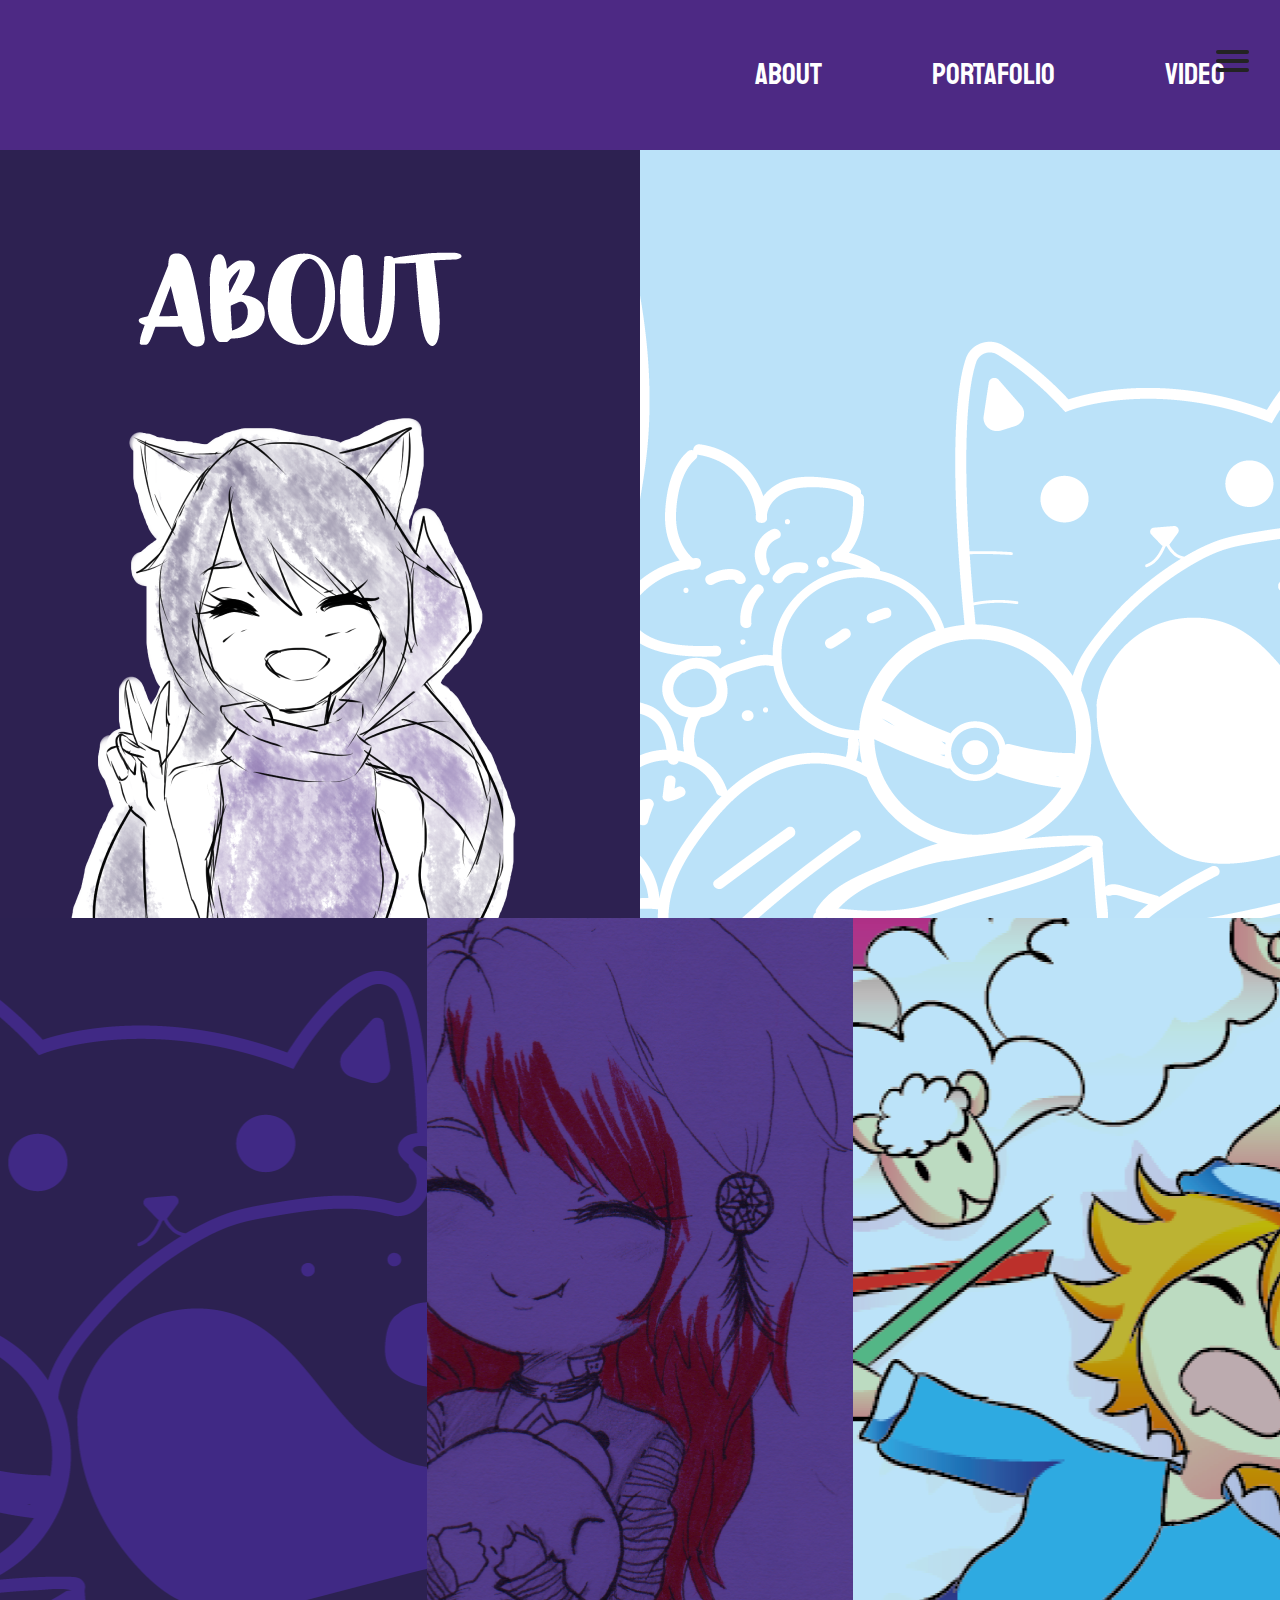
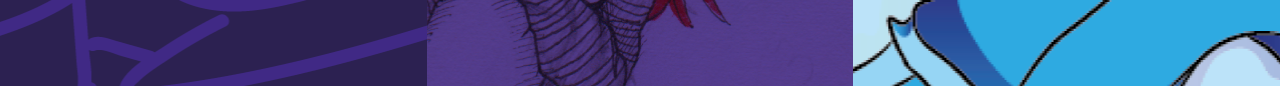
<file: Index.html>
<!doctype html>
<html>
<head>
<meta charset="utf-8">
<title>Documento sin título</title>
<link href="css/Style.css" rel="stylesheet" type="text/css">
<link href="https://fonts.googleapis.com/css?family=Staatliches" rel="stylesheet">
<link href="https://fonts.googleapis.com/css?family=Raleway" rel="stylesheet">

</head>

<body>
<!--comienza menu y video-->
<div id="Main-container">

  <div class="navegacion">
<a href="#About1">About</a>
<a href="#Portafolio1">Portafolio</a>
<a href="viedo.html">Video</a>
</div>
<!--comienza about & skills-->
<div class="accordion" id="About1" >
  <ul>
    <li id="About">
      <div> <a>
        <h2>Hola!</h2>
        <p>Me llamo Naomi de León es un gusto soy una diseñadora Jr que se derica a la ilustración digital, doodles y creación de personjas, pasa a ver mi trabajo sin pena :D</p>
        </a> </div>
    </li>
    <li id="skills">
      <div><img src="img/skills1.png" width="534" height="478" alt=""/><a>
  <h2>Skills</h2>
        <p>Esto es uno de los programas que suelo manejar</p>
        </a> </div>
    </li>
  </ul>
</div>
<!--portafolio-->
 
<div class="acordion" id="Portafolio1">
  <ul>
    <li style="animation-play-state: paused" id="portafolio">
      <div> <a>
        <h2>Portafolio</h2>
        </a> </div>
    </li>
    <li id="tradicional">
      <div> <a href="tradicional.html">
        <h2>Tradicional</h2>
        <p>VER MAS</p>
        </a> </div>
    </li>
    <li>
      <div> <a href="portafolio digital.html">
        <h2>Digital</h2>
        <p>VER MAS</p>
        </a> </div>
    </li>
  </ul>
</div>
<!--menu para telefono-->
<nav role="navigation">
  <div id="menuToggle1">
    <input type="checkbox" />
    <span></span>
    <span></span>
    <span></span>
    <ul id="menu2">
      <a href="index.html"><li>Home</li></a>
      <a href="#About1"><li>About</li></a>
      <a href="#Portafolio1"><li>Portafolio</li></a>
      <a href="viedo.html"><li>Video</li></a>
        <a href="https://twitter.com/Momoo___o"><li><svg style="width:35px;height:35px" viewBox="0 0 24 24">
    <path d="M5,3H19A2,2 0 0,1 21,5V19A2,2 0 0,1 19,21H5A2,2 0 0,1 3,19V5A2,2 0 0,1 5,3M17.71,9.33C18.19,8.93 18.75,8.45 19,7.92C18.59,8.13 18.1,8.26 17.56,8.33C18.06,7.97 18.47,7.5 18.68,6.86C18.16,7.14 17.63,7.38 16.97,7.5C15.42,5.63 11.71,7.15 12.37,9.95C9.76,9.79 8.17,8.61 6.85,7.16C6.1,8.38 6.75,10.23 7.64,10.74C7.18,10.71 6.83,10.57 6.5,10.41C6.54,11.95 7.39,12.69 8.58,13.09C8.22,13.16 7.82,13.18 7.44,13.12C7.81,14.19 8.58,14.86 9.9,15C9,15.76 7.34,16.29 6,16.08C7.15,16.81 8.46,17.39 10.28,17.31C14.69,17.11 17.64,13.95 17.71,9.33Z"/>
</svg>&nbsp;&nbsp;<a href="https://www.instagram.com/momoo___o/"><svg style="width:35px;height:35px" viewBox="0 0 24 24">
    <path d="M7.8,2H16.2C19.4,2 22,4.6 22,7.8V16.2A5.8,5.8 0 0,1 16.2,22H7.8C4.6,22 2,19.4 2,16.2V7.8A5.8,5.8 0 0,1 7.8,2M7.6,4A3.6,3.6 0 0,0 4,7.6V16.4C4,18.39 5.61,20 7.6,20H16.4A3.6,3.6 0 0,0 20,16.4V7.6C20,5.61 18.39,4 16.4,4H7.6M17.25,5.5A1.25,1.25 0 0,1 18.5,6.75A1.25,1.25 0 0,1 17.25,8A1.25,1.25 0 0,1 16,6.75A1.25,1.25 0 0,1 17.25,5.5M12,7A5,5 0 0,1 17,12A5,5 0 0,1 12,17A5,5 0 0,1 7,12A5,5 0 0,1 12,7M12,9A3,3 0 0,0 9,12A3,3 0 0,0 12,15A3,3 0 0,0 15,12A3,3 0 0,0 12,9Z"/>
  </svg></a>&nbsp;&nbsp; <a href="https://www.linkedin.com/in/naomi-de-le%C3%B3n-831557184/"><svg style="width:35px;height:35px" viewBox="0 0 24 24">
    <path fill="#000000" d="M21,21H17V14.25C17,13.19 15.81,12.31 14.75,12.31C13.69,12.31 13,13.19 13,14.25V21H9V9H13V11C13.66,9.93 15.36,9.24 16.5,9.24C19,9.24 21,11.28 21,13.75V21M7,21H3V9H7V21M5,3A2,2 0 0,1 7,5A2,2 0 0,1 5,7A2,2 0 0,1 3,5A2,2 0 0,1 5,3Z" /></svg></a>&nbsp;&nbsp;<a href="https://www.youtube.com/channel/UCGr71kP57sXWrV1YdTVBp8g"><svg style="width:35px;height:35px" viewBox="0 0 24 24">
    <path fill="#000000" d="M10,15L15.19,12L10,9V15M21.56,7.17C21.69,7.64 21.78,8.27 21.84,9.07C21.91,9.87 21.94,10.56 21.94,11.16L22,12C22,14.19 21.84,15.8 21.56,16.83C21.31,17.73 20.73,18.31 19.83,18.56C19.36,18.69 18.5,18.78 17.18,18.84C15.88,18.91 14.69,18.94 13.59,18.94L12,19C7.81,19 5.2,18.84 4.17,18.56C3.27,18.31 2.69,17.73 2.44,16.83C2.31,16.36 2.22,15.73 2.16,14.93C2.09,14.13 2.06,13.44 2.06,12.84L2,12C2,9.81 2.16,8.2 2.44,7.17C2.69,6.27 3.27,5.69 4.17,5.44C4.64,5.31 5.5,5.22 6.82,5.16C8.12,5.09 9.31,5.06 10.41,5.06L12,5C16.19,5 18.8,5.16 19.83,5.44C20.73,5.69 21.31,6.27 21.56,7.17Z" /></svg></a>&nbsp;&nbsp;<a href="https://www.behance.net/momoo___o"><svg style="width:35px;height:35px" viewBox="0 0 24 24">
    <path fill="#000000" d="M19.58,12.27C19.54,11.65 19.33,11.18 18.96,10.86C18.59,10.54 18.13,10.38 17.58,10.38C17,10.38 16.5,10.55 16.19,10.89C15.86,11.23 15.65,11.69 15.57,12.27M21.92,12.04C22,12.45 22,13.04 22,13.81H15.5C15.55,14.71 15.85,15.33 16.44,15.69C16.79,15.92 17.22,16.03 17.73,16.03C18.26,16.03 18.69,15.89 19,15.62C19.2,15.47 19.36,15.27 19.5,15H21.88C21.82,15.54 21.53,16.07 21,16.62C20.22,17.5 19.1,17.92 17.66,17.92C16.47,17.92 15.43,17.55 14.5,16.82C13.62,16.09 13.16,14.9 13.16,13.25C13.16,11.7 13.57,10.5 14.39,9.7C15.21,8.87 16.27,8.46 17.58,8.46C18.35,8.46 19.05,8.6 19.67,8.88C20.29,9.16 20.81,9.59 21.21,10.2C21.58,10.73 21.81,11.34 21.92,12.04M9.58,14.07C9.58,13.42 9.31,12.97 8.79,12.73C8.5,12.6 8.08,12.53 7.54,12.5H4.87V15.84H7.5C8.04,15.84 8.46,15.77 8.76,15.62C9.31,15.35 9.58,14.83 9.58,14.07M4.87,10.46H7.5C8.04,10.46 8.5,10.36 8.82,10.15C9.16,9.95 9.32,9.58 9.32,9.06C9.32,8.5 9.1,8.1 8.66,7.91C8.27,7.78 7.78,7.72 7.19,7.72H4.87M11.72,12.42C12.04,12.92 12.2,13.53 12.2,14.24C12.2,15 12,15.64 11.65,16.23C11.41,16.62 11.12,16.94 10.77,17.21C10.37,17.5 9.9,17.72 9.36,17.83C8.82,17.94 8.24,18 7.61,18H2V5.55H8C9.53,5.58 10.6,6 11.23,6.88C11.61,7.41 11.8,8.04 11.8,8.78C11.8,9.54 11.61,10.15 11.23,10.61C11,10.87 10.7,11.11 10.28,11.32C10.91,11.55 11.39,11.92 11.72,12.42M20.06,7.32H15.05V6.07H20.06V7.32Z" />
  </svg></a></li></a>
    </ul>
  </div>
</nav>
<!--video-->
</div>
</body>
</html>
</file>
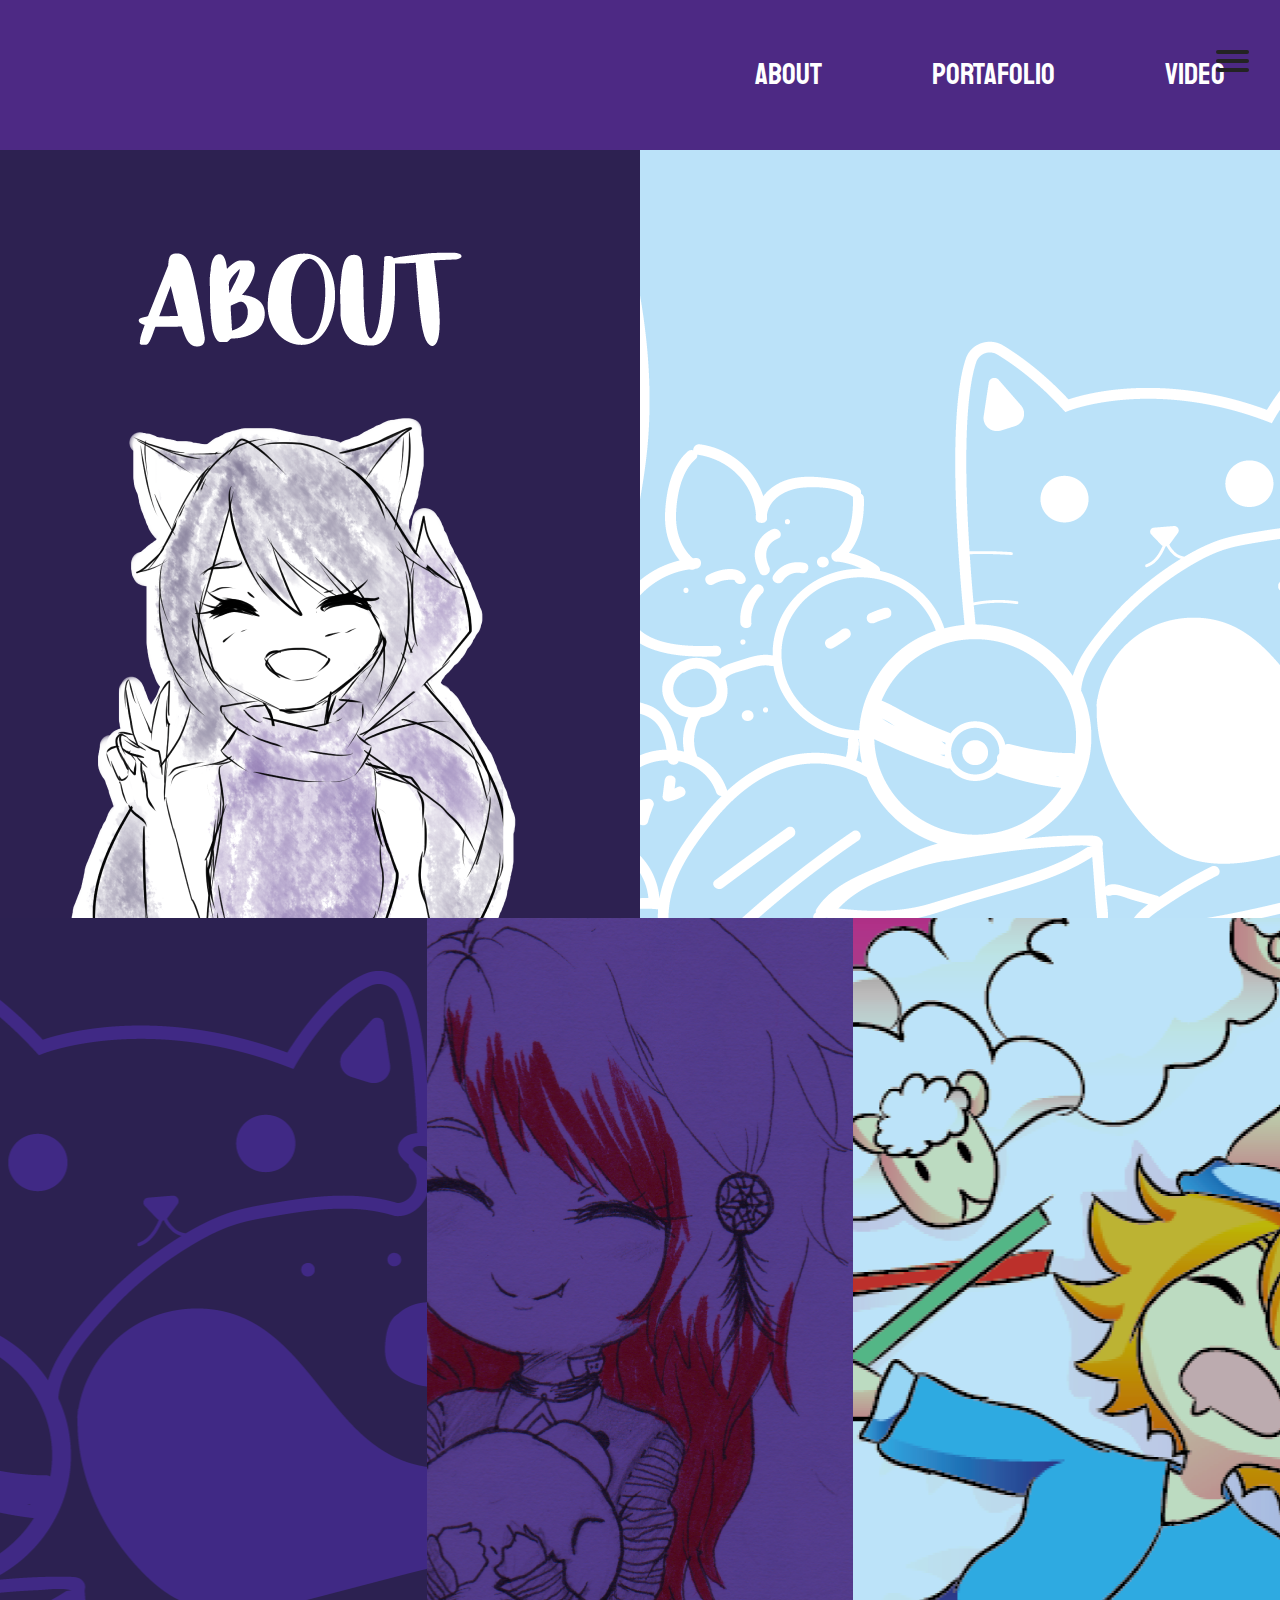
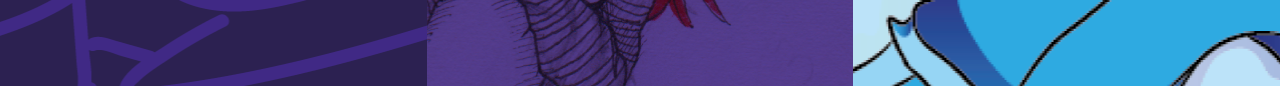
<file: index.html>
<!doctype html>
<html>
<head>
<meta charset="utf-8">
<title>Documento sin título</title>
<link href="css/Style.css" rel="stylesheet" type="text/css">
<link href="https://fonts.googleapis.com/css?family=Staatliches" rel="stylesheet">
<link href="https://fonts.googleapis.com/css?family=Raleway" rel="stylesheet">

</head>

<body>
<!--comienza menu y video-->
<div id="Main-container">

  <div class="navegacion">
<a href="#About1">About</a>
<a href="#Portafolio1">Portafolio</a>
<a href="viedo.html">Video</a>
</div>
<!--comienza about & skills-->
<div class="accordion" id="About1" >
  <ul>
    <li id="About">
      <div> <a>
        <h2>Hola!</h2>
        <p>Me llamo Naomi de León es un gusto soy una diseñadora Jr que se derica a la ilustración digital, doodles y creación de personjas, pasa a ver mi trabajo sin pena :D</p>
        </a> </div>
    </li>
    <li id="skills">
      <div><img src="img/skills1.png" width="534" height="478" alt=""/><a>
  <h2>Skills</h2>
        <p>Esto es uno de los programas que suelo manejar</p>
        </a> </div>
    </li>
  </ul>
</div>
<!--portafolio-->
 
<div class="acordion" id="Portafolio1">
  <ul>
    <li style="animation-play-state: paused" id="portafolio">
      <div> <a>
        <h2>Portafolio</h2>
        </a> </div>
    </li>
    <li id="tradicional">
      <div> <a href="tradicional.html">
        <h2>Tradicional</h2>
        <p>VER MAS</p>
        </a> </div>
    </li>
    <li>
      <div> <a href="portafolio digital.html">
        <h2>Digital</h2>
        <p>VER MAS</p>
        </a> </div>
    </li>
  </ul>
</div>
<!--menu para telefono-->
<nav role="navigation">
  <div id="menuToggle1">
    <input type="checkbox" />
    <span></span>
    <span></span>
    <span></span>
    <ul id="menu2">
      <a href="index.html"><li>Home</li></a>
      <a href="#About1"><li>About</li></a>
      <a href="#Portafolio1"><li>Portafolio</li></a>
      <a href="viedo.html"><li>Video</li></a>
        <a href="https://twitter.com/Momoo___o"><li><svg style="width:35px;height:35px" viewBox="0 0 24 24">
    <path d="M5,3H19A2,2 0 0,1 21,5V19A2,2 0 0,1 19,21H5A2,2 0 0,1 3,19V5A2,2 0 0,1 5,3M17.71,9.33C18.19,8.93 18.75,8.45 19,7.92C18.59,8.13 18.1,8.26 17.56,8.33C18.06,7.97 18.47,7.5 18.68,6.86C18.16,7.14 17.63,7.38 16.97,7.5C15.42,5.63 11.71,7.15 12.37,9.95C9.76,9.79 8.17,8.61 6.85,7.16C6.1,8.38 6.75,10.23 7.64,10.74C7.18,10.71 6.83,10.57 6.5,10.41C6.54,11.95 7.39,12.69 8.58,13.09C8.22,13.16 7.82,13.18 7.44,13.12C7.81,14.19 8.58,14.86 9.9,15C9,15.76 7.34,16.29 6,16.08C7.15,16.81 8.46,17.39 10.28,17.31C14.69,17.11 17.64,13.95 17.71,9.33Z"/>
</svg>&nbsp;&nbsp;<a href="https://www.instagram.com/momoo___o/"><svg style="width:35px;height:35px" viewBox="0 0 24 24">
    <path d="M7.8,2H16.2C19.4,2 22,4.6 22,7.8V16.2A5.8,5.8 0 0,1 16.2,22H7.8C4.6,22 2,19.4 2,16.2V7.8A5.8,5.8 0 0,1 7.8,2M7.6,4A3.6,3.6 0 0,0 4,7.6V16.4C4,18.39 5.61,20 7.6,20H16.4A3.6,3.6 0 0,0 20,16.4V7.6C20,5.61 18.39,4 16.4,4H7.6M17.25,5.5A1.25,1.25 0 0,1 18.5,6.75A1.25,1.25 0 0,1 17.25,8A1.25,1.25 0 0,1 16,6.75A1.25,1.25 0 0,1 17.25,5.5M12,7A5,5 0 0,1 17,12A5,5 0 0,1 12,17A5,5 0 0,1 7,12A5,5 0 0,1 12,7M12,9A3,3 0 0,0 9,12A3,3 0 0,0 12,15A3,3 0 0,0 15,12A3,3 0 0,0 12,9Z"/>
  </svg></a>&nbsp;&nbsp; <a href="https://www.linkedin.com/in/naomi-de-le%C3%B3n-831557184/"><svg style="width:35px;height:35px" viewBox="0 0 24 24">
    <path fill="#000000" d="M21,21H17V14.25C17,13.19 15.81,12.31 14.75,12.31C13.69,12.31 13,13.19 13,14.25V21H9V9H13V11C13.66,9.93 15.36,9.24 16.5,9.24C19,9.24 21,11.28 21,13.75V21M7,21H3V9H7V21M5,3A2,2 0 0,1 7,5A2,2 0 0,1 5,7A2,2 0 0,1 3,5A2,2 0 0,1 5,3Z" /></svg></a>&nbsp;&nbsp;<a href="https://www.youtube.com/channel/UCGr71kP57sXWrV1YdTVBp8g"><svg style="width:35px;height:35px" viewBox="0 0 24 24">
    <path fill="#000000" d="M10,15L15.19,12L10,9V15M21.56,7.17C21.69,7.64 21.78,8.27 21.84,9.07C21.91,9.87 21.94,10.56 21.94,11.16L22,12C22,14.19 21.84,15.8 21.56,16.83C21.31,17.73 20.73,18.31 19.83,18.56C19.36,18.69 18.5,18.78 17.18,18.84C15.88,18.91 14.69,18.94 13.59,18.94L12,19C7.81,19 5.2,18.84 4.17,18.56C3.27,18.31 2.69,17.73 2.44,16.83C2.31,16.36 2.22,15.73 2.16,14.93C2.09,14.13 2.06,13.44 2.06,12.84L2,12C2,9.81 2.16,8.2 2.44,7.17C2.69,6.27 3.27,5.69 4.17,5.44C4.64,5.31 5.5,5.22 6.82,5.16C8.12,5.09 9.31,5.06 10.41,5.06L12,5C16.19,5 18.8,5.16 19.83,5.44C20.73,5.69 21.31,6.27 21.56,7.17Z" /></svg></a>&nbsp;&nbsp;<a href="https://www.behance.net/momoo___o"><svg style="width:35px;height:35px" viewBox="0 0 24 24">
    <path fill="#000000" d="M19.58,12.27C19.54,11.65 19.33,11.18 18.96,10.86C18.59,10.54 18.13,10.38 17.58,10.38C17,10.38 16.5,10.55 16.19,10.89C15.86,11.23 15.65,11.69 15.57,12.27M21.92,12.04C22,12.45 22,13.04 22,13.81H15.5C15.55,14.71 15.85,15.33 16.44,15.69C16.79,15.92 17.22,16.03 17.73,16.03C18.26,16.03 18.69,15.89 19,15.62C19.2,15.47 19.36,15.27 19.5,15H21.88C21.82,15.54 21.53,16.07 21,16.62C20.22,17.5 19.1,17.92 17.66,17.92C16.47,17.92 15.43,17.55 14.5,16.82C13.62,16.09 13.16,14.9 13.16,13.25C13.16,11.7 13.57,10.5 14.39,9.7C15.21,8.87 16.27,8.46 17.58,8.46C18.35,8.46 19.05,8.6 19.67,8.88C20.29,9.16 20.81,9.59 21.21,10.2C21.58,10.73 21.81,11.34 21.92,12.04M9.58,14.07C9.58,13.42 9.31,12.97 8.79,12.73C8.5,12.6 8.08,12.53 7.54,12.5H4.87V15.84H7.5C8.04,15.84 8.46,15.77 8.76,15.62C9.31,15.35 9.58,14.83 9.58,14.07M4.87,10.46H7.5C8.04,10.46 8.5,10.36 8.82,10.15C9.16,9.95 9.32,9.58 9.32,9.06C9.32,8.5 9.1,8.1 8.66,7.91C8.27,7.78 7.78,7.72 7.19,7.72H4.87M11.72,12.42C12.04,12.92 12.2,13.53 12.2,14.24C12.2,15 12,15.64 11.65,16.23C11.41,16.62 11.12,16.94 10.77,17.21C10.37,17.5 9.9,17.72 9.36,17.83C8.82,17.94 8.24,18 7.61,18H2V5.55H8C9.53,5.58 10.6,6 11.23,6.88C11.61,7.41 11.8,8.04 11.8,8.78C11.8,9.54 11.61,10.15 11.23,10.61C11,10.87 10.7,11.11 10.28,11.32C10.91,11.55 11.39,11.92 11.72,12.42M20.06,7.32H15.05V6.07H20.06V7.32Z" />
  </svg></a></li></a>
    </ul>
  </div>
</nav>
<!--video-->
</div>
</body>
</html>
</file>
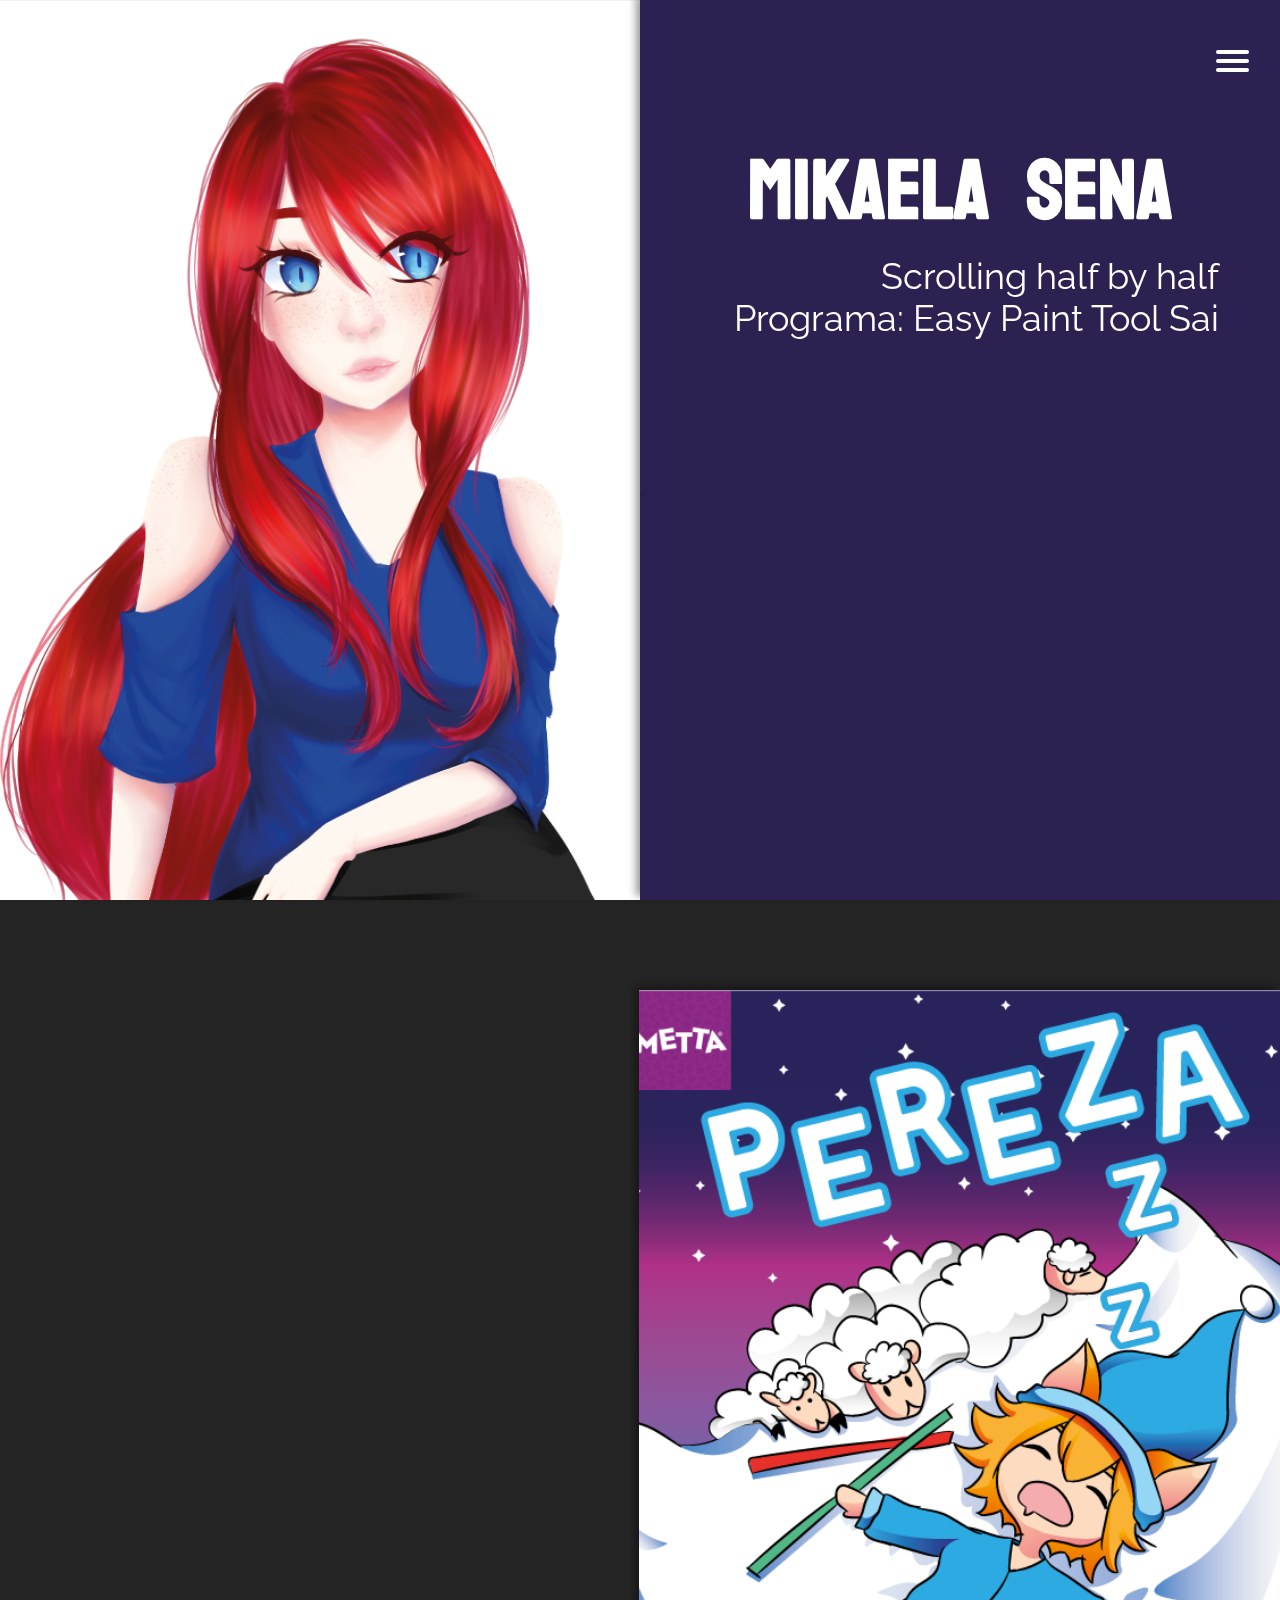
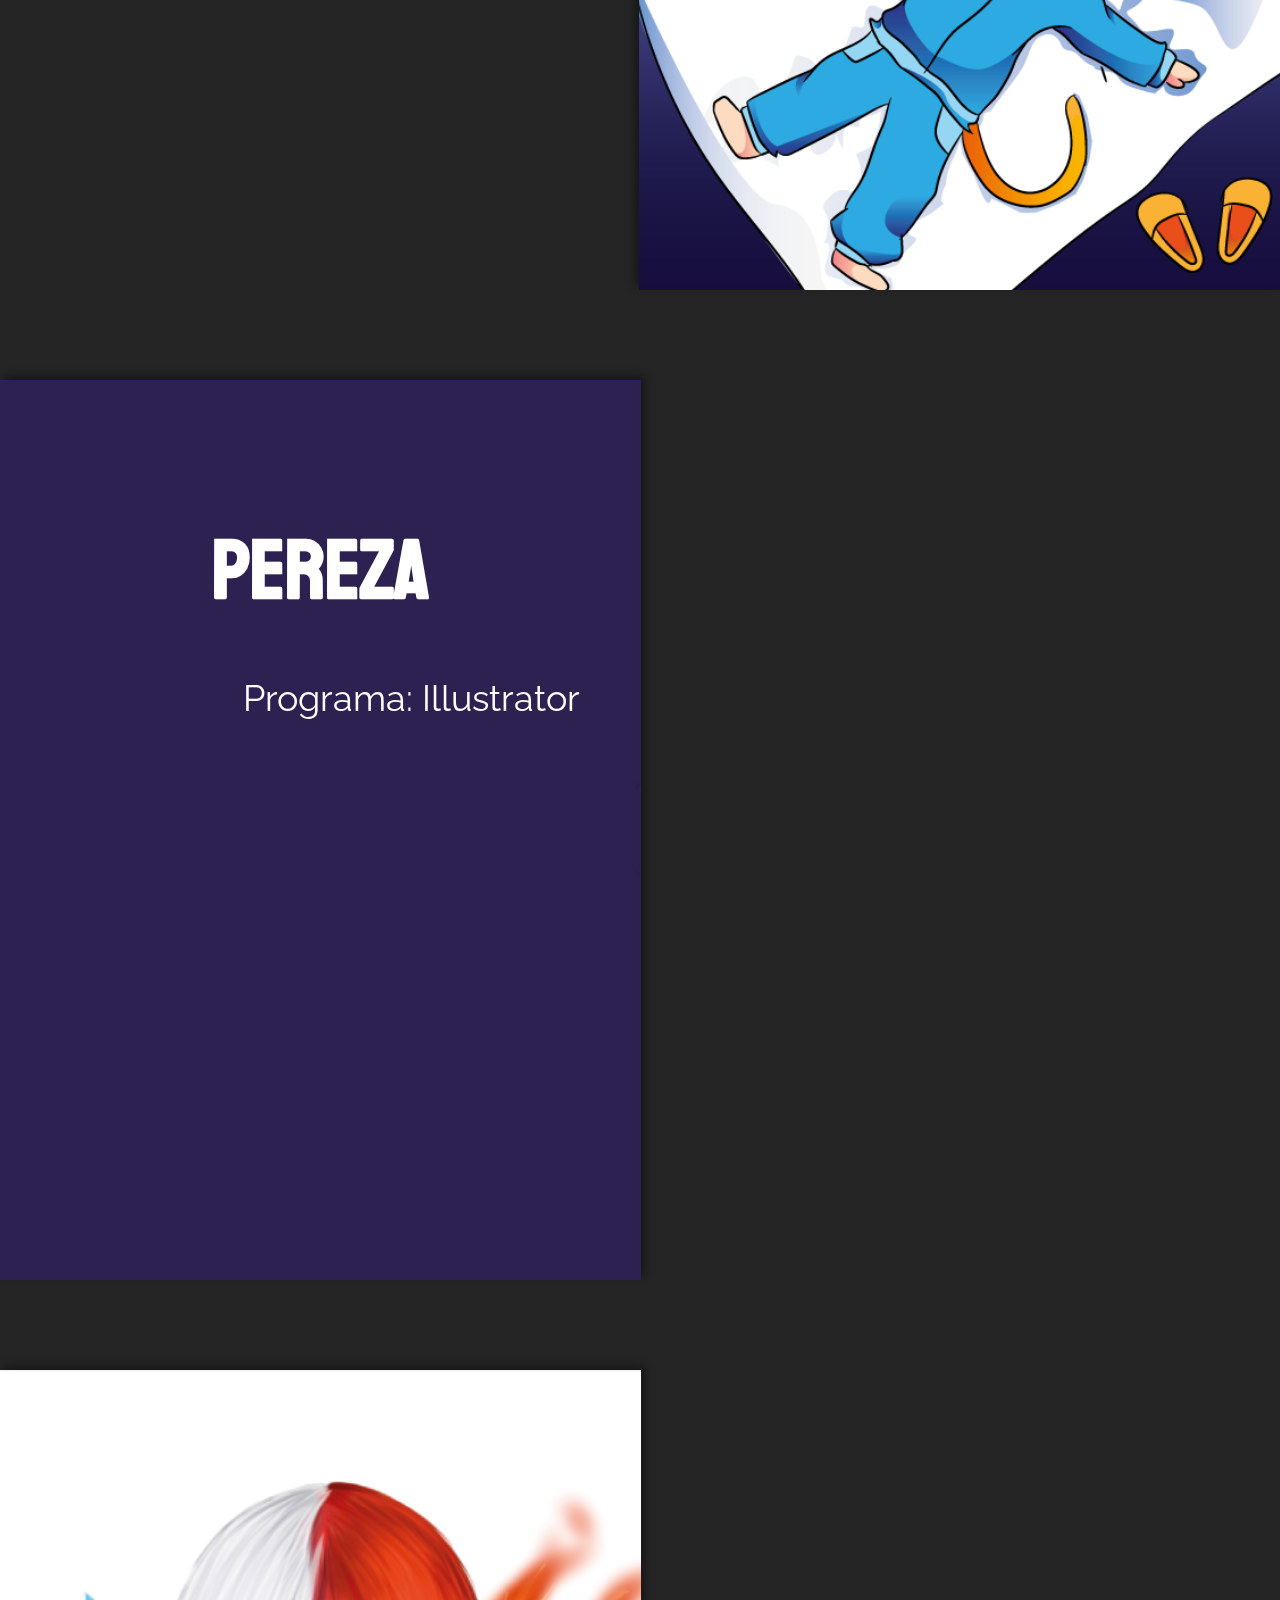
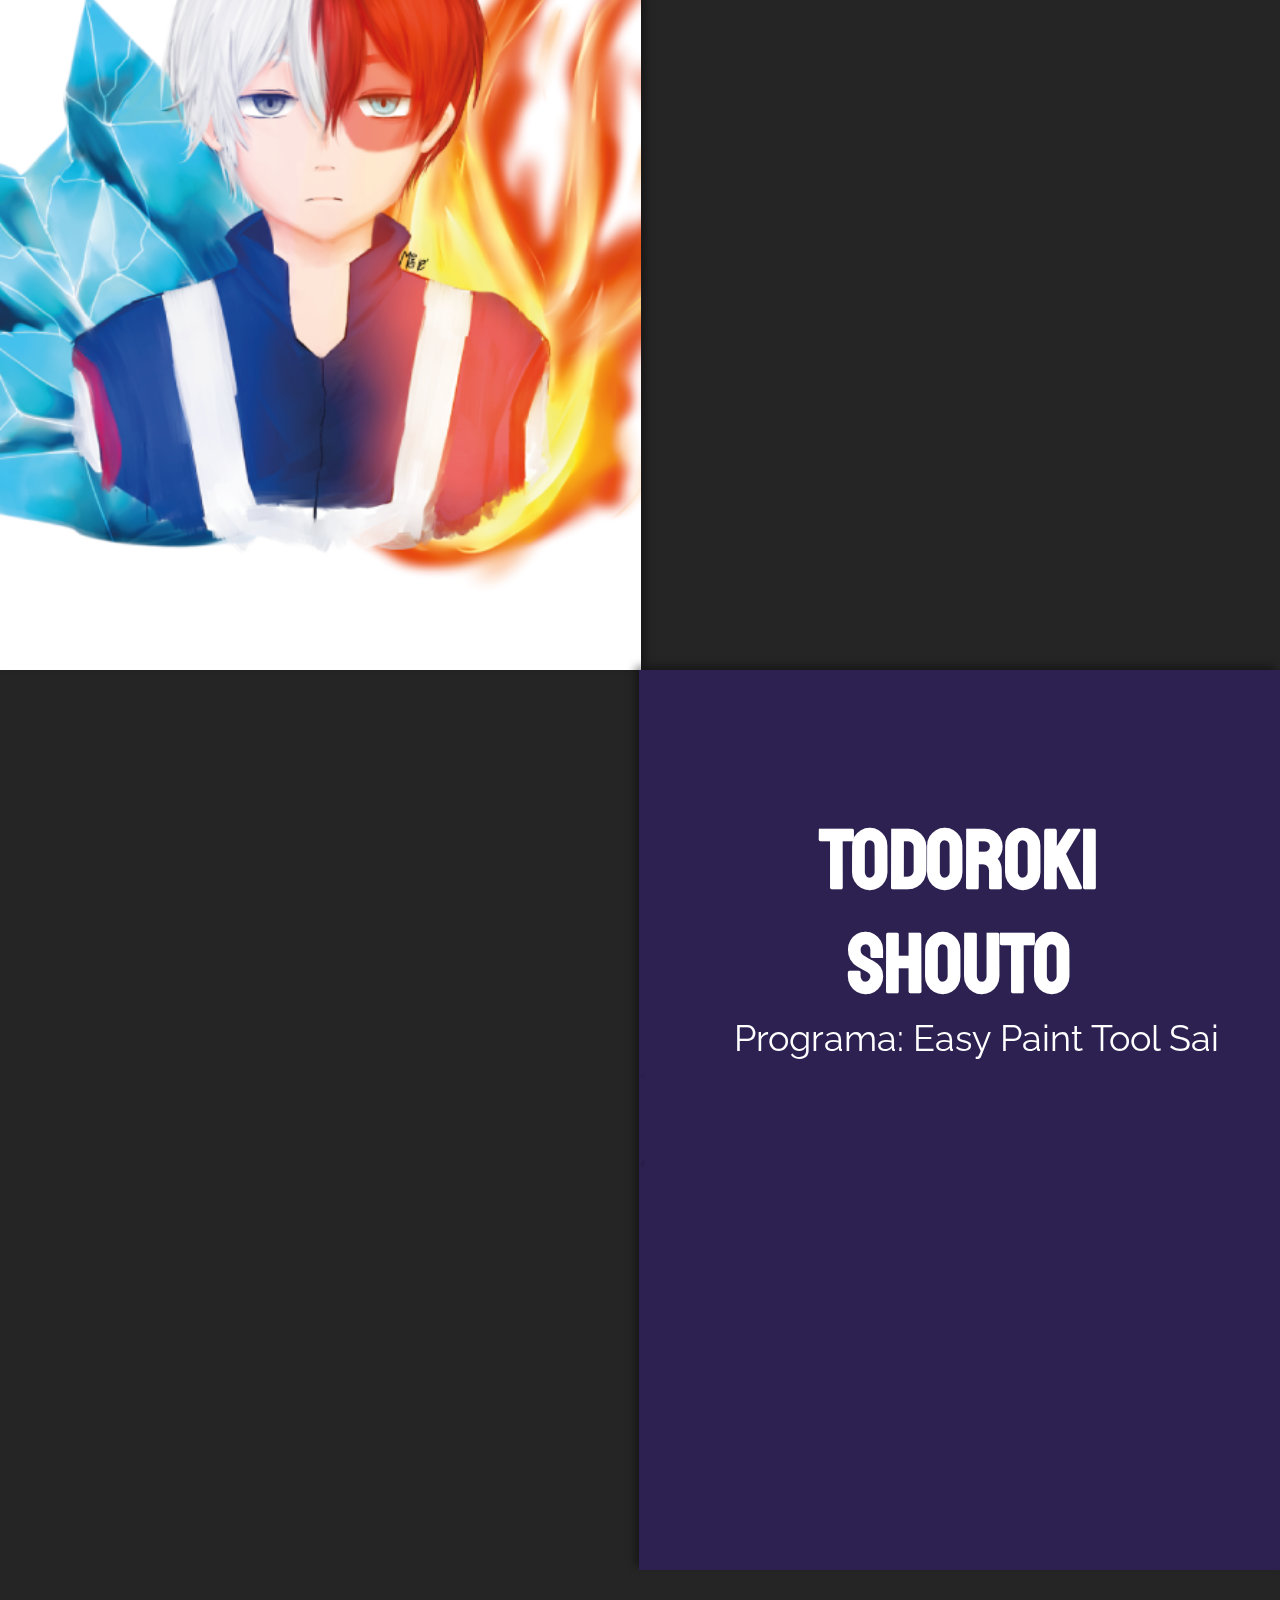
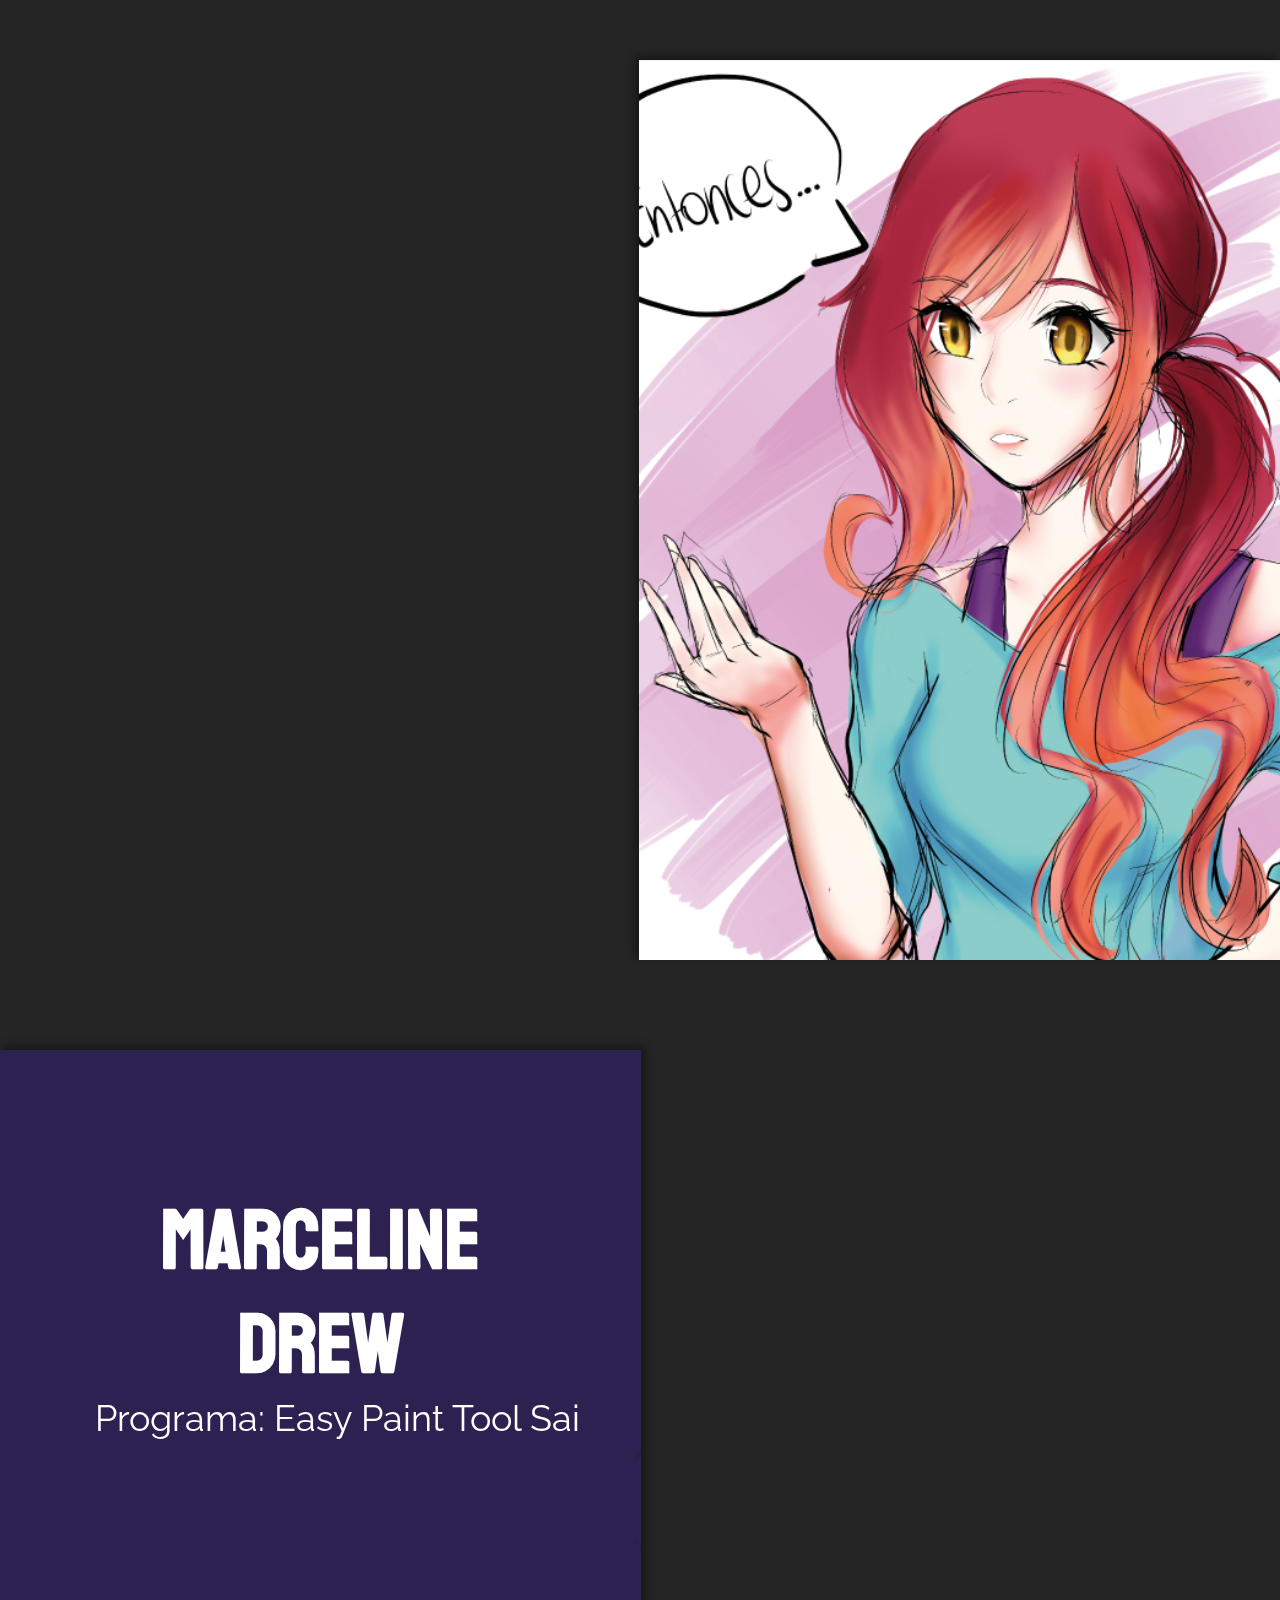
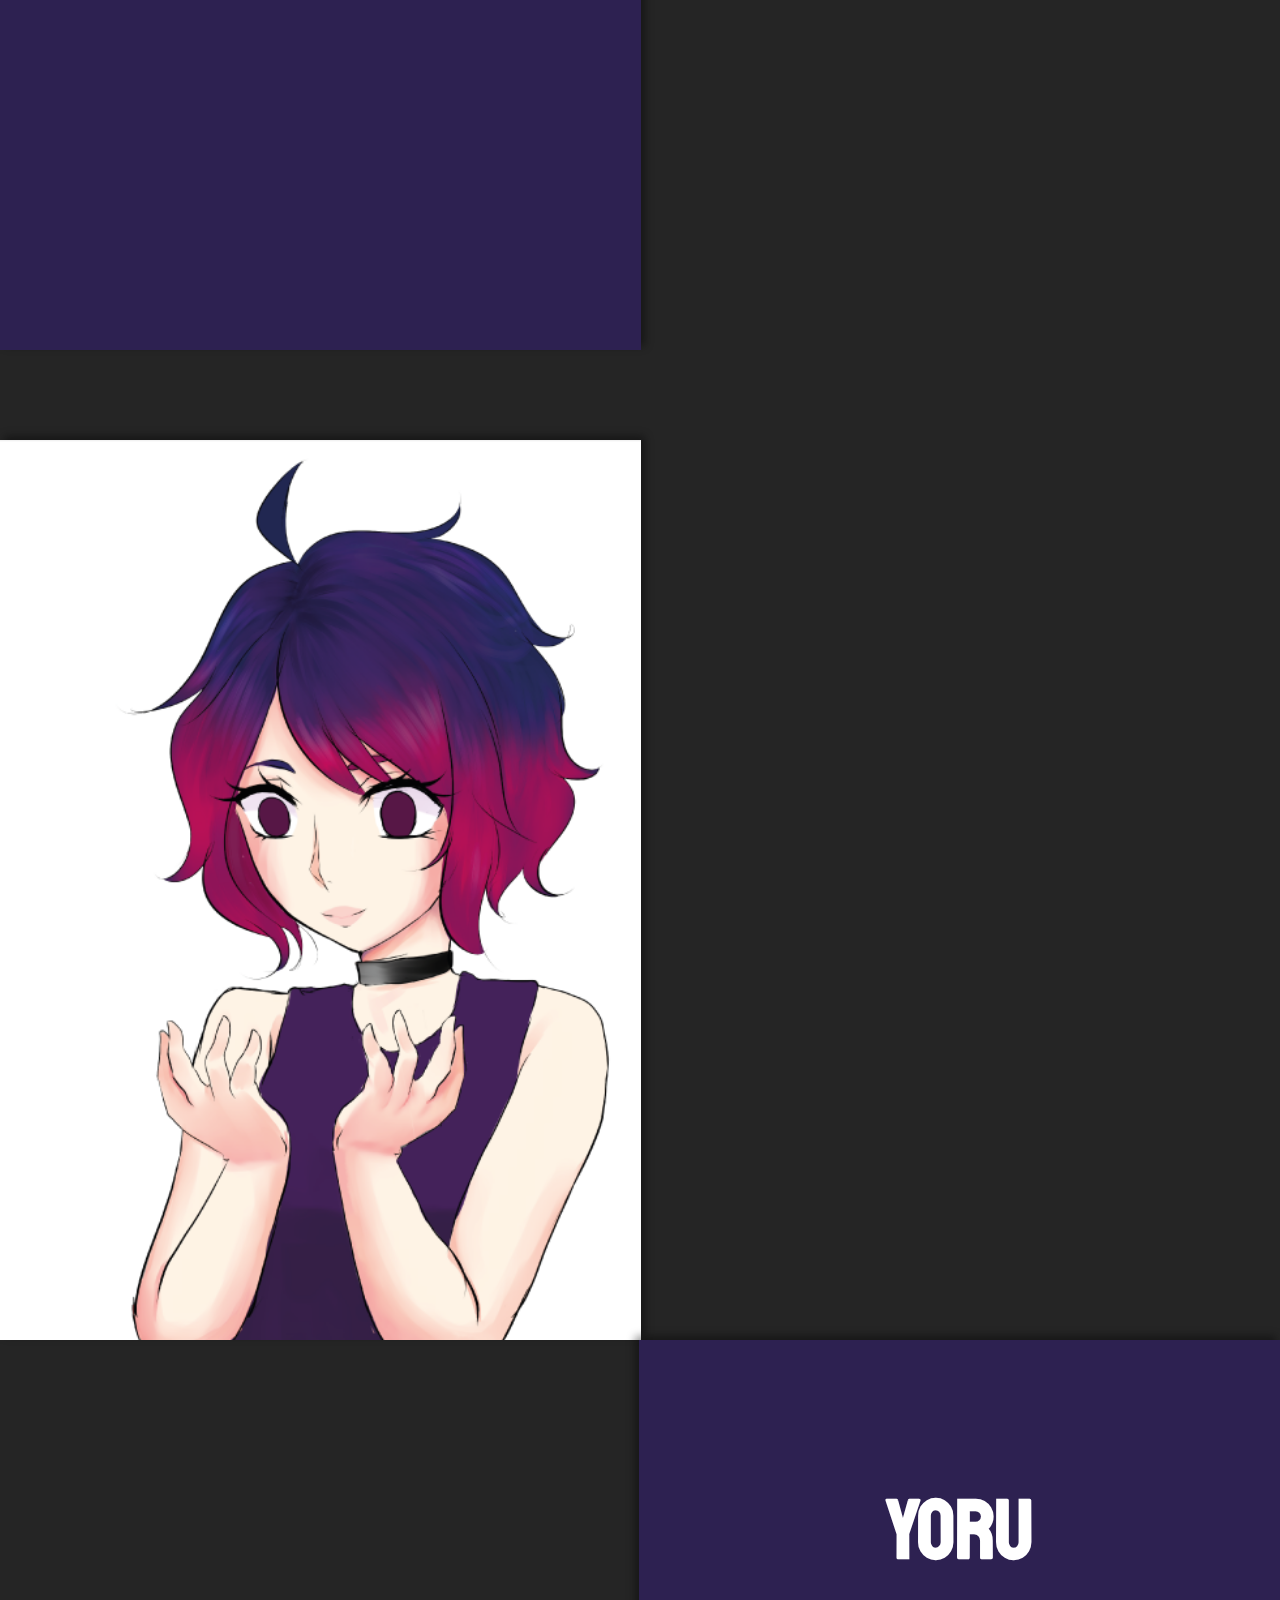
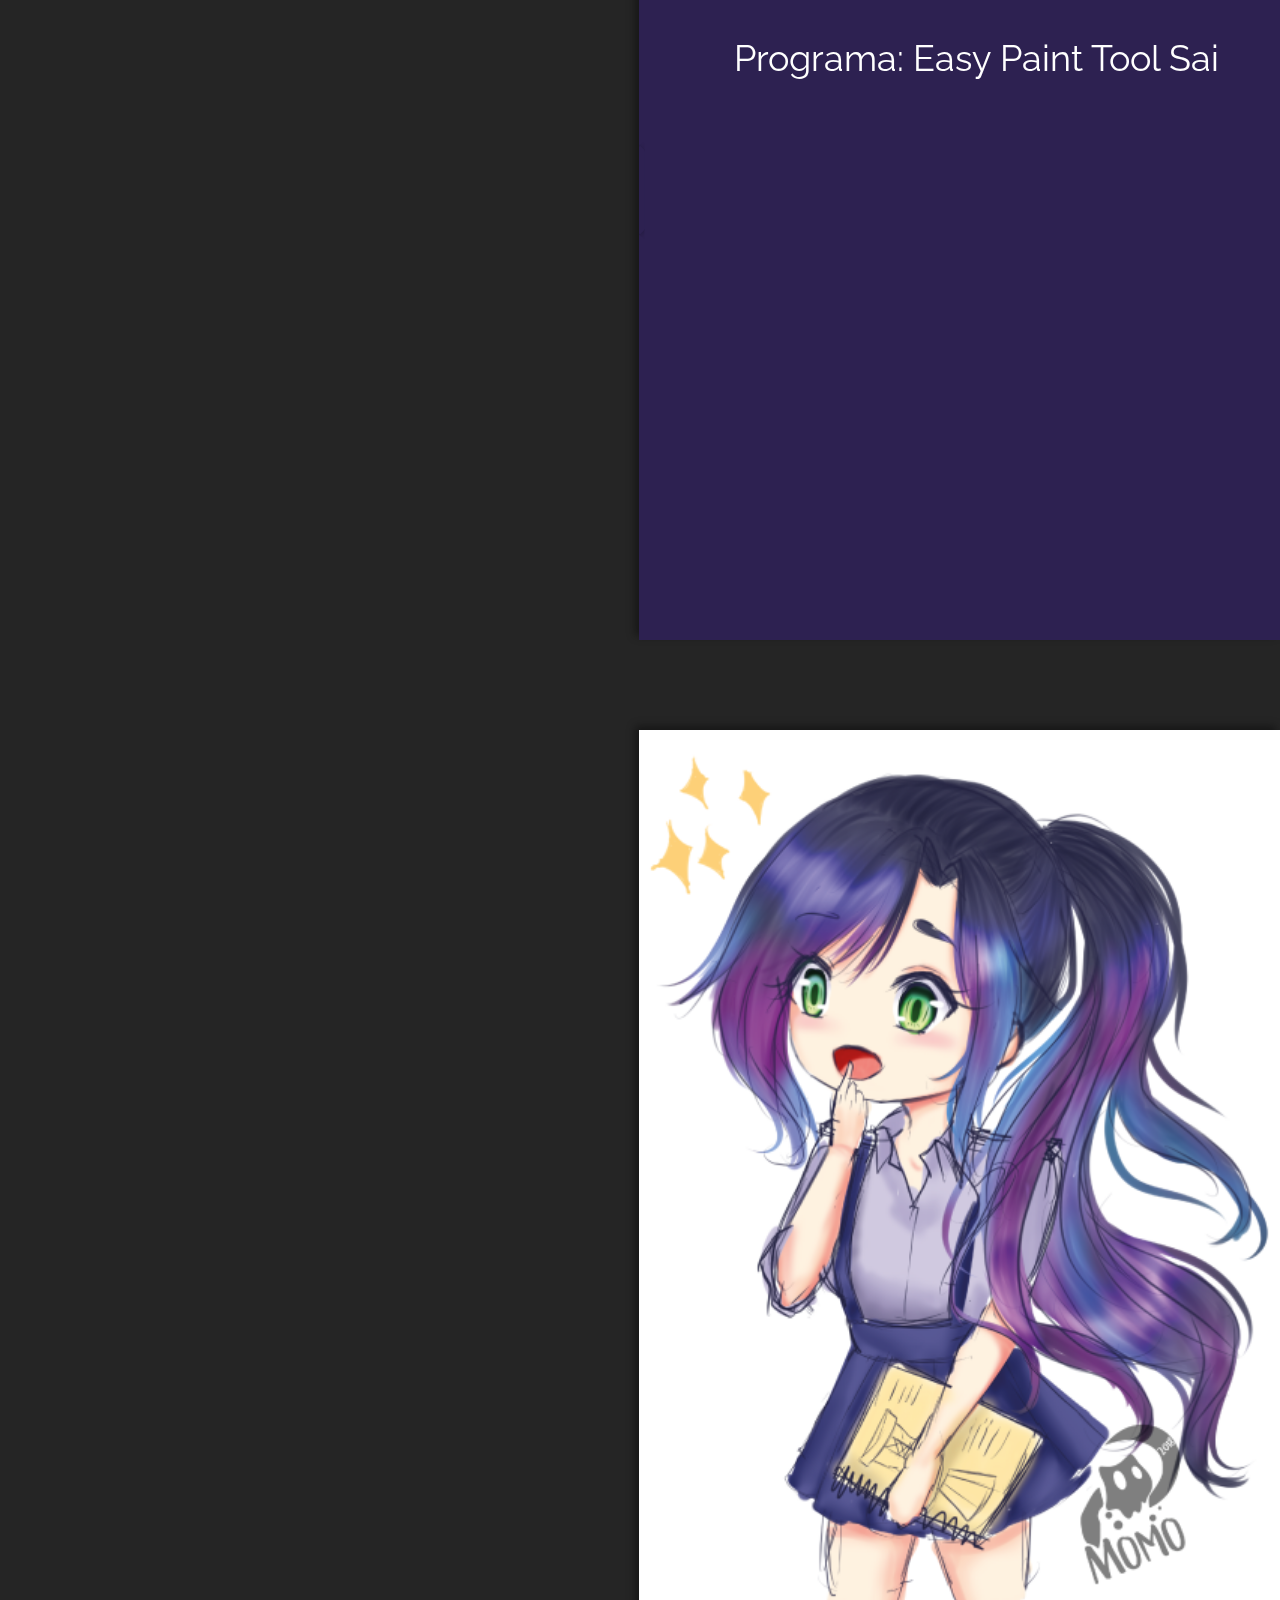
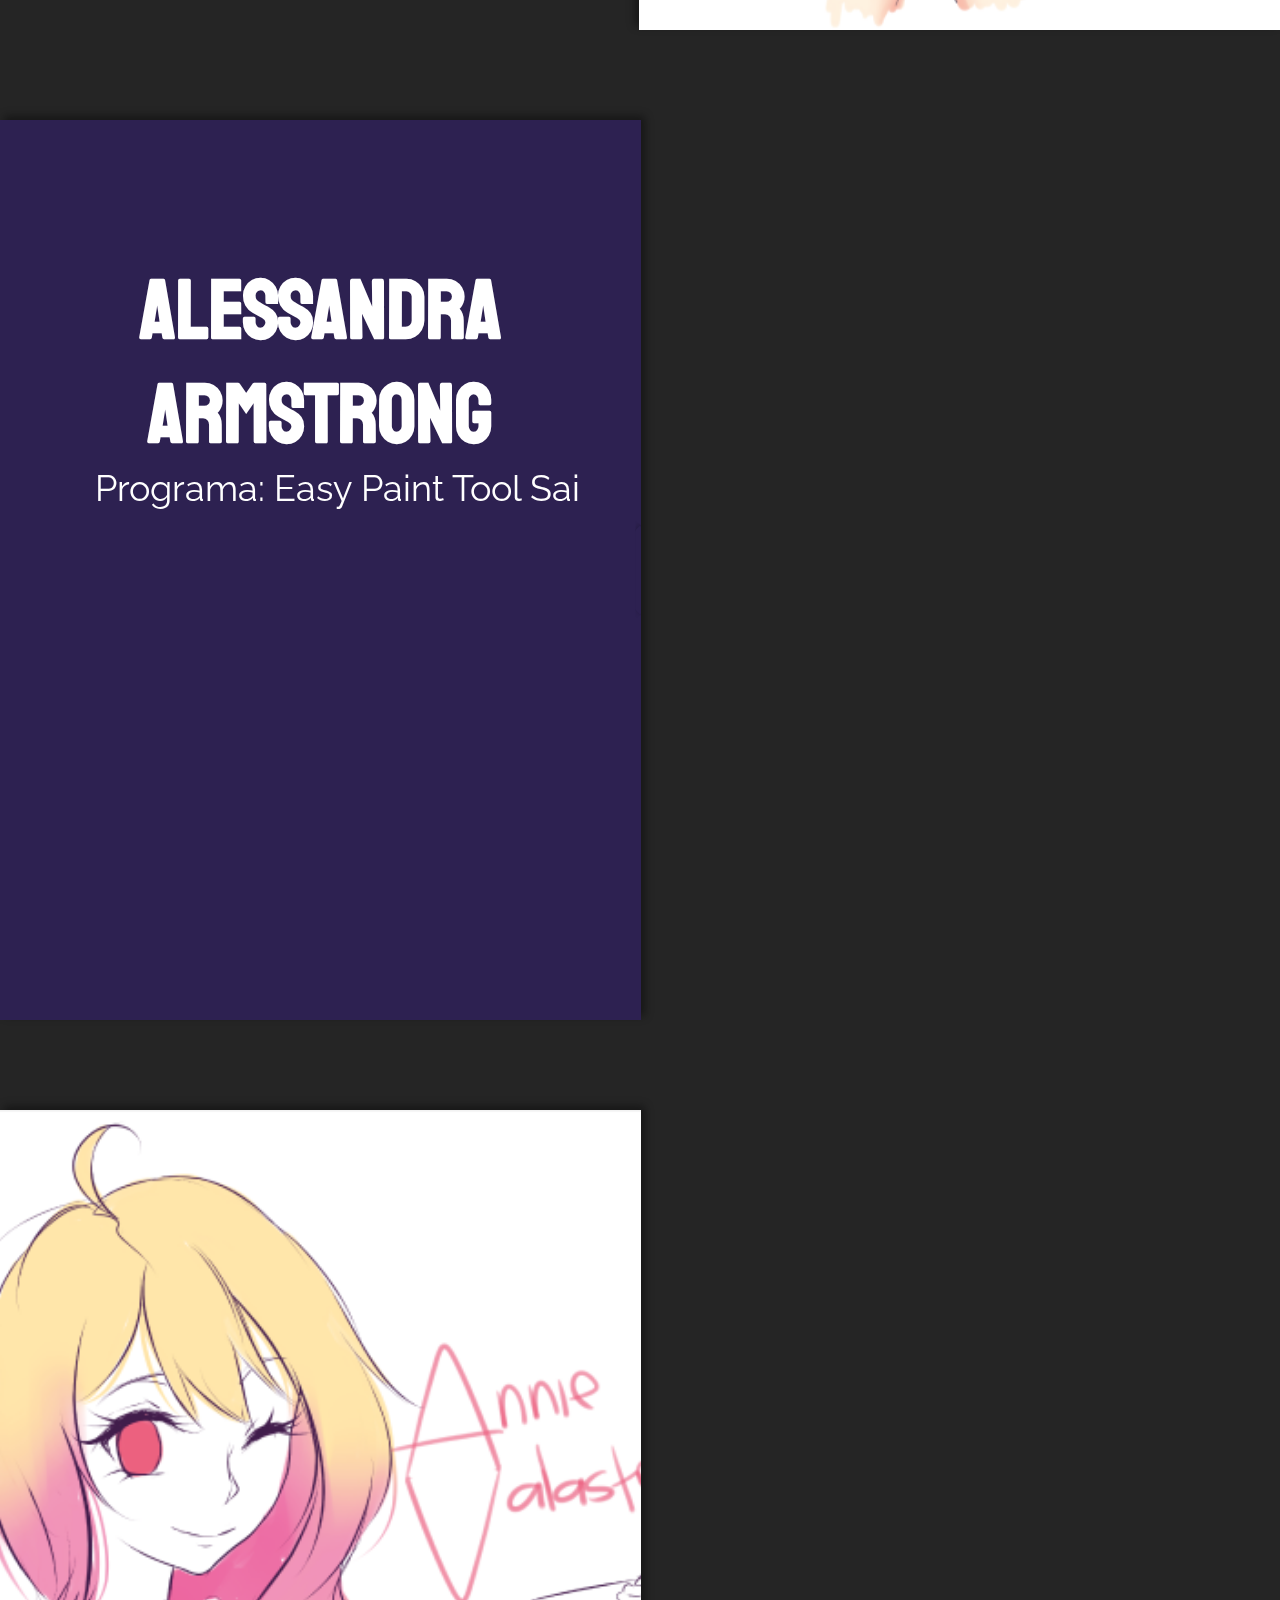
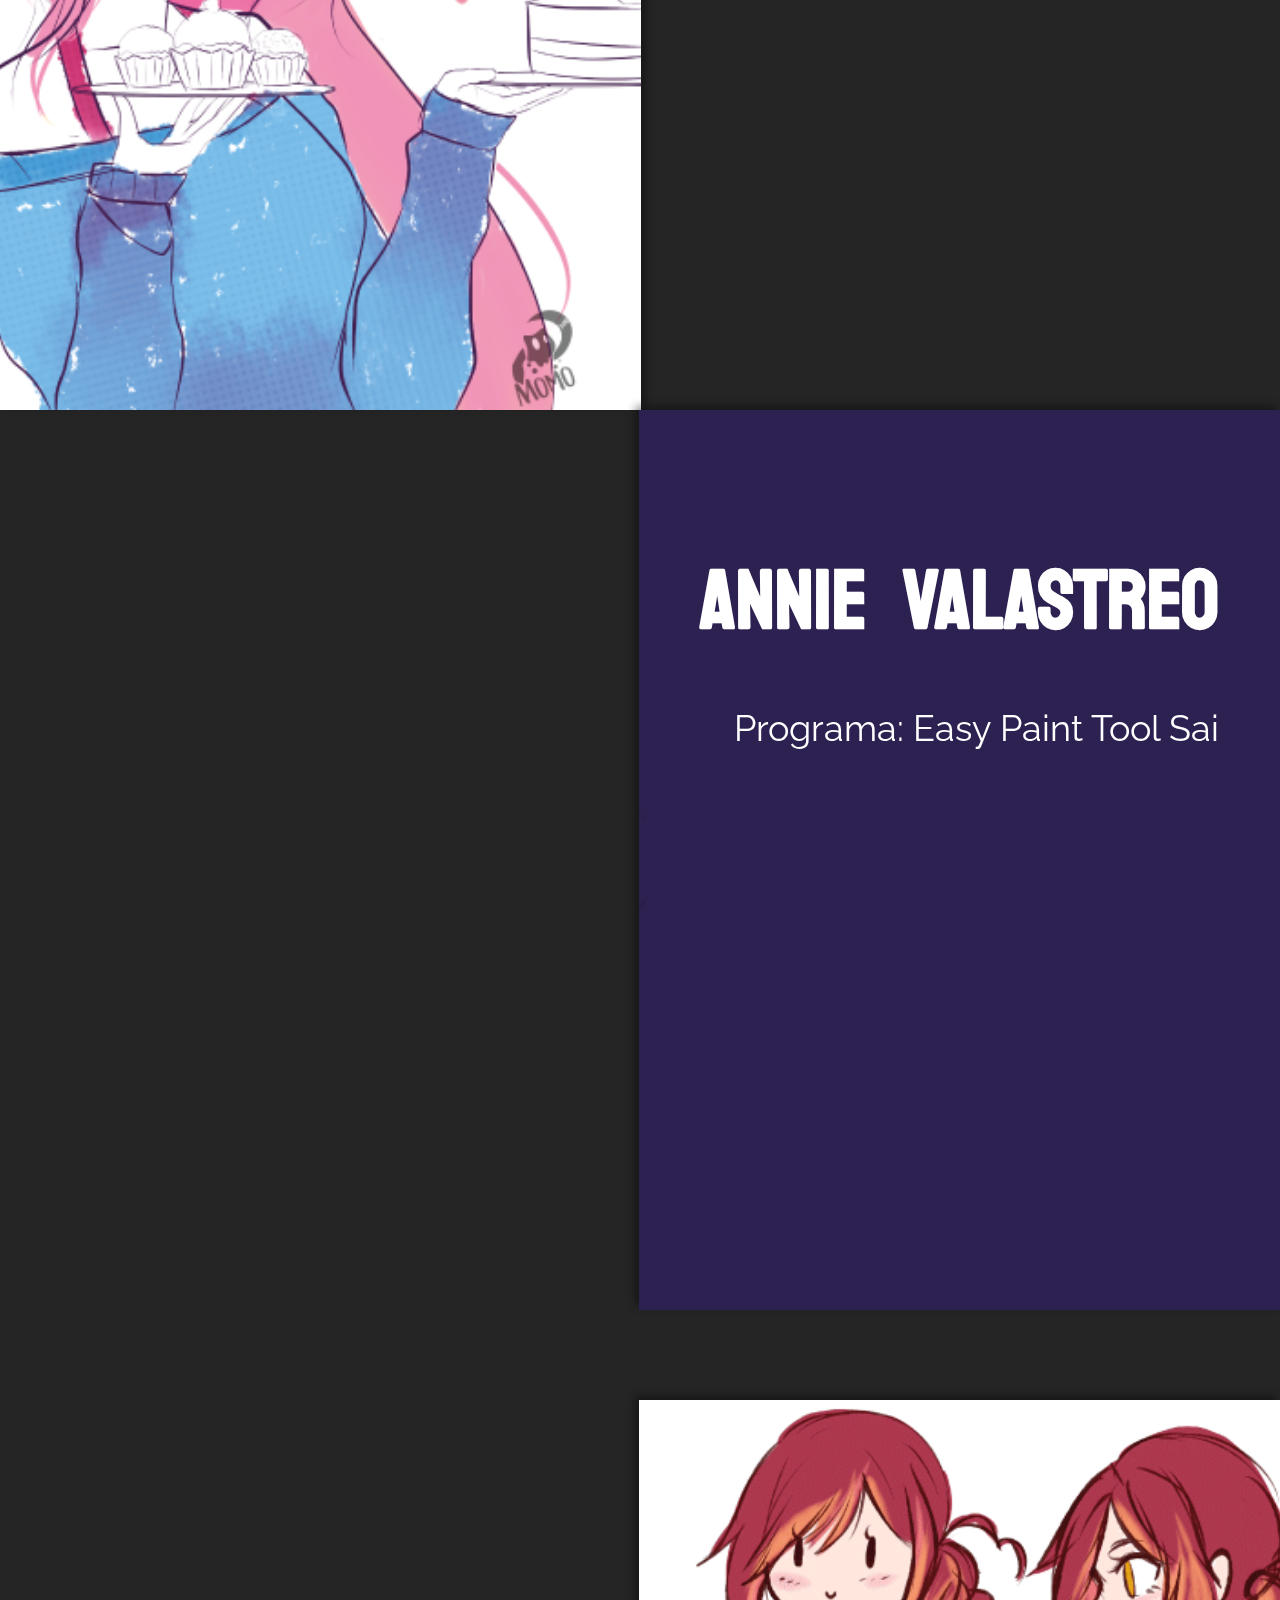
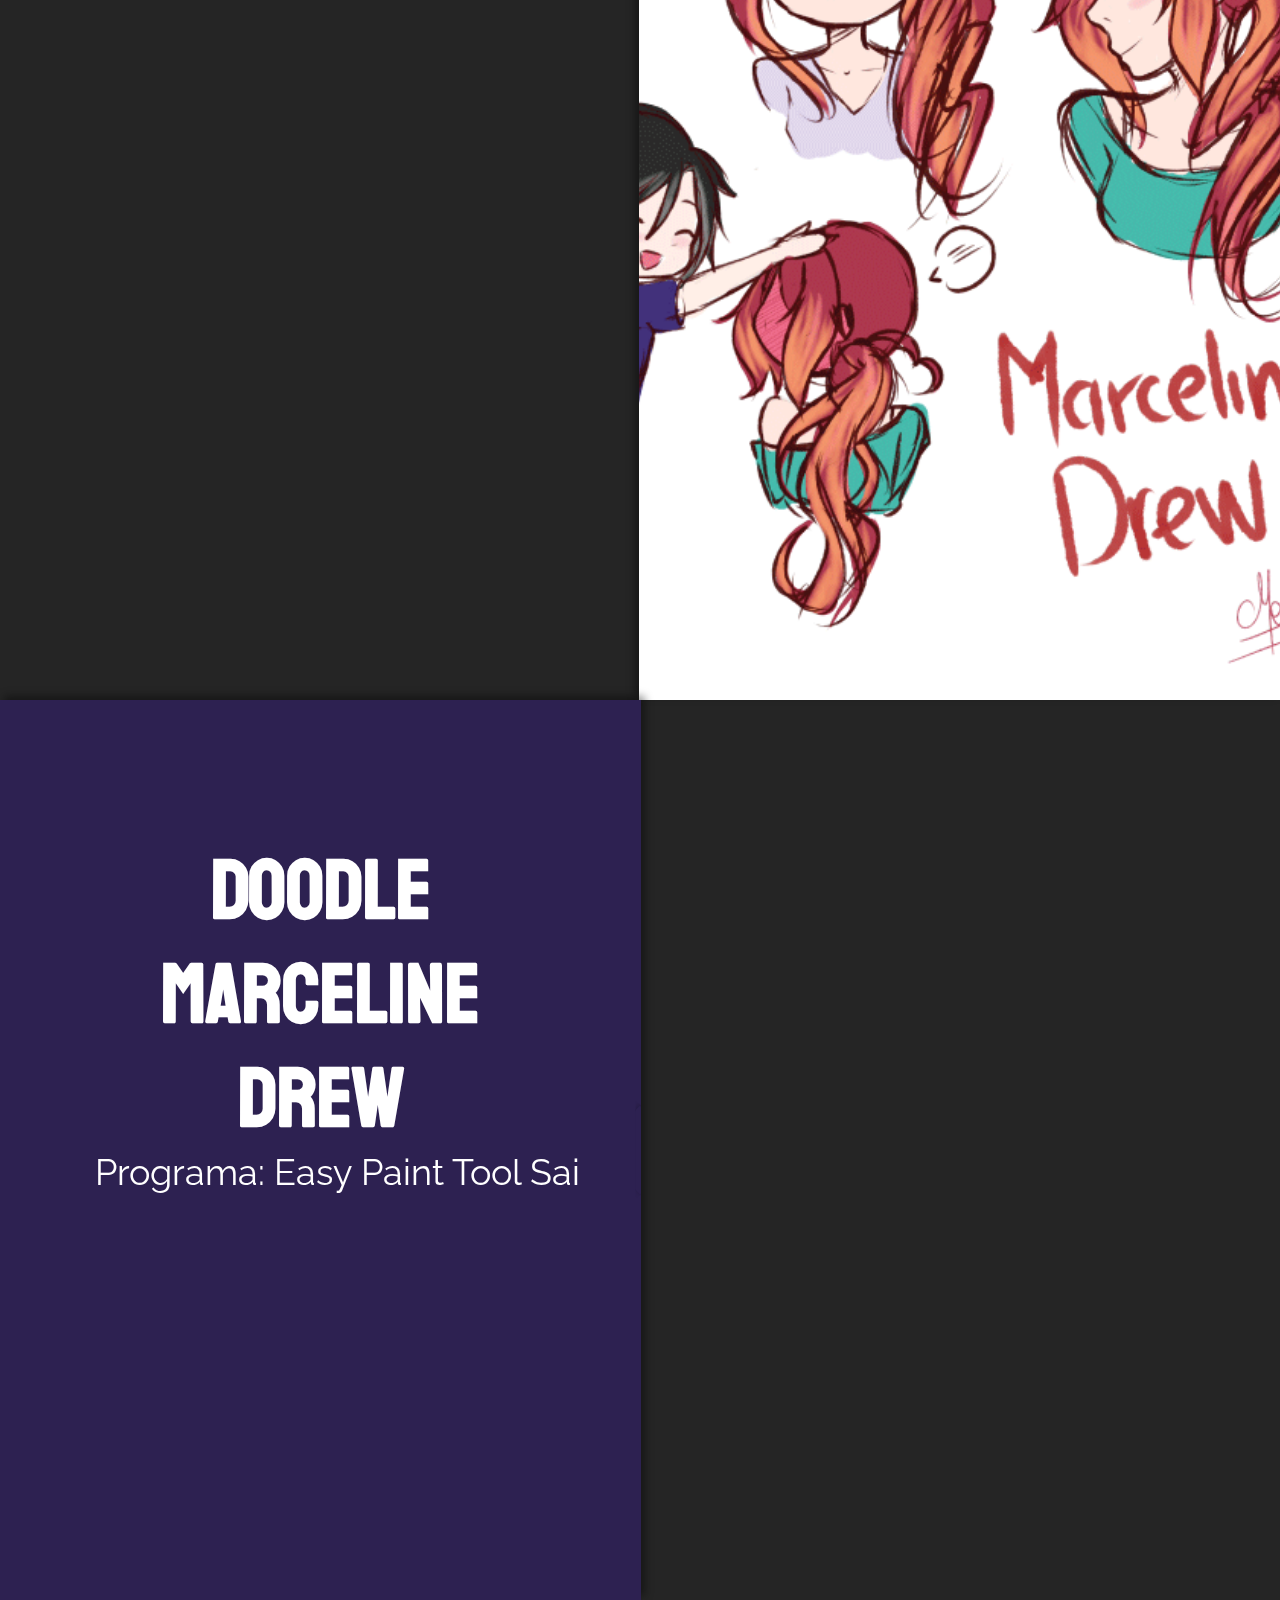
<file: portafolio digital.html>
<!doctype html>
<html>
<head>
<meta charset="utf-8">
<title>Documento sin título</title>
<link href="css/digital.css" rel="stylesheet" type="text/css">
<link href="https://fonts.googleapis.com/css?family=Staatliches" rel="stylesheet">
<link href="https://fonts.googleapis.com/css?family=Raleway" rel="stylesheet">
</head>

<body>
	<!--imagenes-->
<article>
	<figure>
    <img src="img/mikaela.png" width="100%" height="100%" alt=""/> </figure>
	<section>
			<div>
				<h1>Mikaela Sena</h1>
				<p>Scrolling half by half<br>
Programa: Easy Paint Tool Sai</p>
			</div>
	</section>
	
	<figure>
    <img src="img/pereza.png" width="100%" height="100%" alt=""/> </figure>
	<section>
		<div>
			<h2>Pereza</h2>
			<p>Programa: Illustrator</p>
		</div>
	</section>
	
	<figure>
    <img src="img/Todoroki.png" width="100%" height="100%" alt=""/> </figure>
	<section>
		<div>
			<h2>Todoroki Shouto</h2>
			<p>Programa: Easy Paint Tool Sai</p>
		</div>
	</section>
	
	<figure>
    <img src="img/marce.png" width="100%" height="100%" alt=""/> </figure>
	<section>
		<div>
			<h2>Marceline Drew</h2>
			<p>Programa: Easy Paint Tool Sai</p>
		</div>
	</section>
	
	<figure>
    <img src="img/yuro.png" width="100%" height="100%" alt=""/> </figure>
	<section>
		<div>
			<h2>Yoru</h2>
			<p>Programa: Easy Paint Tool Sai</p>
		</div>
	</section>
	
	<figure>
    <img src="img/alex1.png" width="100%" height="100%" alt=""/> </figure>
	<section>
		<div>
			<h2>Alessandra Armstrong</h2>
			<p>Programa: Easy Paint Tool Sai</p>
		</div>
	</section>
	
	<figure>
    <img src="img/lucy.png" width="100%" height="100%" alt=""/> </figure>
	<section>
		<div>
			<h2>Annie Valastreo</h2>
			<p>Programa: Easy Paint Tool Sai</p>
		</div>
	</section>
	<figure><img src="img/doodle.png" width="100%" height="100%" alt=""/></figure>
	<section>
		<div>
			<h2>Doodle Marceline Drew</h2>
			<p>Programa: Easy Paint Tool Sai</p>
		</div>
	</section>
</article>
	<!--menu 	-->
	<nav role="navigation">
  <div id="menuToggle1">
    <input type="checkbox" />
    <span></span>
    <span></span>
    <span></span>
    <ul id="menu2">
      <a href="Index.html"><li>Home</li></a>
      <a href="Index.html"><li>About</li></a>
      <a href="Index.html"><li>Portafolio</li></a>
      <a href="viedo.html"><li>Video</li></a>
        <a href="https://twitter.com/Momoo___o"><li><svg style="width:35px;height:35px" viewBox="0 0 24 24">
    <path d="M5,3H19A2,2 0 0,1 21,5V19A2,2 0 0,1 19,21H5A2,2 0 0,1 3,19V5A2,2 0 0,1 5,3M17.71,9.33C18.19,8.93 18.75,8.45 19,7.92C18.59,8.13 18.1,8.26 17.56,8.33C18.06,7.97 18.47,7.5 18.68,6.86C18.16,7.14 17.63,7.38 16.97,7.5C15.42,5.63 11.71,7.15 12.37,9.95C9.76,9.79 8.17,8.61 6.85,7.16C6.1,8.38 6.75,10.23 7.64,10.74C7.18,10.71 6.83,10.57 6.5,10.41C6.54,11.95 7.39,12.69 8.58,13.09C8.22,13.16 7.82,13.18 7.44,13.12C7.81,14.19 8.58,14.86 9.9,15C9,15.76 7.34,16.29 6,16.08C7.15,16.81 8.46,17.39 10.28,17.31C14.69,17.11 17.64,13.95 17.71,9.33Z"/>
</svg>&nbsp;&nbsp;<a href="https://www.instagram.com/momoo___o/"><svg style="width:35px;height:35px" viewBox="0 0 24 24">
    <path d="M7.8,2H16.2C19.4,2 22,4.6 22,7.8V16.2A5.8,5.8 0 0,1 16.2,22H7.8C4.6,22 2,19.4 2,16.2V7.8A5.8,5.8 0 0,1 7.8,2M7.6,4A3.6,3.6 0 0,0 4,7.6V16.4C4,18.39 5.61,20 7.6,20H16.4A3.6,3.6 0 0,0 20,16.4V7.6C20,5.61 18.39,4 16.4,4H7.6M17.25,5.5A1.25,1.25 0 0,1 18.5,6.75A1.25,1.25 0 0,1 17.25,8A1.25,1.25 0 0,1 16,6.75A1.25,1.25 0 0,1 17.25,5.5M12,7A5,5 0 0,1 17,12A5,5 0 0,1 12,17A5,5 0 0,1 7,12A5,5 0 0,1 12,7M12,9A3,3 0 0,0 9,12A3,3 0 0,0 12,15A3,3 0 0,0 15,12A3,3 0 0,0 12,9Z"/>
		  </svg></a>&nbsp;&nbsp; <a href="https://www.linkedin.com/in/naomi-de-le%C3%B3n-831557184/"><svg style="width:35px;height:35px" viewBox="0 0 24 24">
    <path fill="#000000" d="M21,21H17V14.25C17,13.19 15.81,12.31 14.75,12.31C13.69,12.31 13,13.19 13,14.25V21H9V9H13V11C13.66,9.93 15.36,9.24 16.5,9.24C19,9.24 21,11.28 21,13.75V21M7,21H3V9H7V21M5,3A2,2 0 0,1 7,5A2,2 0 0,1 5,7A2,2 0 0,1 3,5A2,2 0 0,1 5,3Z" /></svg></a>&nbsp;&nbsp;<a href="https://www.youtube.com/channel/UCGr71kP57sXWrV1YdTVBp8g"><svg style="width:35px;height:35px" viewBox="0 0 24 24">
    <path fill="#000000" d="M10,15L15.19,12L10,9V15M21.56,7.17C21.69,7.64 21.78,8.27 21.84,9.07C21.91,9.87 21.94,10.56 21.94,11.16L22,12C22,14.19 21.84,15.8 21.56,16.83C21.31,17.73 20.73,18.31 19.83,18.56C19.36,18.69 18.5,18.78 17.18,18.84C15.88,18.91 14.69,18.94 13.59,18.94L12,19C7.81,19 5.2,18.84 4.17,18.56C3.27,18.31 2.69,17.73 2.44,16.83C2.31,16.36 2.22,15.73 2.16,14.93C2.09,14.13 2.06,13.44 2.06,12.84L2,12C2,9.81 2.16,8.2 2.44,7.17C2.69,6.27 3.27,5.69 4.17,5.44C4.64,5.31 5.5,5.22 6.82,5.16C8.12,5.09 9.31,5.06 10.41,5.06L12,5C16.19,5 18.8,5.16 19.83,5.44C20.73,5.69 21.31,6.27 21.56,7.17Z" /></svg></a>&nbsp;&nbsp;<a href="https://www.behance.net/momoo___o"><svg style="width:35px;height:35px" viewBox="0 0 24 24">
    <path fill="#000000" d="M19.58,12.27C19.54,11.65 19.33,11.18 18.96,10.86C18.59,10.54 18.13,10.38 17.58,10.38C17,10.38 16.5,10.55 16.19,10.89C15.86,11.23 15.65,11.69 15.57,12.27M21.92,12.04C22,12.45 22,13.04 22,13.81H15.5C15.55,14.71 15.85,15.33 16.44,15.69C16.79,15.92 17.22,16.03 17.73,16.03C18.26,16.03 18.69,15.89 19,15.62C19.2,15.47 19.36,15.27 19.5,15H21.88C21.82,15.54 21.53,16.07 21,16.62C20.22,17.5 19.1,17.92 17.66,17.92C16.47,17.92 15.43,17.55 14.5,16.82C13.62,16.09 13.16,14.9 13.16,13.25C13.16,11.7 13.57,10.5 14.39,9.7C15.21,8.87 16.27,8.46 17.58,8.46C18.35,8.46 19.05,8.6 19.67,8.88C20.29,9.16 20.81,9.59 21.21,10.2C21.58,10.73 21.81,11.34 21.92,12.04M9.58,14.07C9.58,13.42 9.31,12.97 8.79,12.73C8.5,12.6 8.08,12.53 7.54,12.5H4.87V15.84H7.5C8.04,15.84 8.46,15.77 8.76,15.62C9.31,15.35 9.58,14.83 9.58,14.07M4.87,10.46H7.5C8.04,10.46 8.5,10.36 8.82,10.15C9.16,9.95 9.32,9.58 9.32,9.06C9.32,8.5 9.1,8.1 8.66,7.91C8.27,7.78 7.78,7.72 7.19,7.72H4.87M11.72,12.42C12.04,12.92 12.2,13.53 12.2,14.24C12.2,15 12,15.64 11.65,16.23C11.41,16.62 11.12,16.94 10.77,17.21C10.37,17.5 9.9,17.72 9.36,17.83C8.82,17.94 8.24,18 7.61,18H2V5.55H8C9.53,5.58 10.6,6 11.23,6.88C11.61,7.41 11.8,8.04 11.8,8.78C11.8,9.54 11.61,10.15 11.23,10.61C11,10.87 10.7,11.11 10.28,11.32C10.91,11.55 11.39,11.92 11.72,12.42M20.06,7.32H15.05V6.07H20.06V7.32Z" />
		  </svg></a></li></a>
    </ul>
  </div>
</nav>
</body>
</html>
</file>
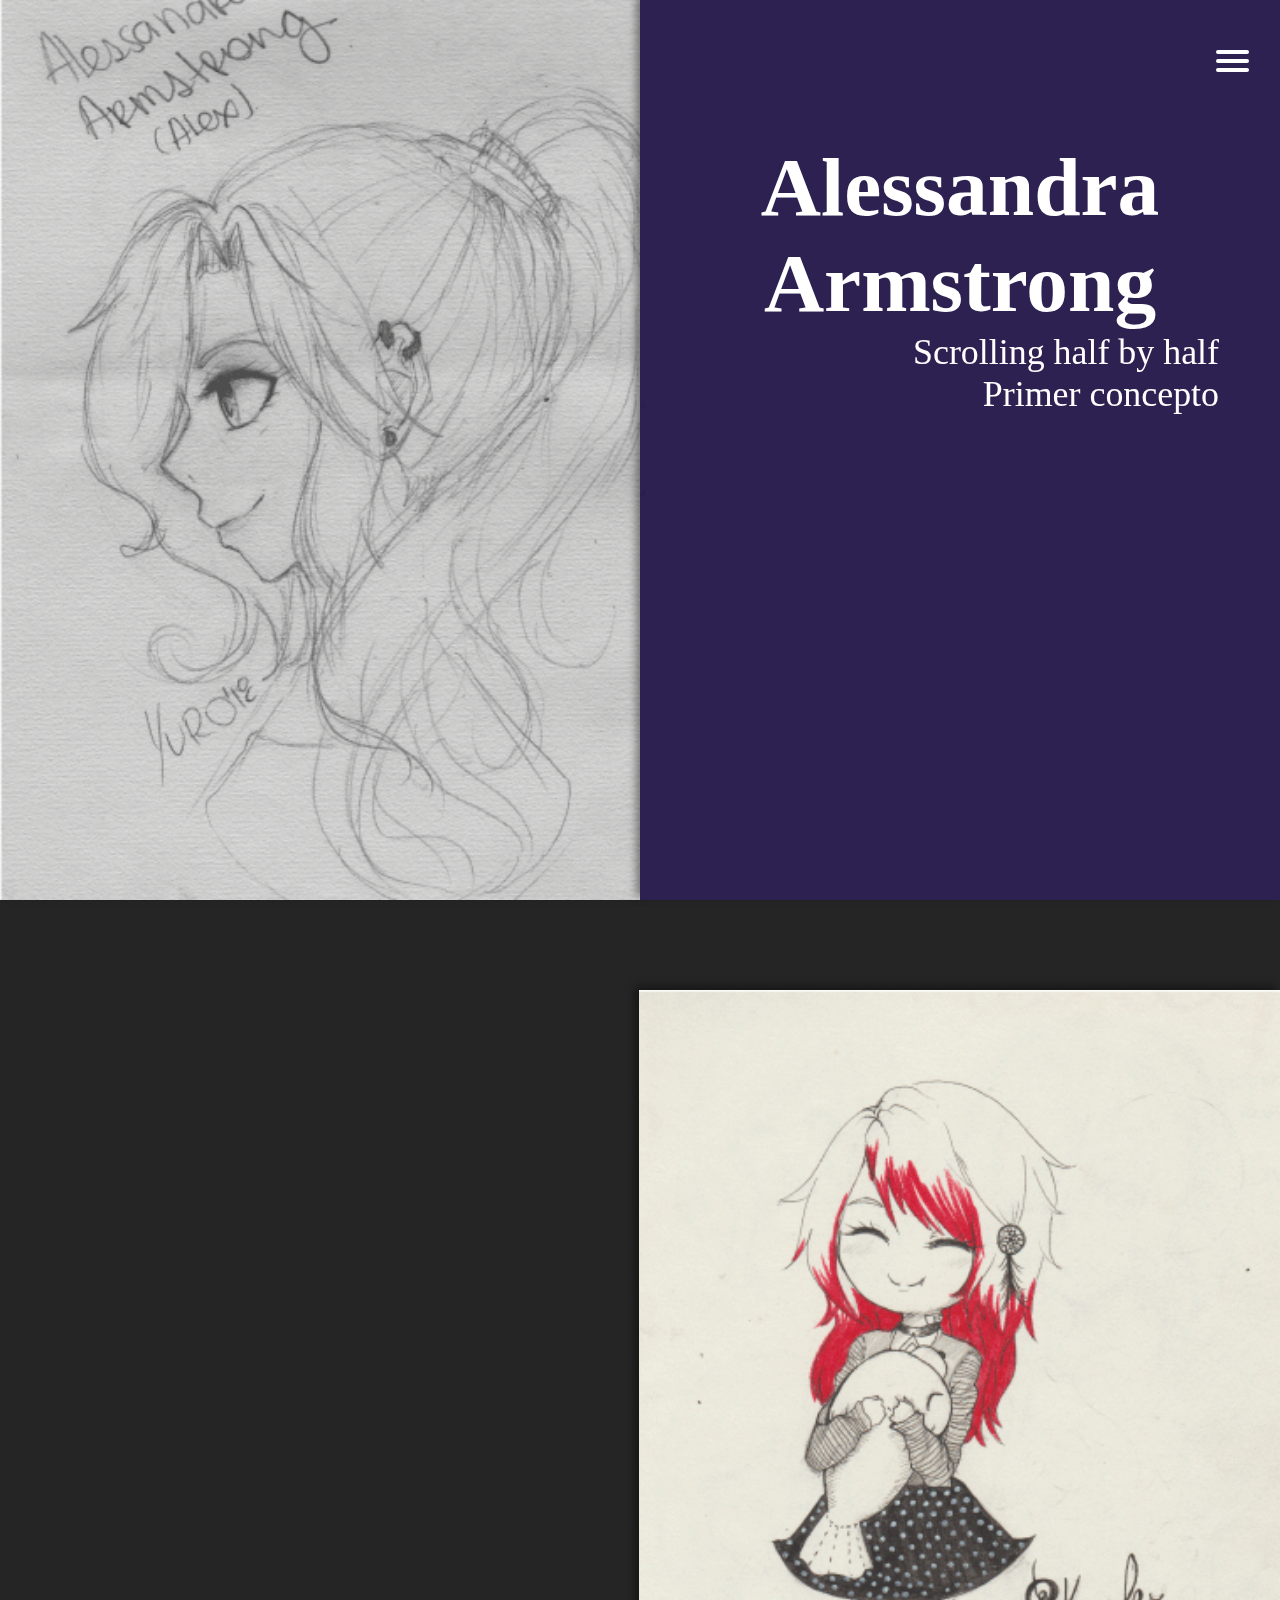
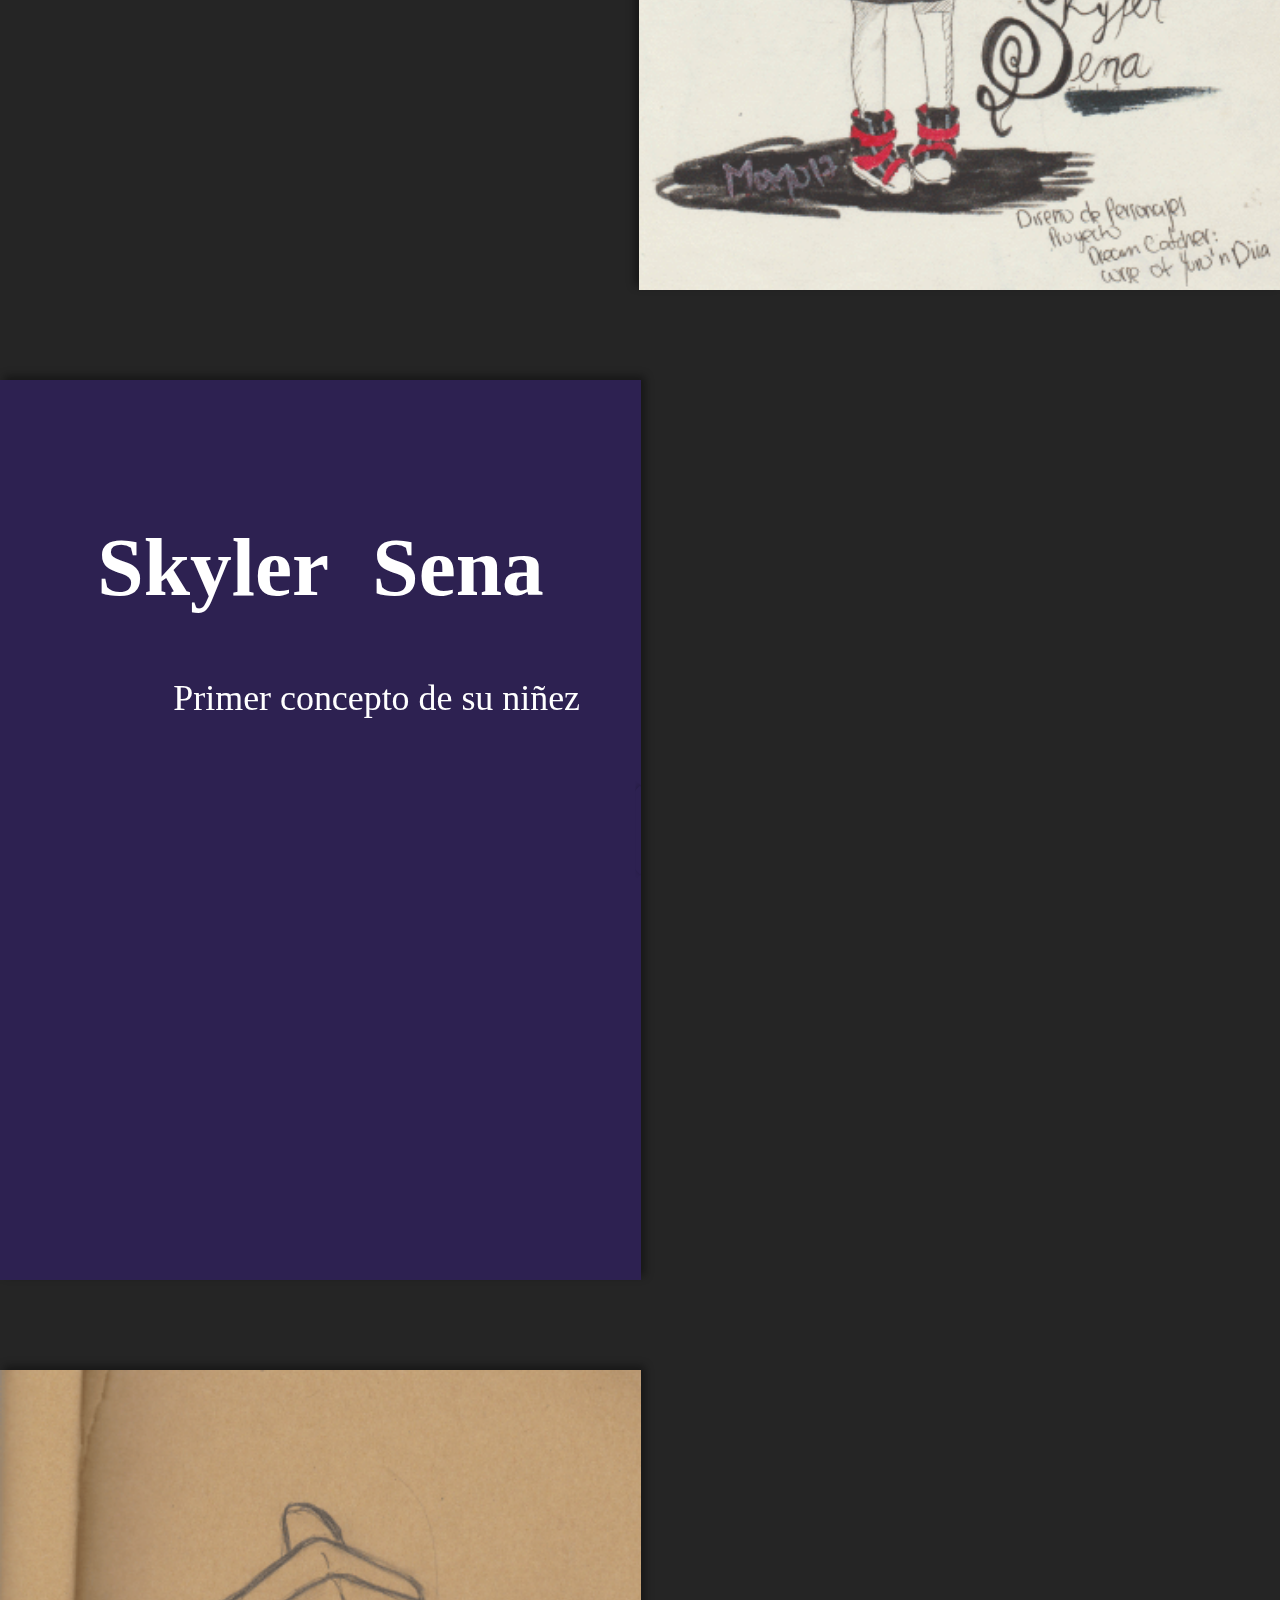
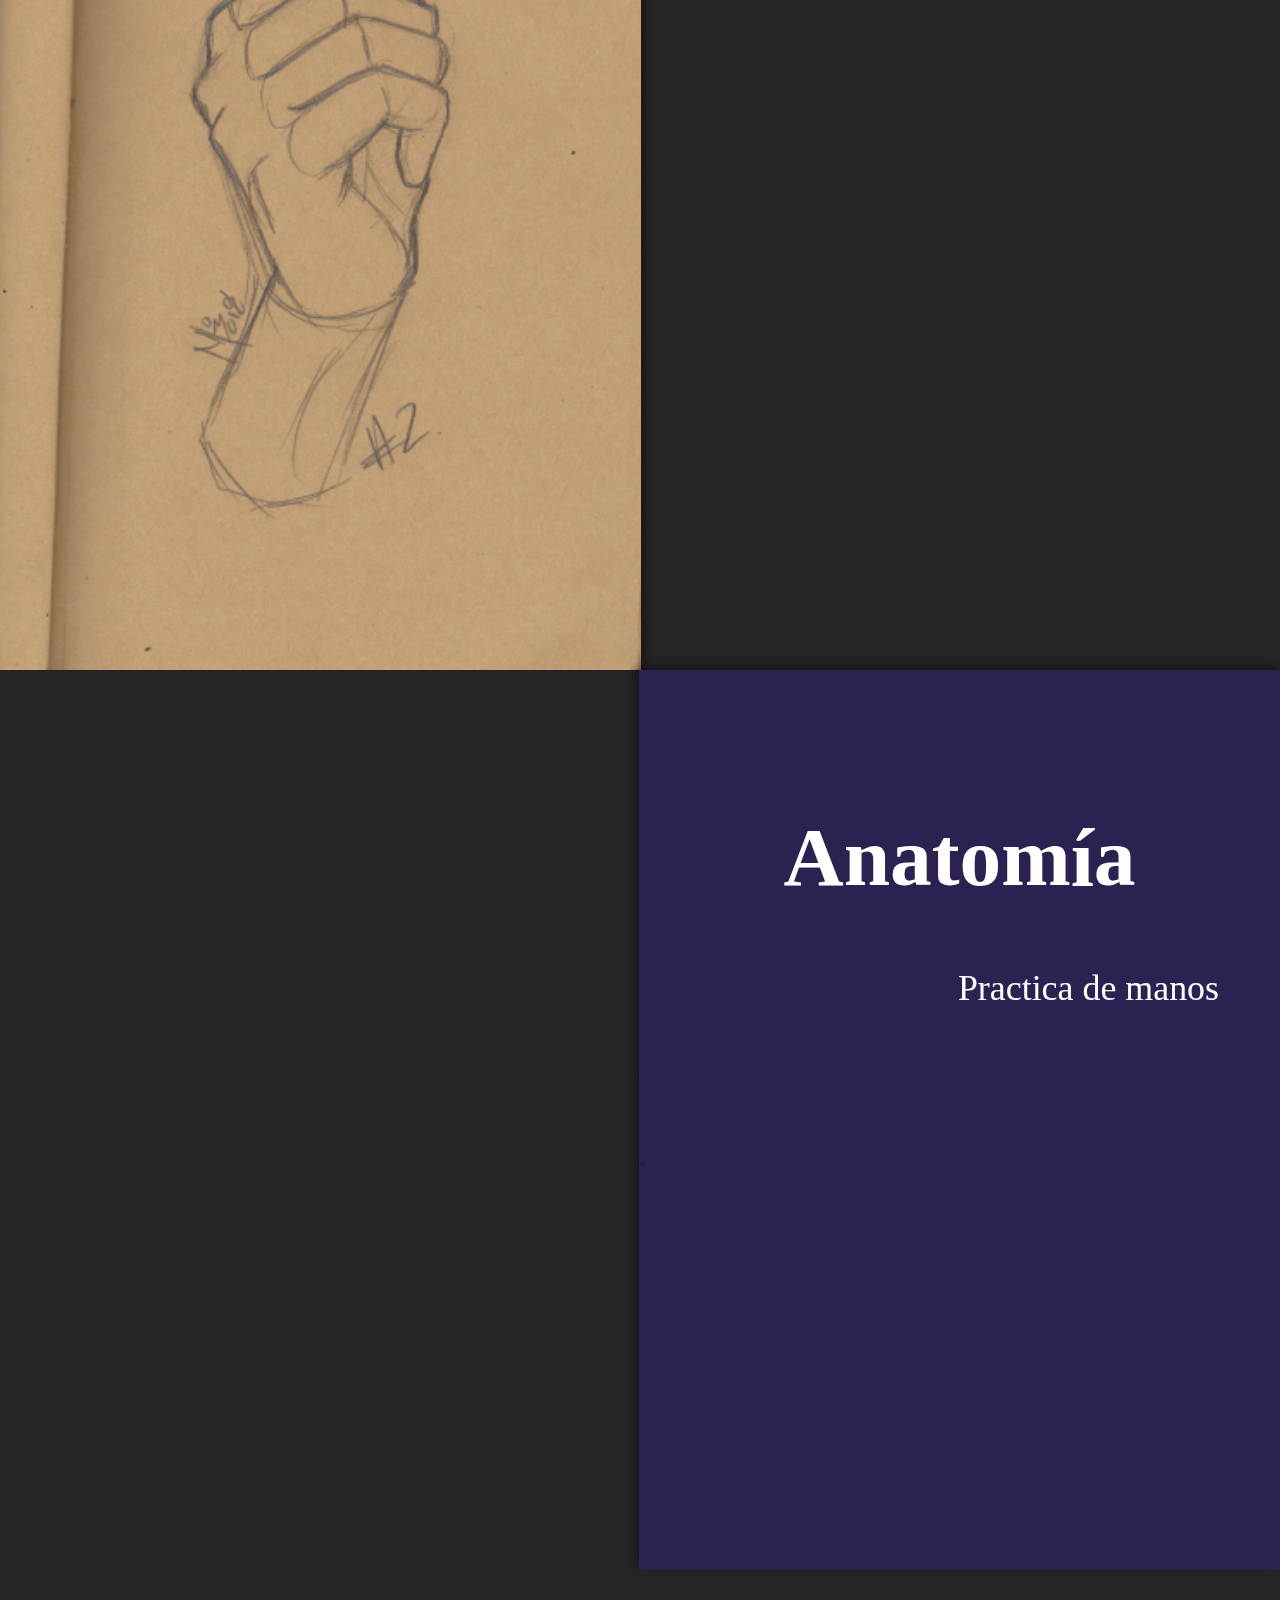
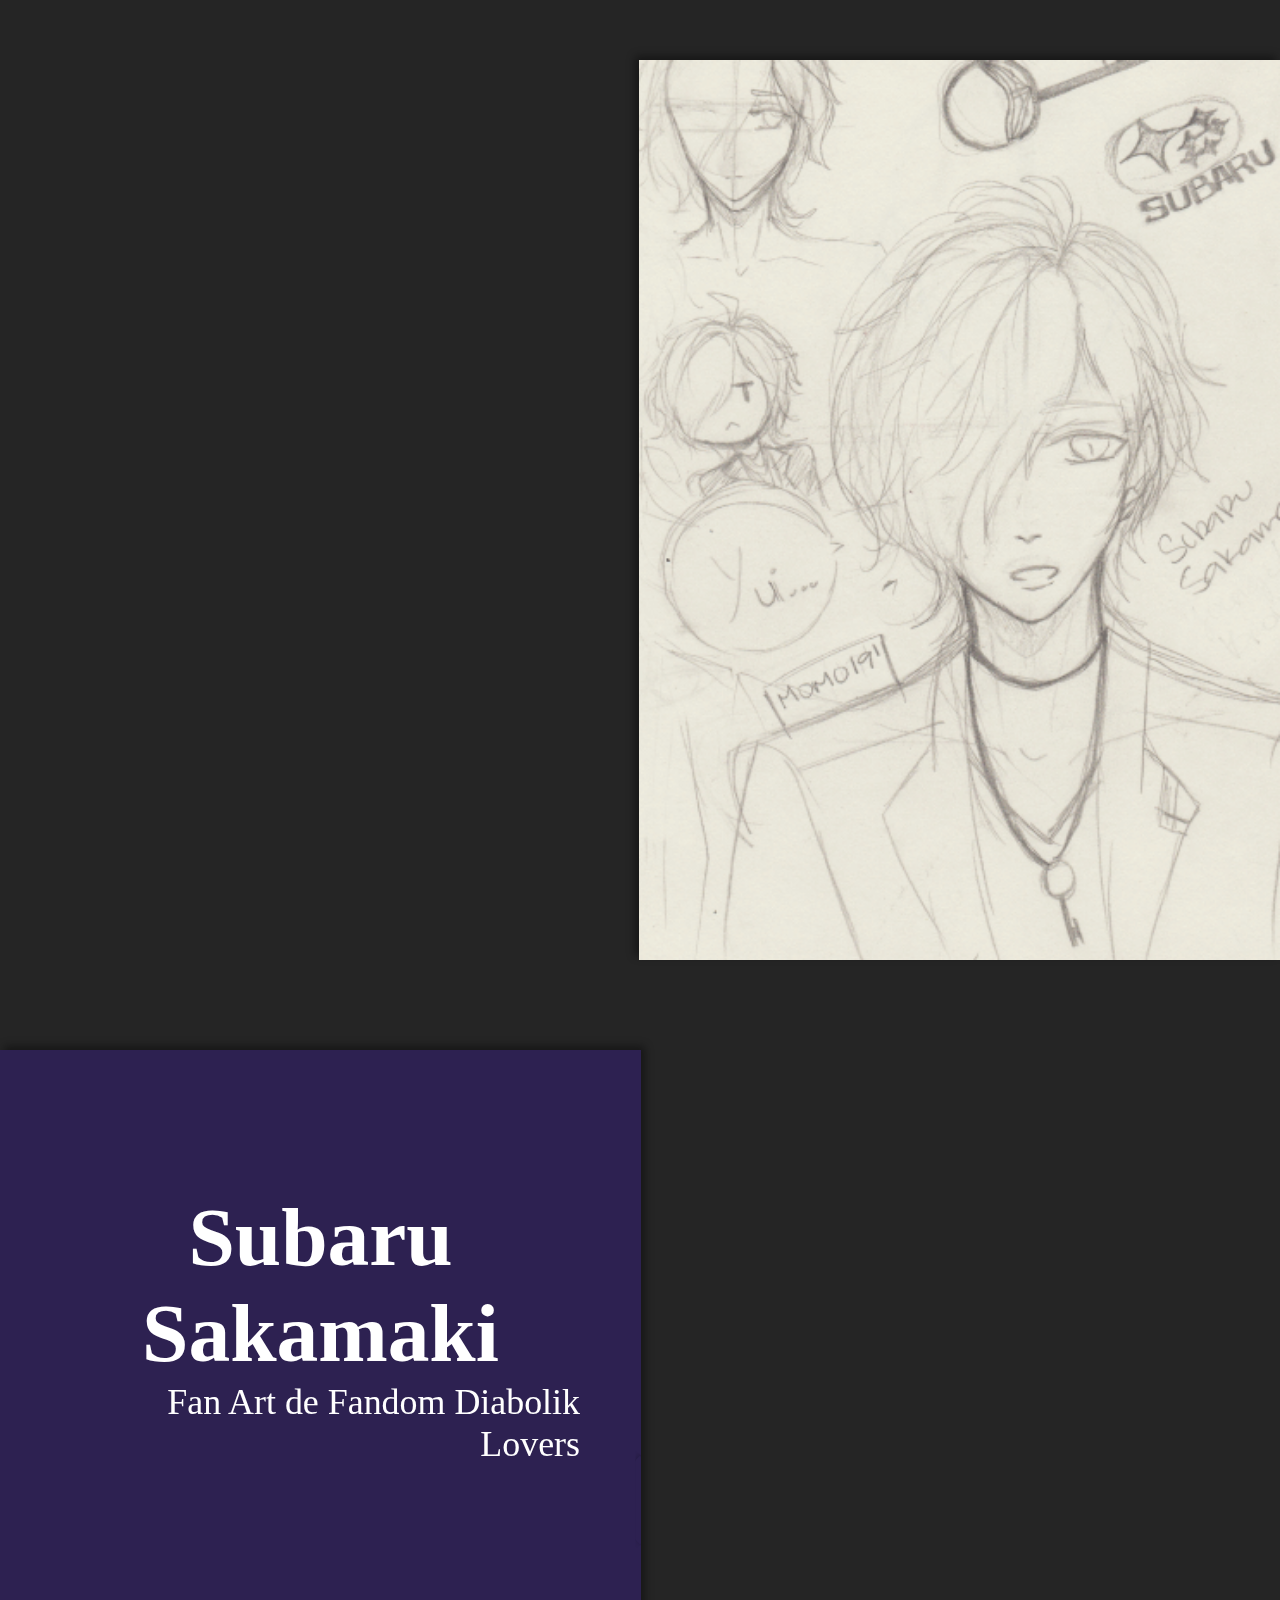
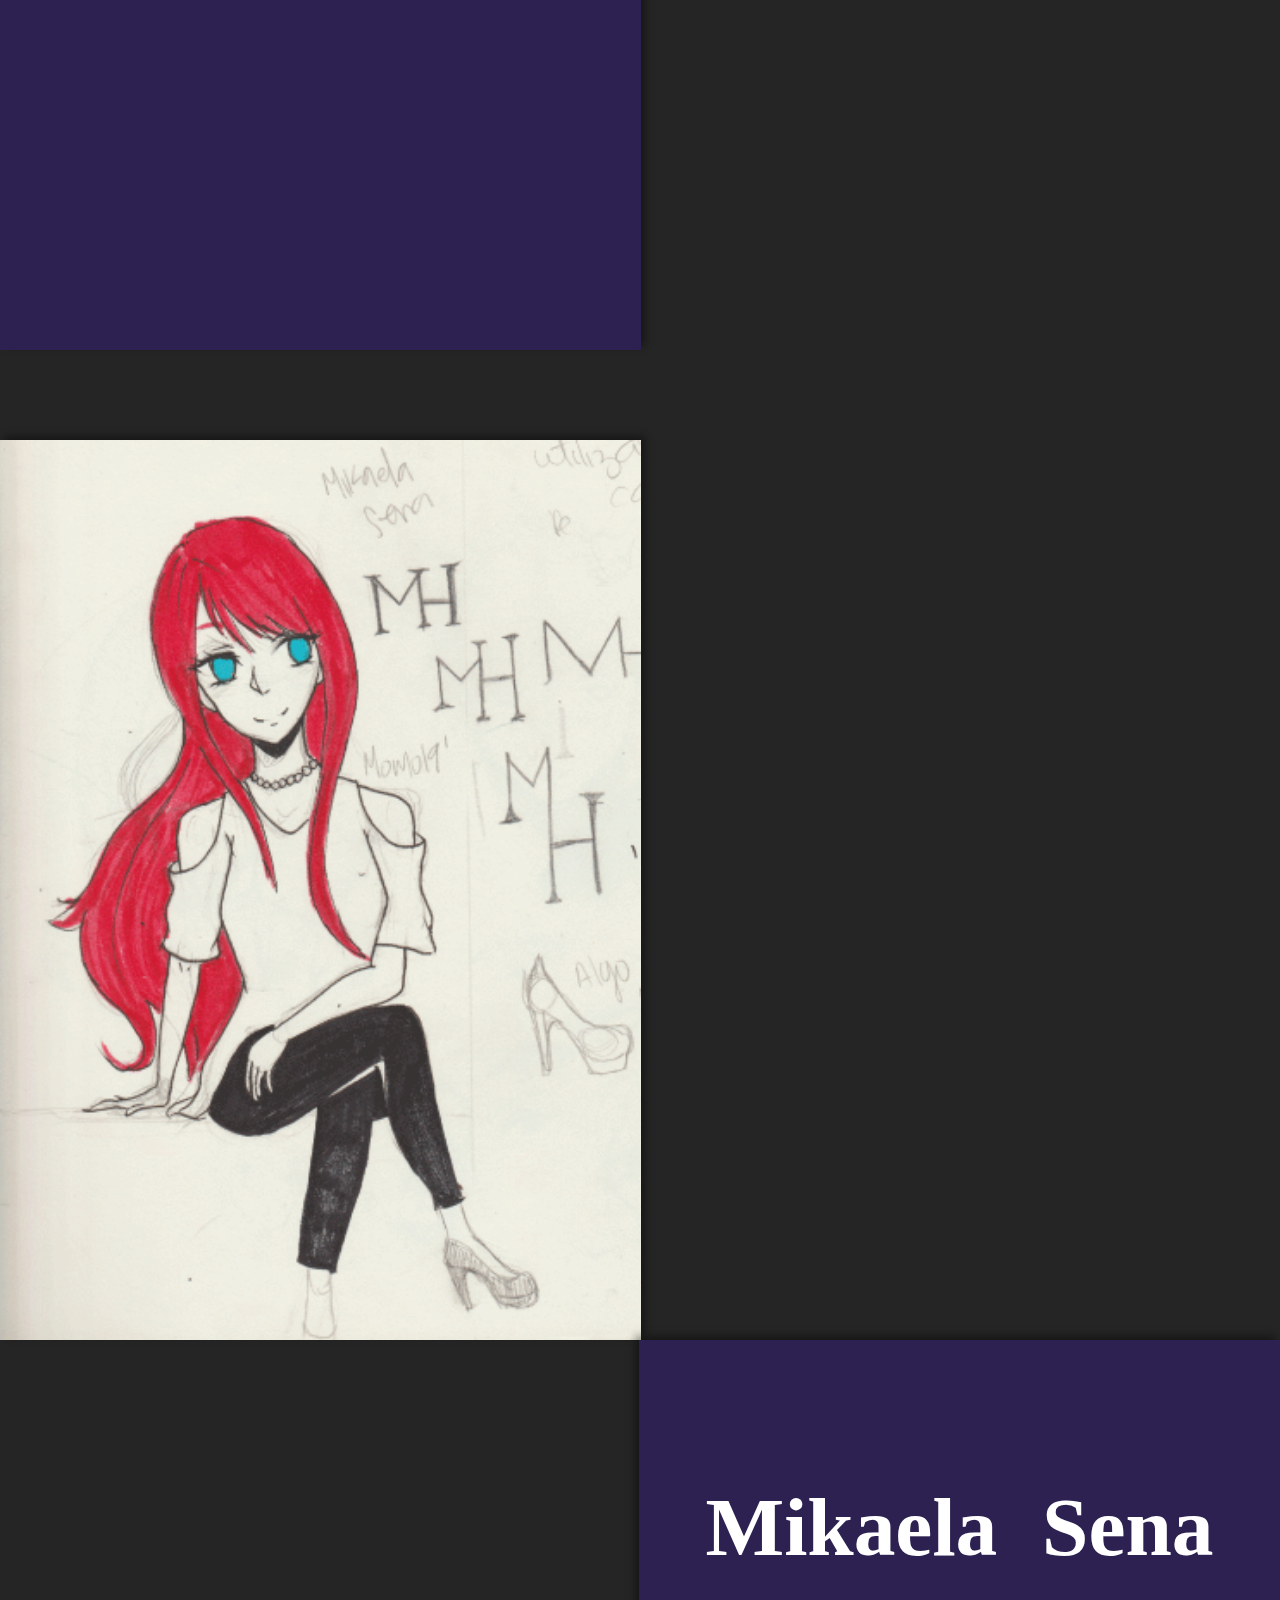
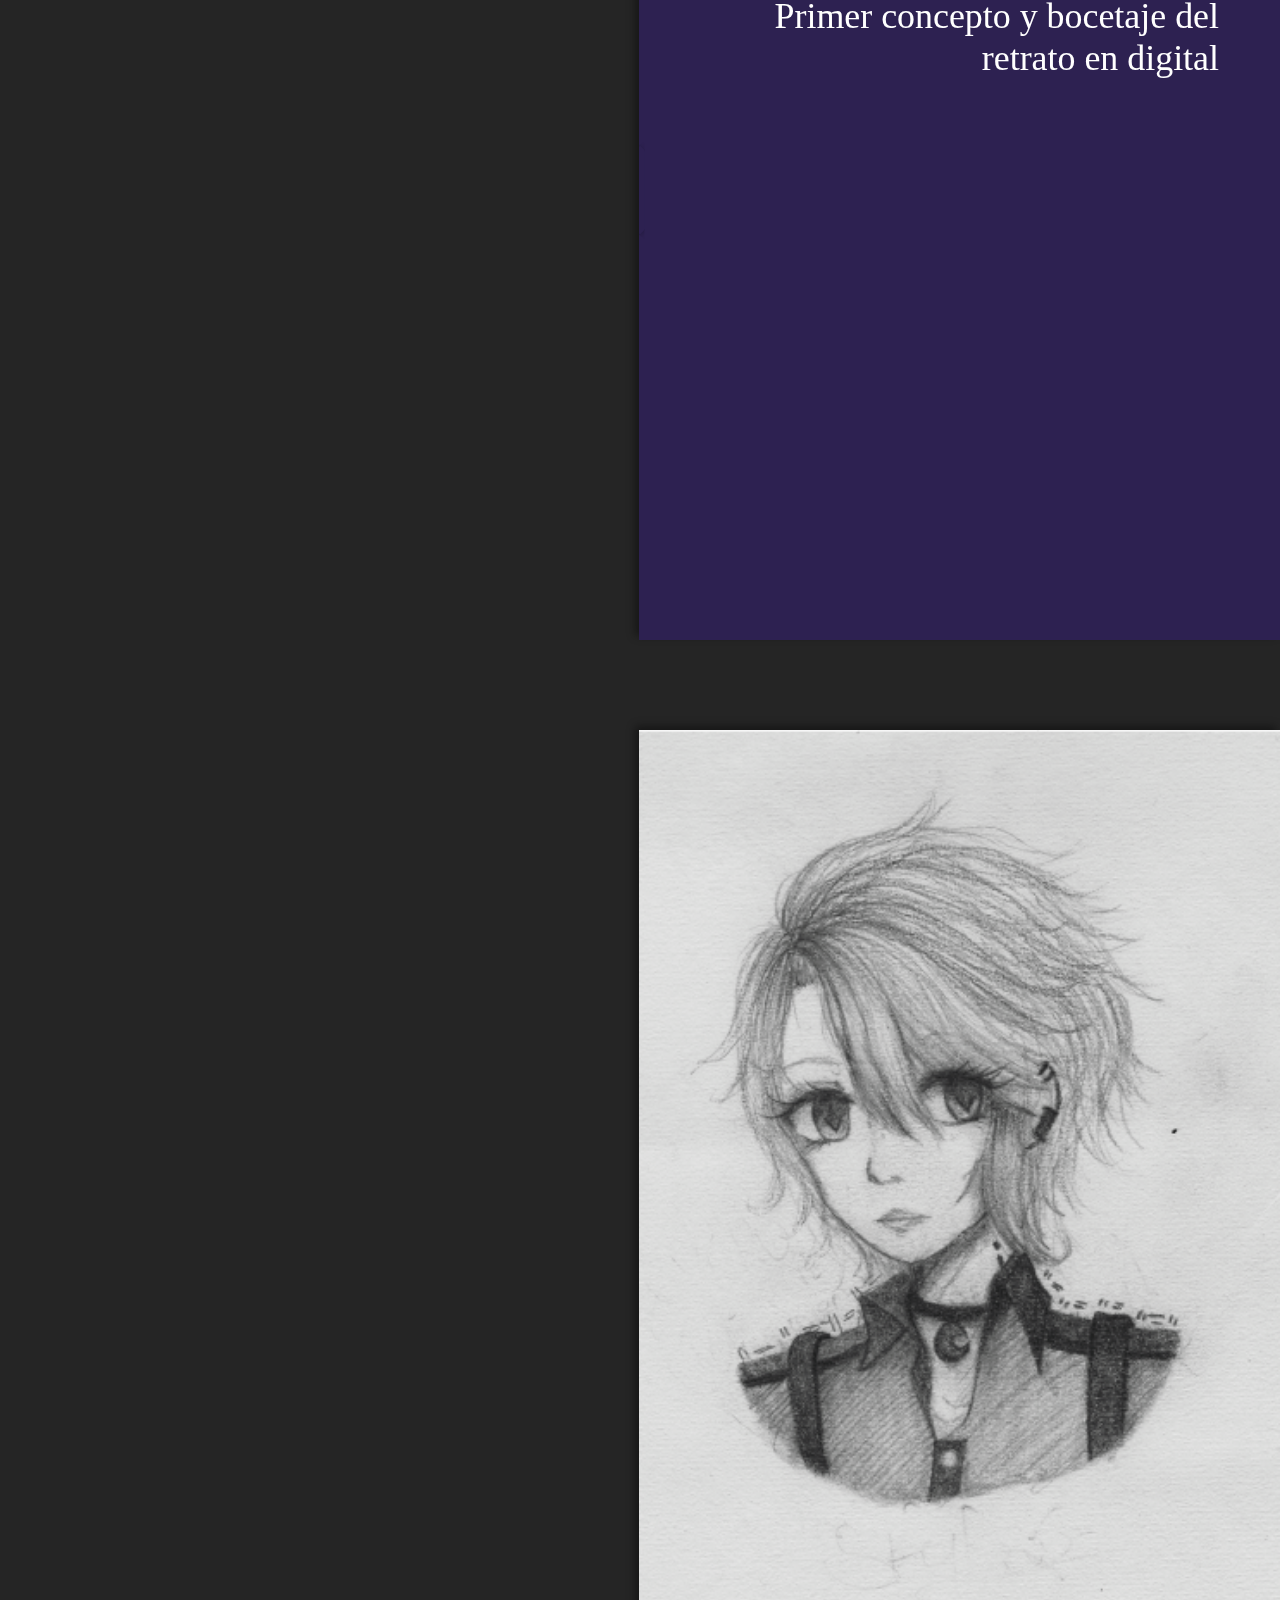
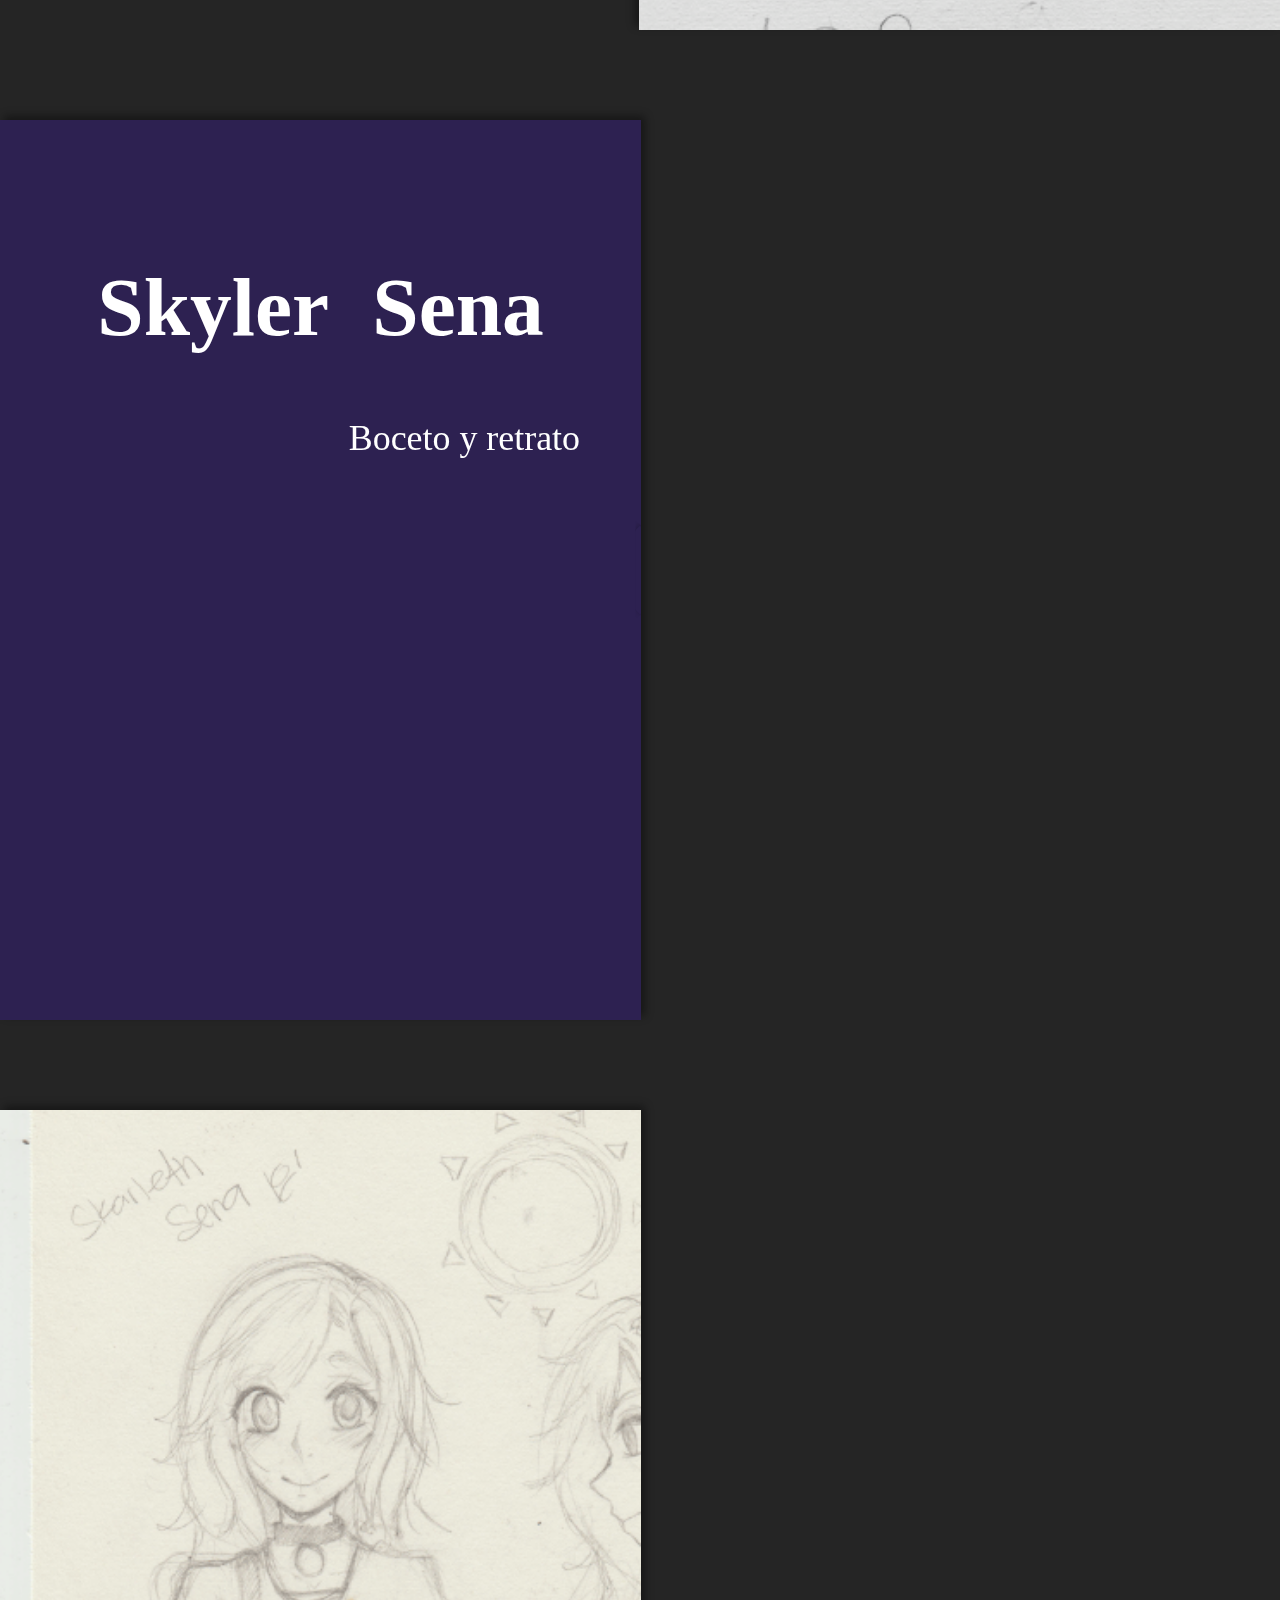
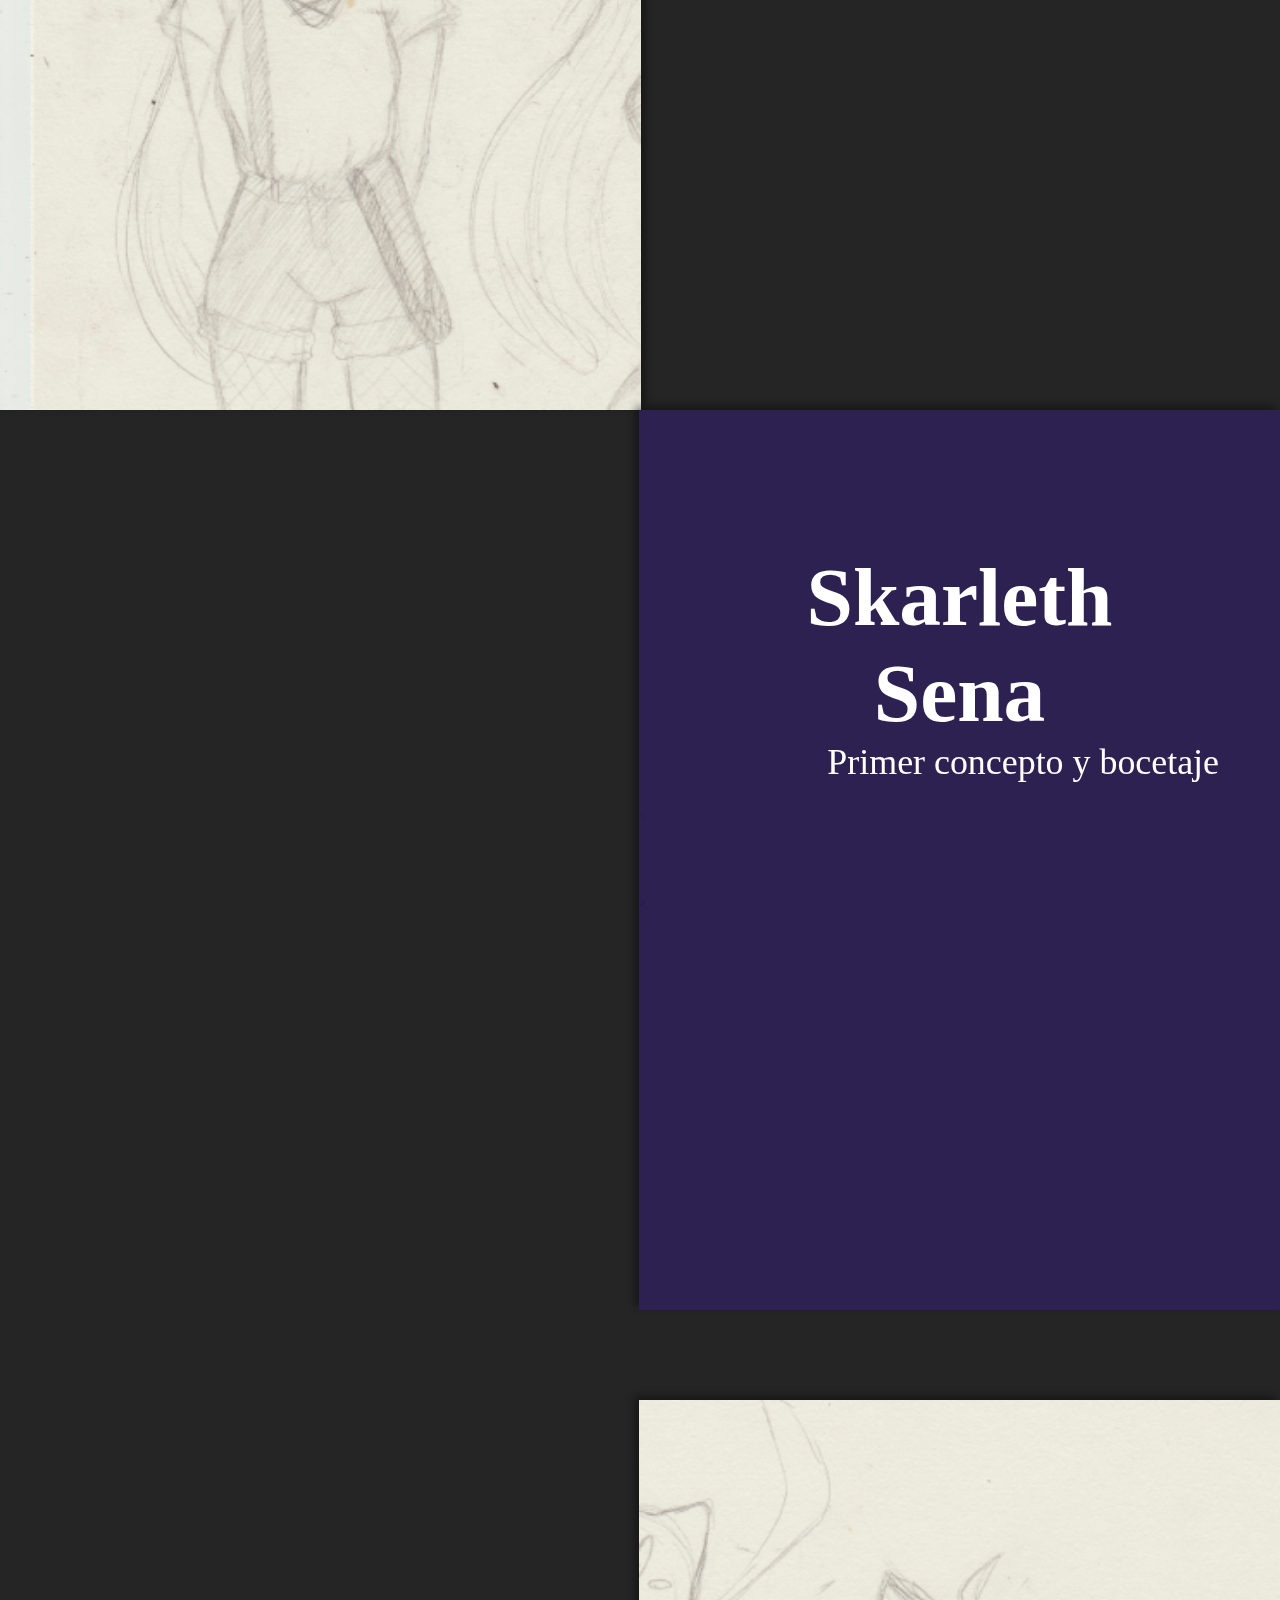
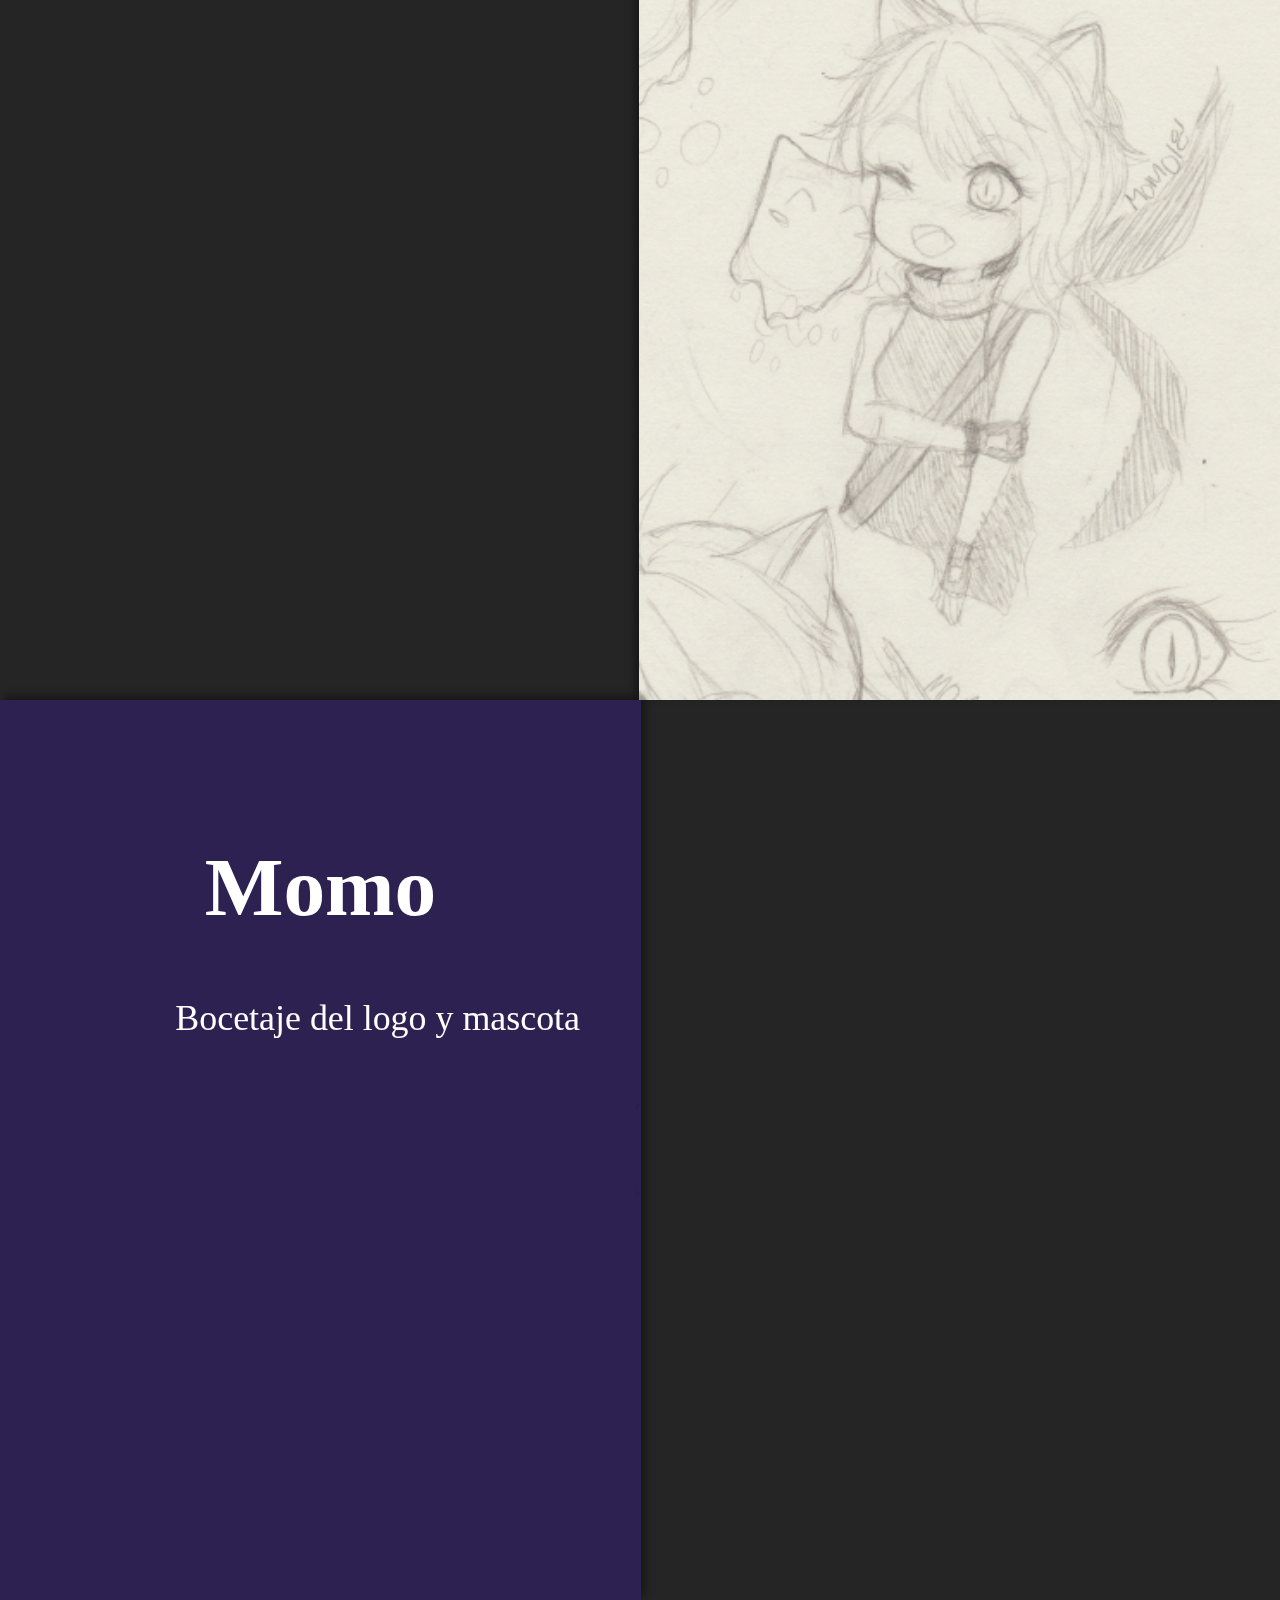
<file: tradicional.html>
<!doctype html>
<html>
<head>
<meta charset="utf-8">
<title>Documento sin título</title>
<link href="css/tradicional.css" rel="stylesheet" type="text/css">
<link href="https://fonts.googleapis.com/css?family=Staatliches" rel="stylesheet">
<link href="https://fonts.googleapis.com/css?family=Raleway" rel="stylesheet">
</head>

<body>
		<!--imagenes-->
<article>
	<figure>
    <img src="img/alex.png" width="100%" height="100%" alt=""/> </figure>
	<section>
			<div>
				<h1>Alessandra Armstrong</h1>
				<p>Scrolling half by half<br>Primer concepto</p>
			</div>
	</section>
	
	<figure>
 <img src="img/2.png" width="100%" height="100%" alt=""/> </figure>
	<section>
		<div>
			<h2>Skyler Sena</h2>
			<p>Primer concepto de su niñez</p>
		</div>
	</section>
	
	<figure>
    <img src="img/Sin-título-1.png" width="100%" height="100%" alt=""/></figure>
	<section>
		<div>
			<h2>Anatomía</h2>
			<p>Practica de manos</p>
		</div>
	</section>
	
	<figure>
    <img src="img/4.png" width="100%" height="100%" alt=""/></figure>
	<section>
		<div>
			<h2>Subaru Sakamaki</h2>
			<p>Fan Art de Fandom Diabolik Lovers</p>
		</div>
	</section>
	
	<figure>
    <img src="img/3.png" width="100%" height="100%" alt=""/></figure>
	<section>
		<div>
			<h2>Mikaela Sena</h2>
			<p>Primer concepto y bocetaje del retrato en digital</p>
		</div>
	</section>
	
	<figure>
  <img src="img/5.png" width="100%" height="100%" alt=""/></figure>
	<section>
		<div>
			<h2>Skyler Sena</h2>
			<p>Boceto y retrato </p>
		</div>
	</section>
	
	<figure>
    <img src="img/6.png" width="100%" height="100%" alt=""/></figure>
	<section>
		<div>
			<h2>Skarleth Sena </h2>
			<p>Primer concepto y bocetaje</p>
		</div>
	</section>
	<figure><img src="img/7.png" width="100%" height="100%" alt=""/></figure>
	<section>
		<div>
			<h2>Momo</h2>
			<p>Bocetaje del logo y mascota</p>
		</div>
	</section>
</article>
	<!--menu 	-->
	<nav role="navigation">
  <div id="menuToggle1">
    <input type="checkbox" />
    <span></span>
    <span></span>
    <span></span>
    <ul id="menu2">
      <a href="index.html"><li>Home</li></a>
      <a href="index.html"><li>About</li></a>
      <a href="index.html"><li>Portafolio</li></a>
      <a href="viedo.html"><li>Video</li></a>
        <a href="https://twitter.com/Momoo___o"><li><svg style="width:35px;height:35px" viewBox="0 0 24 24">
    <path d="M5,3H19A2,2 0 0,1 21,5V19A2,2 0 0,1 19,21H5A2,2 0 0,1 3,19V5A2,2 0 0,1 5,3M17.71,9.33C18.19,8.93 18.75,8.45 19,7.92C18.59,8.13 18.1,8.26 17.56,8.33C18.06,7.97 18.47,7.5 18.68,6.86C18.16,7.14 17.63,7.38 16.97,7.5C15.42,5.63 11.71,7.15 12.37,9.95C9.76,9.79 8.17,8.61 6.85,7.16C6.1,8.38 6.75,10.23 7.64,10.74C7.18,10.71 6.83,10.57 6.5,10.41C6.54,11.95 7.39,12.69 8.58,13.09C8.22,13.16 7.82,13.18 7.44,13.12C7.81,14.19 8.58,14.86 9.9,15C9,15.76 7.34,16.29 6,16.08C7.15,16.81 8.46,17.39 10.28,17.31C14.69,17.11 17.64,13.95 17.71,9.33Z"/>
</svg>&nbsp;&nbsp;<a href="https://www.instagram.com/momoo___o/"><svg style="width:35px;height:35px" viewBox="0 0 24 24">
    <path d="M7.8,2H16.2C19.4,2 22,4.6 22,7.8V16.2A5.8,5.8 0 0,1 16.2,22H7.8C4.6,22 2,19.4 2,16.2V7.8A5.8,5.8 0 0,1 7.8,2M7.6,4A3.6,3.6 0 0,0 4,7.6V16.4C4,18.39 5.61,20 7.6,20H16.4A3.6,3.6 0 0,0 20,16.4V7.6C20,5.61 18.39,4 16.4,4H7.6M17.25,5.5A1.25,1.25 0 0,1 18.5,6.75A1.25,1.25 0 0,1 17.25,8A1.25,1.25 0 0,1 16,6.75A1.25,1.25 0 0,1 17.25,5.5M12,7A5,5 0 0,1 17,12A5,5 0 0,1 12,17A5,5 0 0,1 7,12A5,5 0 0,1 12,7M12,9A3,3 0 0,0 9,12A3,3 0 0,0 12,15A3,3 0 0,0 15,12A3,3 0 0,0 12,9Z"/>
		  </svg></a>&nbsp;&nbsp; <a href="https://www.linkedin.com/in/naomi-de-le%C3%B3n-831557184/"><svg style="width:35px;height:35px" viewBox="0 0 24 24">
    <path fill="#000000" d="M21,21H17V14.25C17,13.19 15.81,12.31 14.75,12.31C13.69,12.31 13,13.19 13,14.25V21H9V9H13V11C13.66,9.93 15.36,9.24 16.5,9.24C19,9.24 21,11.28 21,13.75V21M7,21H3V9H7V21M5,3A2,2 0 0,1 7,5A2,2 0 0,1 5,7A2,2 0 0,1 3,5A2,2 0 0,1 5,3Z" /></svg></a>&nbsp;&nbsp;<a href="https://www.youtube.com/channel/UCGr71kP57sXWrV1YdTVBp8g"><svg style="width:35px;height:35px" viewBox="0 0 24 24">
    <path fill="#000000" d="M10,15L15.19,12L10,9V15M21.56,7.17C21.69,7.64 21.78,8.27 21.84,9.07C21.91,9.87 21.94,10.56 21.94,11.16L22,12C22,14.19 21.84,15.8 21.56,16.83C21.31,17.73 20.73,18.31 19.83,18.56C19.36,18.69 18.5,18.78 17.18,18.84C15.88,18.91 14.69,18.94 13.59,18.94L12,19C7.81,19 5.2,18.84 4.17,18.56C3.27,18.31 2.69,17.73 2.44,16.83C2.31,16.36 2.22,15.73 2.16,14.93C2.09,14.13 2.06,13.44 2.06,12.84L2,12C2,9.81 2.16,8.2 2.44,7.17C2.69,6.27 3.27,5.69 4.17,5.44C4.64,5.31 5.5,5.22 6.82,5.16C8.12,5.09 9.31,5.06 10.41,5.06L12,5C16.19,5 18.8,5.16 19.83,5.44C20.73,5.69 21.31,6.27 21.56,7.17Z" /></svg></a>&nbsp;&nbsp;<a href="https://www.behance.net/momoo___o"><svg style="width:35px;height:35px" viewBox="0 0 24 24">
    <path fill="#000000" d="M19.58,12.27C19.54,11.65 19.33,11.18 18.96,10.86C18.59,10.54 18.13,10.38 17.58,10.38C17,10.38 16.5,10.55 16.19,10.89C15.86,11.23 15.65,11.69 15.57,12.27M21.92,12.04C22,12.45 22,13.04 22,13.81H15.5C15.55,14.71 15.85,15.33 16.44,15.69C16.79,15.92 17.22,16.03 17.73,16.03C18.26,16.03 18.69,15.89 19,15.62C19.2,15.47 19.36,15.27 19.5,15H21.88C21.82,15.54 21.53,16.07 21,16.62C20.22,17.5 19.1,17.92 17.66,17.92C16.47,17.92 15.43,17.55 14.5,16.82C13.62,16.09 13.16,14.9 13.16,13.25C13.16,11.7 13.57,10.5 14.39,9.7C15.21,8.87 16.27,8.46 17.58,8.46C18.35,8.46 19.05,8.6 19.67,8.88C20.29,9.16 20.81,9.59 21.21,10.2C21.58,10.73 21.81,11.34 21.92,12.04M9.58,14.07C9.58,13.42 9.31,12.97 8.79,12.73C8.5,12.6 8.08,12.53 7.54,12.5H4.87V15.84H7.5C8.04,15.84 8.46,15.77 8.76,15.62C9.31,15.35 9.58,14.83 9.58,14.07M4.87,10.46H7.5C8.04,10.46 8.5,10.36 8.82,10.15C9.16,9.95 9.32,9.58 9.32,9.06C9.32,8.5 9.1,8.1 8.66,7.91C8.27,7.78 7.78,7.72 7.19,7.72H4.87M11.72,12.42C12.04,12.92 12.2,13.53 12.2,14.24C12.2,15 12,15.64 11.65,16.23C11.41,16.62 11.12,16.94 10.77,17.21C10.37,17.5 9.9,17.72 9.36,17.83C8.82,17.94 8.24,18 7.61,18H2V5.55H8C9.53,5.58 10.6,6 11.23,6.88C11.61,7.41 11.8,8.04 11.8,8.78C11.8,9.54 11.61,10.15 11.23,10.61C11,10.87 10.7,11.11 10.28,11.32C10.91,11.55 11.39,11.92 11.72,12.42M20.06,7.32H15.05V6.07H20.06V7.32Z" />
		  </svg></a></li></a>
    </ul>
  </div>
</nav>
</body>
</html>
</file>
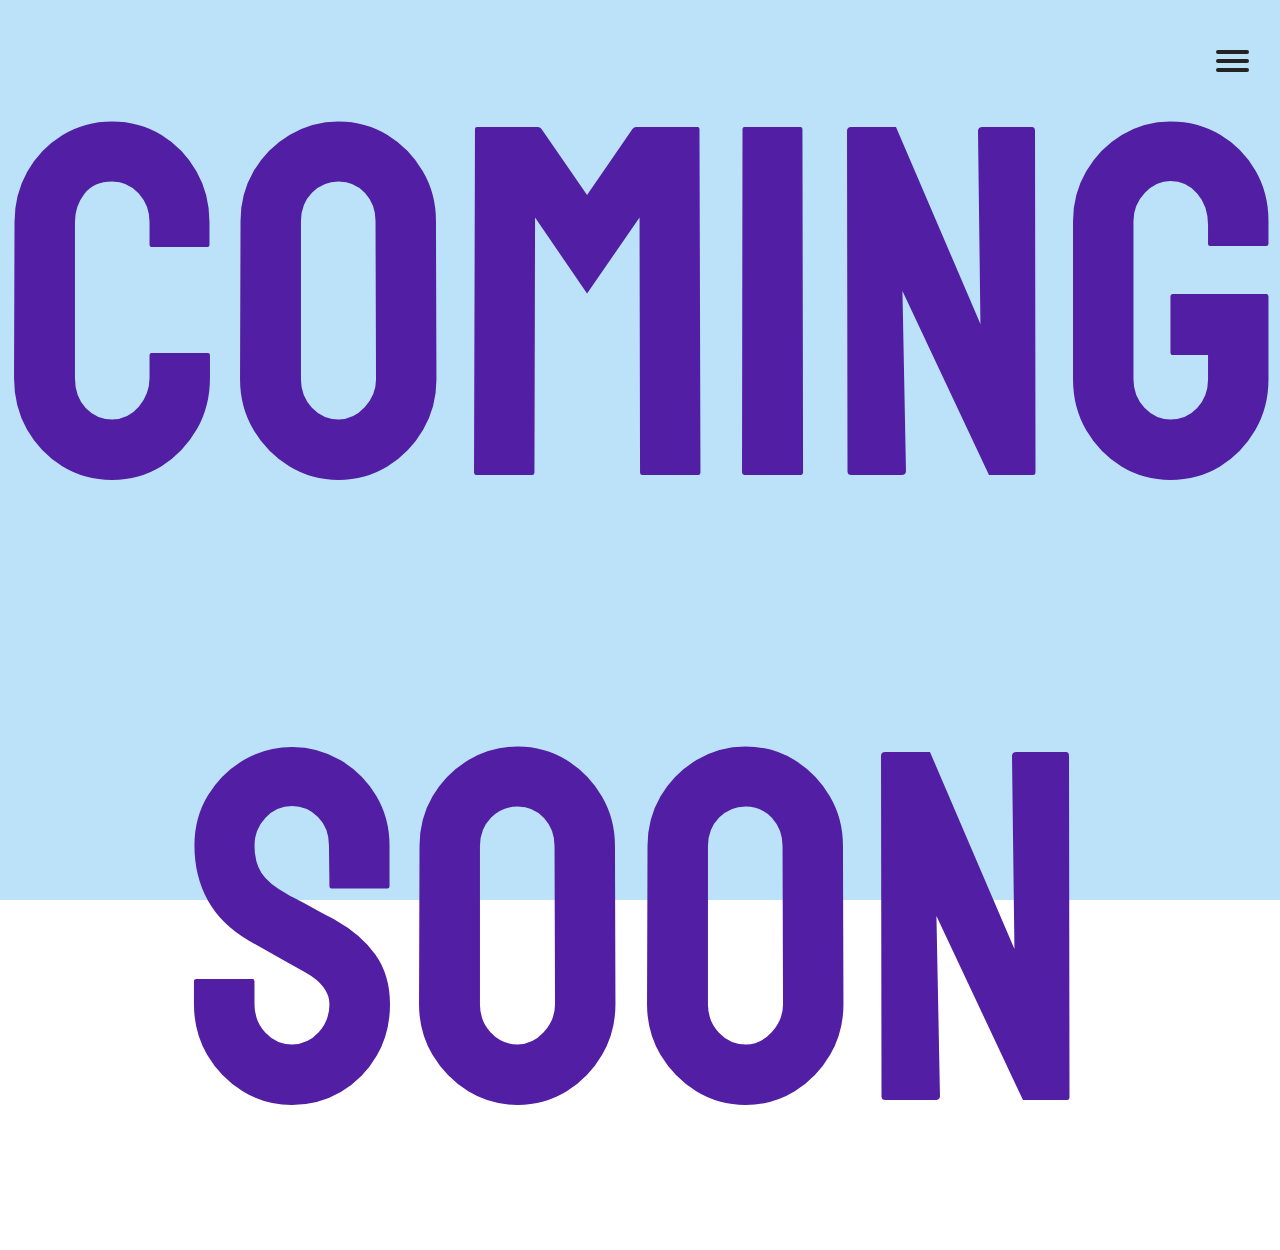
<file: viedo.html>
<!doctype html>
<html>
<head>
<meta charset="utf-8">
<link href="css/video.css" rel="stylesheet" type="text/css">
<link href="https://fonts.googleapis.com/css?family=Staatliches" rel="stylesheet">
<link href="https://fonts.googleapis.com/css?family=Raleway" rel="stylesheet">
<title>Documento sin título</title>
</head>

<body>
<div id="Video">Coming soon
	</div>
	<nav role="navigation">
  <div id="menuToggle1">
    <input type="checkbox" />
    <span></span>
    <span></span>
    <span></span>
    <ul id="menu2">
      <a href="Index.html"><li>Home</li></a>
      <a href="Index.html"><li>About</li></a>
      <a href="Index.html"><li>Portafolio</li></a>
      <a href="viedo.html"><li>Video</li></a>
        <a href="https://twitter.com/Momoo___o"><li><svg style="width:35px;height:35px" viewBox="0 0 24 24">
    <path d="M5,3H19A2,2 0 0,1 21,5V19A2,2 0 0,1 19,21H5A2,2 0 0,1 3,19V5A2,2 0 0,1 5,3M17.71,9.33C18.19,8.93 18.75,8.45 19,7.92C18.59,8.13 18.1,8.26 17.56,8.33C18.06,7.97 18.47,7.5 18.68,6.86C18.16,7.14 17.63,7.38 16.97,7.5C15.42,5.63 11.71,7.15 12.37,9.95C9.76,9.79 8.17,8.61 6.85,7.16C6.1,8.38 6.75,10.23 7.64,10.74C7.18,10.71 6.83,10.57 6.5,10.41C6.54,11.95 7.39,12.69 8.58,13.09C8.22,13.16 7.82,13.18 7.44,13.12C7.81,14.19 8.58,14.86 9.9,15C9,15.76 7.34,16.29 6,16.08C7.15,16.81 8.46,17.39 10.28,17.31C14.69,17.11 17.64,13.95 17.71,9.33Z"/>
</svg>&nbsp;&nbsp;<a href="https://www.instagram.com/momoo___o/"><svg style="width:35px;height:35px" viewBox="0 0 24 24">
    <path d="M7.8,2H16.2C19.4,2 22,4.6 22,7.8V16.2A5.8,5.8 0 0,1 16.2,22H7.8C4.6,22 2,19.4 2,16.2V7.8A5.8,5.8 0 0,1 7.8,2M7.6,4A3.6,3.6 0 0,0 4,7.6V16.4C4,18.39 5.61,20 7.6,20H16.4A3.6,3.6 0 0,0 20,16.4V7.6C20,5.61 18.39,4 16.4,4H7.6M17.25,5.5A1.25,1.25 0 0,1 18.5,6.75A1.25,1.25 0 0,1 17.25,8A1.25,1.25 0 0,1 16,6.75A1.25,1.25 0 0,1 17.25,5.5M12,7A5,5 0 0,1 17,12A5,5 0 0,1 12,17A5,5 0 0,1 7,12A5,5 0 0,1 12,7M12,9A3,3 0 0,0 9,12A3,3 0 0,0 12,15A3,3 0 0,0 15,12A3,3 0 0,0 12,9Z"/>
		  </svg></a>&nbsp;&nbsp; <a href="https://www.linkedin.com/in/naomi-de-le%C3%B3n-831557184/"><svg style="width:35px;height:35px" viewBox="0 0 24 24">
    <path fill="#000000" d="M21,21H17V14.25C17,13.19 15.81,12.31 14.75,12.31C13.69,12.31 13,13.19 13,14.25V21H9V9H13V11C13.66,9.93 15.36,9.24 16.5,9.24C19,9.24 21,11.28 21,13.75V21M7,21H3V9H7V21M5,3A2,2 0 0,1 7,5A2,2 0 0,1 5,7A2,2 0 0,1 3,5A2,2 0 0,1 5,3Z" /></svg></a>&nbsp;&nbsp;<a href="https://www.youtube.com/channel/UCGr71kP57sXWrV1YdTVBp8g"><svg style="width:35px;height:35px" viewBox="0 0 24 24">
    <path fill="#000000" d="M10,15L15.19,12L10,9V15M21.56,7.17C21.69,7.64 21.78,8.27 21.84,9.07C21.91,9.87 21.94,10.56 21.94,11.16L22,12C22,14.19 21.84,15.8 21.56,16.83C21.31,17.73 20.73,18.31 19.83,18.56C19.36,18.69 18.5,18.78 17.18,18.84C15.88,18.91 14.69,18.94 13.59,18.94L12,19C7.81,19 5.2,18.84 4.17,18.56C3.27,18.31 2.69,17.73 2.44,16.83C2.31,16.36 2.22,15.73 2.16,14.93C2.09,14.13 2.06,13.44 2.06,12.84L2,12C2,9.81 2.16,8.2 2.44,7.17C2.69,6.27 3.27,5.69 4.17,5.44C4.64,5.31 5.5,5.22 6.82,5.16C8.12,5.09 9.31,5.06 10.41,5.06L12,5C16.19,5 18.8,5.16 19.83,5.44C20.73,5.69 21.31,6.27 21.56,7.17Z" /></svg></a>&nbsp;&nbsp;<a href="https://www.behance.net/momoo___o"><svg style="width:35px;height:35px" viewBox="0 0 24 24">
    <path fill="#000000" d="M19.58,12.27C19.54,11.65 19.33,11.18 18.96,10.86C18.59,10.54 18.13,10.38 17.58,10.38C17,10.38 16.5,10.55 16.19,10.89C15.86,11.23 15.65,11.69 15.57,12.27M21.92,12.04C22,12.45 22,13.04 22,13.81H15.5C15.55,14.71 15.85,15.33 16.44,15.69C16.79,15.92 17.22,16.03 17.73,16.03C18.26,16.03 18.69,15.89 19,15.62C19.2,15.47 19.36,15.27 19.5,15H21.88C21.82,15.54 21.53,16.07 21,16.62C20.22,17.5 19.1,17.92 17.66,17.92C16.47,17.92 15.43,17.55 14.5,16.82C13.62,16.09 13.16,14.9 13.16,13.25C13.16,11.7 13.57,10.5 14.39,9.7C15.21,8.87 16.27,8.46 17.58,8.46C18.35,8.46 19.05,8.6 19.67,8.88C20.29,9.16 20.81,9.59 21.21,10.2C21.58,10.73 21.81,11.34 21.92,12.04M9.58,14.07C9.58,13.42 9.31,12.97 8.79,12.73C8.5,12.6 8.08,12.53 7.54,12.5H4.87V15.84H7.5C8.04,15.84 8.46,15.77 8.76,15.62C9.31,15.35 9.58,14.83 9.58,14.07M4.87,10.46H7.5C8.04,10.46 8.5,10.36 8.82,10.15C9.16,9.95 9.32,9.58 9.32,9.06C9.32,8.5 9.1,8.1 8.66,7.91C8.27,7.78 7.78,7.72 7.19,7.72H4.87M11.72,12.42C12.04,12.92 12.2,13.53 12.2,14.24C12.2,15 12,15.64 11.65,16.23C11.41,16.62 11.12,16.94 10.77,17.21C10.37,17.5 9.9,17.72 9.36,17.83C8.82,17.94 8.24,18 7.61,18H2V5.55H8C9.53,5.58 10.6,6 11.23,6.88C11.61,7.41 11.8,8.04 11.8,8.78C11.8,9.54 11.61,10.15 11.23,10.61C11,10.87 10.7,11.11 10.28,11.32C10.91,11.55 11.39,11.92 11.72,12.42M20.06,7.32H15.05V6.07H20.06V7.32Z" />
		  </svg></a></li></a>
    </ul>
  </div>
</nav>
</body>
</html>
</file>
<file: css/Style.css>
@charset "utf-8";
/* CSS Document */
body{
	padding: 0px;
	margin: 0px;
}
@media only screen and (max-width:600px){
		/*menu de navegación & video*/
	
	/*menu de navegación & video*/
.navegacion{
	background: #4d2984;
	width: 100%;
	height:100px;
	display: flex;
	align-content:space-between;
	justify-content:space-around;
	
}
.navegacion a{
	justify-content: flex-end;
	text-decoration:none;
	font-size: 30px;
	color: #FFFFFF;
	font-family: 'Staatliches', cursive;
	padding: 30px;
	transition: .3s;
}
.navegacion a:hover{
	background-color: #f7e09a;
	color: white; 	
}
.navegacion a:active{
	color: white;
	background-color: #bce3f9;
}
/*about % skills*/
	.accordion {
  width: 100%;
  height: 768px;
  overflow: hidden;
 }
#About{
	background-color: #2D2151;
}
#skills{
		background-color: #BBE2F9;
	}	
.accordion ul {
  width: 100%;
  display: table;
  table-layout: fixed;
  margin: 0;
  padding: 0;
}
.accordion ul li {
  display: table-cell;
  vertical-align: bottom;
  position: relative;
  width: 100%;
  height: 768px;
  background-repeat: no-repeat;
  background-position: center center;
  transition: all 500ms ease;
}
.accordion ul li div {
  display: block;
  overflow: hidden;
  width: 100%;
}
.accordion ul li div a {
  display: block;
  height: 250px;
  width: 100%;
  position: relative;
  z-index: 3;
  vertical-align: bottom;
  padding: 15px 20px;
  box-sizing: border-box;
  color: #fff;
  text-decoration: none;
  font-family: 'Quicksand', sans-serif;
  transition: all 200ms ease;
}
.accordion ul li div a * {
  opacity: 0;
  margin: 0;
  width: 100%;
  text-overflow: ellipsis;
  position: relative;
  z-index: 5;
  white-space: nowrap;
  overflow: hidden;
  -webkit-transform: translateX(-20px);
  transform: translateX(-20px);
  -webkit-transition: all 400ms ease;
  transition: all 400ms ease;
}
.accordion ul li div a h2 {
  font-family: 'Staatliches', cursive;
  text-overflow: clip;
  font-size: 50px;
  text-transform: uppercase;
  top: 25px;
}
.accordion ul li div a p {
  top: 50px;
  font-size: 20px;
  font-family: 'Raleway', sans-serif;
}
.accordion ul li:nth-child(1) { background-image: url( "../img/3.2.png");}
.accordion ul li:nth-child(2) {
	background-image: url( "../img/3.0.png");}
.accordion ul:hover li { width: 8%; }
.accordion ul:hover li:hover { width: 40%; }
.accordion ul:hover li:hover a { background: rgba(0, 0, 0, 0.4); }
.accordion ul:hover li:hover a * {
  opacity: 1;
  -webkit-transform: translateX(0);
  transform: translateX(0);
}
.accordion img{
    margin-top: 195px;
    margin-left: 87px;
    margin-bottom: 50px;
    width: 70%;
    height: 70%;
	}	
@media screen and (max-width: 600px) {

.accordion { height: auto; }

.accordion ul li,
.accordion ul li:hover,
.accordion ul:hover li,
.accordion ul:hover li:hover {
  position: relative;
  display:table-row;
  table-layout: fixed;
  width: 100%;
  -webkit-transition: none;
  transition: none;
}
	}
/*menu portafolio*/
	#portafolio{
		background-color: #2D2151;
	}
	#tradicional{
		background-color:#523C92;
	}
.acordion ul {
  width: 100%;
  display: table;
  table-layout: fixed;
  margin: 0;
  padding: 0;
}
.acordion ul li {
  display: table-cell;
  vertical-align: bottom;
  position: relative;
  width: 100%;
  height: 768px;
  background-repeat: no-repeat;
  background-position: center center;
  transition: all 500ms ease;
}
.acordion ul li div {
  display: block;
  overflow: hidden;
  width: 100%;
}
.acordion ul li div a {
  display: block;
  height: 250px;
  width: 100%;
  position: relative;
  z-index: 3;
  vertical-align: bottom;
  padding: 15px 20px;
  box-sizing: border-box;
  color: #fff;
  text-decoration: none;
  font-family: Open Sans, sans-serif;
  transition: all 200ms ease;
}
.acordion ul li div a * {
  opacity: 0;
  margin: 0;
  width: 100%;
  text-overflow: ellipsis;
  position: relative;
  z-index: 5;
  white-space: nowrap;
  overflow: hidden;
  -webkit-transform: translateX(-20px);
  transform: translateX(-20px);
  -webkit-transition: all 400ms ease;
  transition: all 400ms ease;
}
.acordion ul li div a h2 {
  font-family: 'Staatliches', cursive;
  text-overflow: clip;
  font-size: 70px;
  text-transform: uppercase;
  margin-bottom: 2px;
   top: 10px;
}
.acordion ul li div a p {
   top: 20px;
  font-size: 25px;
  font-family: 'Raleway', sans-serif;
}
.acordion ul li:nth-child(1) {background-image: url( "../img/portafolio.png");}
.acordion ul li:nth-child(2) { background-image: url("../img/tradicional.png"); }
.acordion ul li:nth-child(3) { background-image: url("../img/Digital.png"); }
.acordion ul:hover li { width: 4%; }
.acordion ul:hover li:hover { width: 60%; }
.acordion ul:hover li:hover a { background: rgba(0, 0, 0, 0.4); }
.acordion ul:hover li:hover a * {
  opacity: 1;
  -webkit-transform: translateX(0);
  transform: translateX(0);
}
 @media screen and (max-width: 600px) {

.acordion { height: auto; }

.acordion ul li,
.acordion ul li:hover,
.acordion ul:hover li,
.acordion ul:hover li:hover {
  position: relative;
  display:table-row;
  table-layout: fixed;
  width: 100%;
  -webkit-transition: none;
  transition: none;
}
}
/*menu para telefono */
body
{
  margin: 0;
  padding: 0;
  color: #232323;
  font-family: 'Raleway', sans-serif;	
}

a
{
  text-decoration: none;
  color: #232323;
  transition: color 0.3s ease;
}

a:hover
{
  color: #55008d;
  font-weight: 600;
}

#menuToggle1
{
  display: block;
  position: fixed;
  top: 50px;
  z-index: 1;
  -webkit-user-select: none;
  user-select: none;
}

#menuToggle1 input
{
  display: block;
  width: 40px;
  height: 32px;
  position: absolute;
  top: -7px;
  left: 85vw;
  cursor: pointer;
  opacity: 0; 
  z-index: 2; 
  -webkit-touch-callout: none;
}
#menuToggle1 span
{
  display: block;
  width: 33px;
  height: 4px;
  margin-bottom: 5px;
  position: relative;
  left: 85vw;
  background: #232323;
  border-radius: 3px;
  
  z-index: 1;
  
  transform-origin: 4px 0px;
  
  transition: transform 0.5s cubic-bezier(0.77,0.2,0.05,1.0),
              background 0.5s cubic-bezier(0.77,0.2,0.05,1.0),
              opacity 0.55s ease;
}

#menuToggle1 span:first-child
{
  transform-origin: 0% 0%;
}

#menuToggle1 span:nth-last-child(2)
{
  transform-origin: 0% 100%;
}

#menuToggle1 input:checked ~ span
{
  opacity: 1;
  transform: rotate(45deg) translate(-2px, -1px);
}

#menuToggle1 input:checked ~ span:nth-last-child(3)
{
  opacity: 0;
  transform: rotate(0deg) scale(0.2, 0.2);
}

#menuToggle1 input:checked ~ span:nth-last-child(2)
{
  transform: rotate(-45deg) translate(0, -1px);
}

#menu2
{
  position: absolute;
  width: 100vw;
  height: 100vh;
  margin: -100px 0 0 -50px;
  padding: 50px;
  padding-top: 350px;
  text-align:center;
  
  background: #ededed;
  list-style-type: none;
  -webkit-font-smoothing: antialiased;
  
  transform-origin: 0% 0%;
  transform: translate(0, -100%);
  
  transition: transform 0.5s cubic-bezier(0.77,0.2,0.05,1.0);
}

#menu2 li
{
  padding: 10px 0;
  font-size: 30px;
  
}

#menuToggle1 input:checked ~ ul
{
  transform: none;
}

}
@media only screen and (min-width:600px){
	/*menu de navegación & video*/
.navegacion{
	background: #4d2984;
	width: 100%;
	height:100px;
	display: flex;
	align-content:space-between;
	justify-content:space-around;
	
}
.navegacion a{
	justify-content: flex-end;
	text-decoration:none;
	font-size: 30px;
	color: #FFFFFF;
	font-family: 'Staatliches', cursive;
	padding: 30px;
	transition: .3s;
}
.navegacion a:hover{
	background-color: #f7e09a;
	color: white; 	
}
.navegacion a:active{
	color: white;
	background-color: #bce3f9;
}
/*about % skills*/
	.accordion {
  width: 100%;
  height: 768px;
  overflow: hidden;
 }
#About{
	background-color: #2D2151;
}
#skills{
		background-color: #BBE2F9;
	}	
.accordion ul {
  width: 100%;
  display: table;
  table-layout: fixed;
  margin: 0;
  padding: 0;
}
.accordion ul li {
  display: table-cell;
  vertical-align: bottom;
  position: relative;
  width: 100%;
  height: 768px;
  background-repeat: no-repeat;
  background-position: center center;
  transition: all 500ms ease;
}
.accordion ul li div {
  display: block;
  overflow: hidden;
  width: 100%;
}
.accordion ul li div a {
  display: block;
  height: 250px;
  width: 100%;
  position: relative;
  z-index: 3;
  vertical-align: bottom;
  padding: 15px 20px;
  box-sizing: border-box;
  color: #fff;
  text-decoration: none;
  font-family: 'Quicksand', sans-serif;
  transition: all 200ms ease;
}
.accordion ul li div a * {
  opacity: 0;
  margin: 0;
  width: 100%;
  text-overflow: ellipsis;
  position: relative;
  z-index: 5;
  white-space: nowrap;
  overflow: hidden;
  -webkit-transform: translateX(-20px);
  transform: translateX(-20px);
  -webkit-transition: all 400ms ease;
  transition: all 400ms ease;
}
.accordion ul li div a h2 {
  font-family: 'Staatliches', cursive;
  text-overflow: clip;
  font-size: 50px;
  text-transform: uppercase;
  top: 25px;
}
.accordion ul li div a p {
  top: 50px;
  font-size: 20px;
  font-family: 'Raleway', sans-serif;
}
.accordion ul li:nth-child(1) { background-image: url( "../img/3.2.png");}
.accordion ul li:nth-child(2) {
	background-image: url( "../img/3.0.png");}
.accordion ul:hover li { width: 8%; }
.accordion ul:hover li:hover { width: 40%; }
.accordion ul:hover li:hover a { background: rgba(0, 0, 0, 0.4); }
.accordion ul:hover li:hover a * {
  opacity: 1;
  -webkit-transform: translateX(0);
  transform: translateX(0);
}
.accordion img{
    margin-top: 50px;
    margin-left: 87px;
    margin-bottom: 50px;
    width: 70%;
    height: 70%;
	}	
/*menu portafolio*/
.acordion {
  max-width:100%;
  max-height:100%;
  overflow: hidden;
	position: absolute;
}
	#portafolio{
		background-color: #2D2151;
	}
	#tradicional{
		background-color:#523C92;
	}
.acordion ul {
  width: 100%;
  display: table;
  table-layout: fixed;
  margin: 0;
  padding: 0;
}
.acordion ul li {
  display: table-cell;
  vertical-align: bottom;
  position: relative;
  width: 100%;
  height: 768px;
  background-repeat: no-repeat;
  background-position: center center;
  transition: all 500ms ease;
}
.acordion ul li div {
  display: block;
  overflow: hidden;
  width: 100%;
}
.acordion ul li div a {
  display: block;
  height: 250px;
  width: 100%;
  position: relative;
  z-index: 3;
  vertical-align: bottom;
  padding: 15px 20px;
  box-sizing: border-box;
  color: #fff;
  text-decoration: none;
  font-family: Open Sans, sans-serif;
  transition: all 200ms ease;
}
.acordion ul li div a * {
  opacity: 0;
  margin: 0;
  width: 100%;
  text-overflow: ellipsis;
  position: relative;
  z-index: 5;
  white-space: nowrap;
  overflow: hidden;
  -webkit-transform: translateX(-20px);
  transform: translateX(-20px);
  -webkit-transition: all 400ms ease;
  transition: all 400ms ease;
}
.acordion ul li div a h2 {
  font-family: 'Staatliches', cursive;
  text-overflow: clip;
  font-size: 70px;
  text-transform: uppercase;
  margin-bottom: 2px;
   top: 10px;
}
.acordion ul li div a p {
   top: 20px;
  font-size: 25px;
  font-family: 'Raleway', sans-serif;
}
.acordion ul li:nth-child(1) {background-image: url( "../img/portafolio.png");}
.acordion ul li:nth-child(2) { background-image: url("../img/tradicional.png"); }
.acordion ul li:nth-child(3) { background-image: url("../img/Digital.png"); }
.acordion ul:hover li { width: 4%; }
.acordion ul:hover li:hover { width: 60%; }
.acordion ul:hover li:hover a { background: rgba(0, 0, 0, 0.4); }
.acordion ul:hover li:hover a * {
  opacity: 1;
  -webkit-transform: translateX(0);
  transform: translateX(0);
}
@media screen and (max-width: 600px) {

.accordion { height: auto; }

.accordion ul li,
.accordion ul li:hover,
.accordion ul:hover li,
.accordion ul:hover li:hover {
  position: relative;
  display:table-row;
  table-layout: fixed;
  width: 100%;
  -webkit-transition: none;
  transition: none;
}
	}
/*menu para telefono */
body
{
  margin: 0;
  padding: 0;
  color: #232323;
  font-family: 'Raleway', sans-serif;	
}

a
{
  text-decoration: none;
  color: #232323;
  transition: color 0.3s ease;
}

a:hover
{
  color: #55008d;
  font-weight: 600;
}

#menuToggle1
{
  display: block;
  position: fixed;
  top: 50px;
  z-index: 1;
  -webkit-user-select: none;
  user-select: none;
}

#menuToggle1 input
{
  display: block;
  width: 40px;
  height: 32px;
  position: absolute;
  top: -7px;
  left: 85vw;
  cursor: pointer;
  opacity: 0; 
  z-index: 2; 
  -webkit-touch-callout: none;
}
#menuToggle1 span
{
  display: block;
  width: 33px;
  height: 4px;
  margin-bottom: 5px;
  position: relative;
  left: 85vw;
  background: #232323;
  border-radius: 3px;
  
  z-index: 1;
  
  transform-origin: 4px 0px;
  
  transition: transform 0.5s cubic-bezier(0.77,0.2,0.05,1.0),
              background 0.5s cubic-bezier(0.77,0.2,0.05,1.0),
              opacity 0.55s ease;
}

#menuToggle1 span:first-child
{
  transform-origin: 0% 0%;
}

#menuToggle1 span:nth-last-child(2)
{
  transform-origin: 0% 100%;
}

#menuToggle1 input:checked ~ span
{
  opacity: 1;
  transform: rotate(45deg) translate(-2px, -1px);
}

#menuToggle1 input:checked ~ span:nth-last-child(3)
{
  opacity: 0;
  transform: rotate(0deg) scale(0.2, 0.2);
}

#menuToggle1 input:checked ~ span:nth-last-child(2)
{
  transform: rotate(-45deg) translate(0, -1px);
}

#menu2
{
  position: absolute;
  width: 100vw;
  height: 100vh;
  margin: -100px 0 0 -50px;
  padding: 50px;
  padding-top: 300px;
  text-align:center;
  
  background: #ededed;
  list-style-type: none;
  -webkit-font-smoothing: antialiased;
  
  transform-origin: 0% 0%;
  transform: translate(0, -100%);
  
  transition: transform 0.5s cubic-bezier(0.77,0.2,0.05,1.0);
}

#menu2 li
{
  padding: 10px 0;
  font-size: 30px;
  
}

#menuToggle1 input:checked ~ ul
{
  transform: none;
}
}
@media only screen and (min-width:768px){
	/*menu de navegación & video*/
.navegacion{
	background: #4d2984;
	width: 100%;
	height:100px;
	display: flex;
	align-content:space-between;
	justify-content:space-around;
}
.navegacion a{
	justify-content: flex-end;
	text-decoration:none;
	font-size: 25px;
	color: #FFFFFF;
	font-family: 'Staatliches', cursive;
	padding: 30px;
	transition: .3s;
}
.navegacion a:hover{
	background-color: #f7e09a;
	color: white; 	
}
.navegacion a:active{
	color: white;
	background-color: #bce3f9;
}
/*about % skills*/
	.accordion {
  width: 100%;
  height: 768px;
  overflow: hidden;
 }
#About{
	background-color: #2D2151;
}
#skills{
		background-color: #BBE2F9;
	}	
.accordion ul {
  width: 100%;
  display: table;
  table-layout: fixed;
  margin: 0;
  padding: 0;
}
.accordion ul li {
  display: table-cell;
  vertical-align: bottom;
  position: relative;
  width: 100%;
  height: 768px;
  background-repeat: no-repeat;
  background-position: center center;
  transition: all 500ms ease;
}
.accordion ul li div {
  display: block;
  overflow: hidden;
  width: 100%;
}
.accordion ul li div a {
  display: block;
  height: 250px;
  width: 100%;
  position: relative;
  z-index: 3;
  vertical-align: bottom;
  padding: 15px 20px;
  box-sizing: border-box;
  color: #fff;
  text-decoration: none;
  font-family: 'Quicksand', sans-serif;
  transition: all 200ms ease;
}
.accordion ul li div a * {
  opacity: 0;
  margin: 0;
  width: 100%;
  text-overflow: ellipsis;
  position: relative;
  z-index: 5;
  white-space: nowrap;
  overflow: hidden;
  -webkit-transform: translateX(-20px);
  transform: translateX(-20px);
  -webkit-transition: all 400ms ease;
  transition: all 400ms ease;
}
.accordion ul li div a h2 {
  font-family: 'Staatliches', cursive;
  text-overflow: clip;
  font-size: 50px;
  text-transform: uppercase;
  top: 25px;
}
	.accordion img{
    margin-top: 50px;
    margin-left: 170px;
    margin-bottom: 50px;
    width: 60%;
    height: 60%;
	}
.accordion ul li div a p {
  top: 50px;
  font-size: 20px;
  font-family: 'Raleway', sans-serif;
}
.accordion ul li:nth-child(1) { background-image: url( "../img/3.1.png");}
.accordion ul li:nth-child(2) {
	background-image: url( "../img/3.0.png");}
.accordion ul:hover li { width: 8%; }
.accordion ul:hover li:hover { width: 60%; }
.accordion ul:hover li:hover a { background: rgba(0, 0, 0, 0.4); }
.accordion ul:hover li:hover a * {
  opacity: 1;
  -webkit-transform: translateX(0);
  transform: translateX(0);
}
	@media screen and (max-width: 600px) {

.accordion { height: auto; }

.accordion ul li,
.accordion ul li:hover,
.accordion ul:hover li,
.accordion ul:hover li:hover {
  position: relative;
  display: table;
  table-layout: fixed;
  width: 100%;
  -webkit-transition: none;
  transition: none;
}

}
/*menu portafolio*/
.acordion {
  max-width:100%;
  max-height:100%;
  overflow: hidden;
	position: absolute;
}
	#portafolio{
		background-color: #2D2151;
	}
	#tradicional{
		background-color:#523C92;
	}
.acordion ul {
  width: 100%;
  display: table;
  table-layout: fixed;
  margin: 0;
  padding: 0;
}
.acordion ul li {
  display: table-cell;
  vertical-align: bottom;
  position: relative;
  width: 100%;
  height: 768px;
  background-repeat: no-repeat;
  background-position: center center;
  transition: all 500ms ease;
}
.acordion ul li div {
  display: block;
  overflow: hidden;
  width: 100%;
}
.acordion ul li div a {
  display: block;
  height: 250px;
  width: 100%;
  position: relative;
  z-index: 3;
  vertical-align: bottom;
  padding: 15px 20px;
  box-sizing: border-box;
  color: #fff;
  text-decoration: none;
  font-family: Open Sans, sans-serif;
  transition: all 200ms ease;
}
.acordion ul li div a * {
  opacity: 0;
  margin: 0;
  width: 100%;
  text-overflow: ellipsis;
  position: relative;
  z-index: 5;
  white-space: nowrap;
  overflow: hidden;
  -webkit-transform: translateX(-20px);
  transform: translateX(-20px);
  -webkit-transition: all 400ms ease;
  transition: all 400ms ease;
}
.acordion ul li div a h2 {
  font-family: 'Staatliches', cursive;
  text-overflow: clip;
  font-size: 70px;
  text-transform: uppercase;
  margin-bottom: 2px;
   top: 10px;
}
.acordion ul li div a p {
   top: 20px;
  font-size: 25px;
  font-family: 'Raleway', sans-serif;
}
.acordion ul li:nth-child(1) {background-image: url( "../img/portafolio.png");
	}
.acordion ul li:nth-child(2) { background-image: url("../img/tradicional.png"); }
.acordion ul li:nth-child(3) { background-image: url("../img/Digital.png"); }
.acordion ul:hover li { width: 4%; }
.acordion ul:hover li:hover { width: 60%; }
.acordion ul:hover li:hover a { background: rgba(0, 0, 0, 0.4); }
.acordion ul:hover li:hover a * {
  opacity: 1;
  -webkit-transform: translateX(0);
  transform: translateX(0);
}

/*menu miniartura */
body
{
  margin: 0;
  padding: 0;
  color: #232323;
  font-family: 'Raleway', sans-serif;	
}

a
{
  text-decoration: none;
  color: #232323;
  transition: color 0.3s ease;
}

a:hover
{
  color: #55008d;
  font-weight: 600;
}

#menuToggle1
{
  display: block;
  position: fixed;
  top: 50px;
  z-index: 1;
  -webkit-user-select: none;
  user-select: none;
}

#menuToggle1 input
{
  display: block;
  width: 40px;
  height: 32px;
  position: absolute;
  top: -7px;
  left: 95vw;
  cursor: pointer;
  opacity: 0; 
  z-index: 2; 
  -webkit-touch-callout: none;
}
#menuToggle1 span
{
  display: block;
  width: 33px;
  height: 4px;
  margin-bottom: 5px;
  position: relative;
  left: 95vw;
  background: #232323;
  border-radius: 3px;
  
  z-index: 1;
  
  transform-origin: 4px 0px;
  
  transition: transform 0.5s cubic-bezier(0.77,0.2,0.05,1.0),
              background 0.5s cubic-bezier(0.77,0.2,0.05,1.0),
              opacity 0.55s ease;
}

#menuToggle1 span:first-child
{
  transform-origin: 0% 0%;
}

#menuToggle1 span:nth-last-child(2)
{
  transform-origin: 0% 100%;
}

#menuToggle1 input:checked ~ span
{
  opacity: 1;
  transform: rotate(45deg) translate(-2px, -1px);
}

#menuToggle1 input:checked ~ span:nth-last-child(3)
{
  opacity: 0;
  transform: rotate(0deg) scale(0.2, 0.2);
}

#menuToggle1 input:checked ~ span:nth-last-child(2)
{
  transform: rotate(-45deg) translate(0, -1px);
}

#menu2
{
  position: absolute;
  width: 100vw;
  height: 100vh;
  margin: -100px 0 0 -50px;
  padding: 50px;
  padding-top: 300px;
  text-align:center;
  
  background: #ededed;
  list-style-type: none;
  -webkit-font-smoothing: antialiased;
  
  transform-origin: 0% 0%;
  transform: translate(0, -100%);
  
  transition: transform 0.5s cubic-bezier(0.77,0.2,0.05,1.0);
}

#menu2 li
{
  padding: 10px 0;
  font-size: 30px;
  
}

#menuToggle1 input:checked ~ ul
{
  transform: none;
}
}
@media only screen and (min-width:1200px){
/*menu de navegación & video*/
.navegacion{
	background: #4d2984;
	width: 100%;
	height:150px;
	display: flex;
	align-content: center;
	justify-content:flex-end;	
}
.navegacion a{
	justify-content: flex-end;
	text-decoration:none;
	font-size: 30px;
	color: #FFFFFF;
	font-family: 'Staatliches', cursive;
	padding: 55px;
	transition: .3s;
}
.navegacion a:hover{
	background-color: #f7e09a;
	color: white; 	
}
.navegacion a:active{
	color: white;
	background-color: #bce3f9;
}
/*about % skills*/
	.accordion {
  width: 100%;
  height: 768px;
  overflow: hidden;
 }
#About{
	background-color: #2D2151;
}
#skills{
		background-color: #BBE2F9;
	}
.accordion ul {
  width: 100%;
  display: table;
  table-layout: fixed;
  margin: 0;
  padding: 0;
}
.accordion ul li {
  display: table-cell;
  vertical-align: bottom;
  position: relative;
  width: 100%;
  height: 768px;
  background-repeat: no-repeat;
  background-position: center center;
  transition: all 500ms ease;
}
.accordion ul li div {
  display: block;
  overflow: hidden;
  width: 100%;
}
.accordion ul li div a {
  display: block;
  height: 250px;
  width: 100%;
  position: relative;
  z-index: 5;
  vertical-align: bottom;
  padding: 15px 20px;
  box-sizing: border-box;
  color: #fff;
  text-decoration: none;
  font-family: 'Quicksand', sans-serif;
  transition: all 200ms ease;
}
.accordion ul li div a * {
  opacity: 0;
  margin: 0;
  width: 100%;
  text-overflow: ellipsis;
  position: relative;
  z-index: 5;
  white-space: nowrap;
  overflow: hidden;
  -webkit-transform: translateX(-20px);
  transform: translateX(-20px);
  -webkit-transition: all 400ms ease;
  transition: all 400ms ease;
}
.accordion ul li div a h2 {
  font-family: 'Staatliches', cursive;
  text-overflow: clip;
  font-size: 50px;
  text-transform: uppercase;
  top: 25px;
}
.accordion ul li div a p {
  top: 50px;
  font-size: 20px;
  font-family: 'Raleway', sans-serif;
}

.accordion ul li:nth-child(1) { background-image: url( "../img/3.1.png");}
.accordion ul li:nth-child(2) {
    background-image: url( "../img/3.0.png");
    background-position: left 0%;}
.accordion ul:hover li { width: 8%; }
.accordion ul:hover li:hover { width: 40%; }
.accordion ul:hover li:hover a { background: rgba(0, 0, 0, 0.5); }
.accordion ul:hover li:hover a * {
  opacity: 1;
  -webkit-transform: translateX(0);
  transform: translateX(0);
}
.accordion img{
    margin-left: 1000px;
    margin-bottom: 50px;
    width: 534px;
    height: 478px;
	}
/*menu portafolio*/
.acordion {
  max-width:100%;
  max-height:100%;
  overflow: hidden;
	position: absolute;
}
	#portafolio{
		background-color: #2D2151;
	}
	#tradicional{
		background-color:#523C92;
	}
.acordion ul {
  width: 100%;
  display: table;
  table-layout: fixed;
  margin: 0;
  padding: 0;
}
.acordion ul li {
  display: table-cell;
  vertical-align: bottom;
  position: relative;
  width: 100%;
  height: 768px;
  background-repeat: no-repeat;
  background-position: center center;
  transition: all 500ms ease;
}
.acordion ul li div {
  display: block;
  overflow: hidden;
  width: 100%;
}
.acordion ul li div a {
  display: block;
  height: 250px;
  width: 100%;
  position: relative;
  z-index: 3;
  vertical-align: bottom;
  padding: 15px 20px;
  box-sizing: border-box;
  color: #fff;
  text-decoration: none;
  font-family: Open Sans, sans-serif;
  transition: all 200ms ease;
}
.acordion ul li div a * {
  opacity: 0;
  margin: 0;
  width: 100%;
  text-overflow: ellipsis;
  position: relative;
  z-index: 5;
  white-space: nowrap;
  overflow: hidden;
  -webkit-transform: translateX(-20px);
  transform: translateX(-20px);
  -webkit-transition: all 400ms ease;
  transition: all 400ms ease;
}
.acordion ul li div a h2 {
  font-family: 'Staatliches', cursive;
  text-overflow: clip;
  font-size: 70px;
  text-transform: uppercase;
  margin-bottom: 2px;
   top: 10px;
}
.acordion ul li div a p {
   top: 20px;
  font-size: 25px;
  font-family: 'Raleway', sans-serif;
}
.acordion ul li:nth-child(1) {background-image: url( "../img/portafolio.png");
	}
.acordion ul li:nth-child(2) { background-image: url("../img/tradicional.png"); }
.acordion ul li:nth-child(3) { background-image: url("../img/Digital.png"); }
.acordion ul:hover li { width: 4%; }
.acordion ul:hover li:hover { width: 60%; }
.acordion ul:hover li:hover a { background: rgba(0, 0, 0, 0.4); }
.acordion ul:hover li:hover a * {
  opacity: 1;
  -webkit-transform: translateX(0);
 
		 transform: translateX(0);
}
	/*menu de telefono*/
	body
{
  margin: 0;
  padding: 0;
  color: #232323;
  font-family: 'Raleway', sans-serif;	
}

a
{
  text-decoration: none;
  color: #232323;
  transition: color 0.3s ease;
}

a:hover
{
  color: #55008d;
  font-weight: 600;
}

#menuToggle1
{
  display: block;
  position: fixed;
  top: 50px;
  z-index: 1;
  -webkit-user-select: none;
  user-select: none;
}

#menuToggle1 input
{
  display: block;
  width: 40px;
  height: 32px;
  position: absolute;
  top: -7px;
  left: 95vw;
  cursor: pointer;
  opacity: 0; 
  z-index: 2; 
  -webkit-touch-callout: none;
}
#menuToggle1 span
{
  display: block;
  width: 33px;
  height: 4px;
  margin-bottom: 5px;
  position: relative;
  left: 95vw;
  background: #232323;
  border-radius: 3px;
  
  z-index: 1;
  
  transform-origin: 4px 0px;
  
  transition: transform 0.5s cubic-bezier(0.77,0.2,0.05,1.0),
              background 0.5s cubic-bezier(0.77,0.2,0.05,1.0),
              opacity 0.55s ease;
}

#menuToggle1 span:first-child
{
  transform-origin: 0% 0%;
}

#menuToggle1 span:nth-last-child(2)
{
  transform-origin: 0% 100%;
}

#menuToggle1 input:checked ~ span
{
  opacity: 1;
  transform: rotate(45deg) translate(-2px, -1px);
}

#menuToggle1 input:checked ~ span:nth-last-child(3)
{
  opacity: 0;
  transform: rotate(0deg) scale(0.2, 0.2);
}

#menuToggle1 input:checked ~ span:nth-last-child(2)
{
  transform: rotate(-45deg) translate(0, -1px);
}

#menu2
{
  position: absolute;
  width: 100vw;
  height: 100vh;
  margin: -100px 0 0 -50px;
  padding: 50px;
  padding-top: 125px;
  text-align:center;
  
  background: #ededed;
  list-style-type: none;
  -webkit-font-smoothing: antialiased;
  
  transform-origin: 0% 0%;
  transform: translate(0, -100%);
  
  transition: transform 0.5s cubic-bezier(0.77,0.2,0.05,1.0);
}

#menu2 li
{
  padding: 10px 0;
  font-size: 30px;
  
}

#menuToggle1 input:checked ~ ul
{
  transform: none;
}
}
</file>
<file: css/digital.css>
@charset "utf-8";
/* CSS Document */
body{
	margin: 0;
	padding: 0;
	background: #252525;
}
/*imagenes*/
@media screen and (max-width: 600px) {
*,*:before,*:after {box-sizing:inherit;margin:0; padding:0; border:0 none; position: relative;}

	html {
	background: #000;
	box-sizing:border-box;
	font-family: 'Staatliches', cursive; 
	color: #000;
}


	body > article {
		display: flex;
		flex-wrap: wrap;
	}
	figure {
		background: #eee;
		width: calc( 50% + 1px);
		height: 100vh;
		position: sticky;
		top: 0;
		overflow: hidden;
		box-shadow: 4px -4px 8px rgba(0,0,0,.4);
			}
	figure::after {
		content: '';
		position: absolute;
		top: 5vmin;
		right: 5vmin;
		bottom: 5vmin;
		left: 45%;

			}
	figure:nth-of-type(2n)::after {
		right: 45%;
		left: 5vmin;
	}
	section {
		background: #2D2151;
		width: calc(50% + 1px);
		height: 100vh;
		margin: 0 0 10vh auto;
		position: sticky;
		top: 0;
		overflow: hidden;
		padding: 5vmin;
		box-shadow: -4px -4px 8px rgba(0,0,0,.4);
			}
	figure:nth-of-type(1),
	section:nth-of-type(1) {
		margin: 0 0 10vh 0;
		width: 50%;
			}
	figure:nth-of-type(2n) {
		margin: 0 0 10vh auto;
		box-shadow: -4px -4px 8px rgba(0,0,0,.4);
			}
	section:nth-of-type(2n) {
		margin: 0 auto 10vh 0;
		box-shadow: 4px -4px 8px rgba(0,0,0,.4);
		}
	figure:last-of-type,
	section:last-of-type {
		margin-bottom: 0;
	}
	section::before {
		background: inherit;
		z-index: 1;
		content: '';
		position: absolute;
		top: 50%;
		left:0;
		width: 5vmin;
		height: 5vmin;
		transform: translate(calc(-50% + 1px), -50%) rotate(-45deg);
		clip-path: polygon(-15% -15%, 110% 0%, 0% 110%);
		box-shadow: -4px -2px 8px rgba(0,0,0,.4);
		border-radius: 1.5vmin 0 0 0;
	}
	section:nth-of-type(2n)::before {
		left:auto;
		right: 0;
		transform: translate(calc(50% - 1px), -50%) rotate(-45deg) scale(-1);
	}
	section::after {
		content: '';
		position: absolute;
		top: 5vmin;
		right: 45%;
		bottom: 5vmin;
		left: 5vmin;
	}
	section:nth-of-type(2n):after {
		right: 5vmin;
		left: 45%;
	}
	figure img {
		max-width: 100%;
		max-height: 100%;
		object-fit:scale-down;
		object-position: center;
		background-color: #FFFFFF;
	}
	section > div {
		display: flex;
		flex-direction: column;
		align-items: center;
		height: 100%;
		padding: 1rem;
	}
	h1,
	h2 {
    font-size: calc(5vmin + 3vmax);
    text-align: center;
    color: #FFFFFF;
    font-family: 'Staatliches', cursive;
    margin-top: 300px;
	}
	p {
    text-align: right;
    width: 100%;
    font-family: 'Raleway', sans-serif;
    font-size: calc(1.5vmin + 1.75vmax);
    margin-bottom: 365px;
    color: #FFFFFF;
	}
	a {
		color: transparent;
		-webkit-text-stroke: 2px #212121;
		text-decoration: none;
    font-weight: 900;
    letter-spacing: 2px;
	}
	a:hover, a:focus {	
		-webkit-text-stroke: 1px #999;
	}

/*menu*/
body
{
  margin: 0;
  padding: 0;
  color: #232323;
  font-family: 'Raleway', sans-serif;	
}

a
{
  text-decoration: none;
  color: #232323;
  transition: color 0.3s ease;
}

a:hover
{
  color: #55008d;
  font-weight: 600;
}

#menuToggle1
{
  display: block;
  position: fixed;
  top: 50px;
  z-index: 1;
  -webkit-user-select: none;
  user-select: none;
}

#menuToggle1 input
{
  display: block;
  width: 40px;
  height: 32px;
  position: absolute;
  top: -7px;
  left: 85vw;
  cursor: pointer;
  opacity: 0; 
  z-index: 2; 
  -webkit-touch-callout: none;
}
#menuToggle1 span
{
  display: block;
  width: 33px;
  height: 4px;
  margin-bottom: 5px;
  position: relative;
  left: 85vw;
  background: #FFFFFF;
  border-radius: 3px;
  
  z-index: 1;
  
  transform-origin: 4px 0px;
  
  transition: transform 0.5s cubic-bezier(0.77,0.2,0.05,1.0),
              background 0.5s cubic-bezier(0.77,0.2,0.05,1.0),
              opacity 0.55s ease;
}

#menuToggle1 span:first-child
{
  transform-origin: 0% 0%;
}

#menuToggle1 span:nth-last-child(2)
{
  transform-origin: 0% 100%;
}

#menuToggle1 input:checked ~ span
{
  opacity: 1;
  transform: rotate(45deg) translate(-2px, -1px);
}

#menuToggle1 input:checked ~ span:nth-last-child(3)
{
  opacity: 0;
  transform: rotate(0deg) scale(0.2, 0.2);
}

#menuToggle1 input:checked ~ span:nth-last-child(2)
{
  transform: rotate(-45deg) translate(0, -1px);
}

#menu2
{
  position: absolute;
  width: 100vw;
  height: 110vh;
  margin: -100px 0 0 0px;
  padding: 50px;
  padding-top: 400px;
  text-align:center;
  
  background: #ededed;
  list-style-type: none;
  -webkit-font-smoothing: antialiased;
  
  transform-origin: 0% 0%;
  transform: translate(0, -100%);
  
  transition: transform 0.5s cubic-bezier(0.77,0.2,0.05,1.0);
}

#menu2 li
{
  padding: 10px 0;
  font-size: 30px;
  
}

#menuToggle1 input:checked ~ ul
{
  transform: none;
}
}
@media screen and (min-width: 600px) {
*,*:before,*:after {box-sizing:inherit;margin:0; padding:0; border:0 none; position: relative;}

	html {
	background: #000;
	box-sizing:border-box;
	font-family: 'Staatliches', cursive; 
	color: #000;
}


	body > article {
		display: flex;
		flex-wrap: wrap;
	}
	figure {
		background: #eee;
		width: calc( 50% + 1px);
		height: 100vh;
		position: sticky;
		top: 0;
		overflow: hidden;
		box-shadow: 4px -4px 8px rgba(0,0,0,.4);
			}
	figure::after {
		content: '';
		position: absolute;
		top: 5vmin;
		right: 5vmin;
		bottom: 5vmin;
		left: 45%;

			}
	figure:nth-of-type(2n)::after {
		right: 45%;
		left: 5vmin;
	}
	section {
		background: #2D2151;
		width: calc(50% + 1px);
		height: 100vh;
		margin: 0 0 10vh auto;
		position: sticky;
		top: 0;
		overflow: hidden;
		padding: 5vmin;
		box-shadow: -4px -4px 8px rgba(0,0,0,.4);
			}
	figure:nth-of-type(1),
	section:nth-of-type(1) {
		margin: 0 0 10vh 0;
		width: 50%;
			}
	figure:nth-of-type(2n) {
		margin: 0 0 10vh auto;
		box-shadow: -4px -4px 8px rgba(0,0,0,.4);
			}
	section:nth-of-type(2n) {
		margin: 0 auto 10vh 0;
		box-shadow: 4px -4px 8px rgba(0,0,0,.4);
		}
	figure:last-of-type,
	section:last-of-type {
		margin-bottom: 0;
	}
	section::before {
		background: inherit;
		z-index: 1;
		content: '';
		position: absolute;
		top: 50%;
		left:0;
		width: 7vmin;
		height: 7vmin;
		transform: translate(calc(-50% + 1px), -50%) rotate(-45deg);
		clip-path: polygon(-15% -15%, 110% 0%, 0% 110%);
		box-shadow: -4px -2px 8px rgba(0,0,0,.4);
		border-radius: 1.5vmin 0 0 0;
	}
	section:nth-of-type(2n)::before {
		left:auto;
		right: 0;
		transform: translate(calc(50% - 1px), -50%) rotate(-45deg) scale(-1);
	}
	section::after {
		content: '';
		position: absolute;
		top: 5vmin;
		right: 45%;
		bottom: 5vmin;
		left: 5vmin;
	}
	section:nth-of-type(2n):after {
		right: 5vmin;
		left: 45%;
	}
	figure img {
		min-width: 100%;
		min-height: 100%;
		object-fit: cover;
		object-position: center;
	}
	section > div {
		display: flex;
		flex-direction: column;
		align-items: center;
		height: 100%;
		padding: 1rem;
	}
	h1,
	h2 {
    font-size: calc(5vmin + 3vmax);
    text-align: center;
    color: #FFFFFF;
    font-family: 'Staatliches', cursive;
    margin-top: 300px;
	}
	p {
    text-align: right;
    width: 100%;
    font-family: 'Raleway', sans-serif;
    font-size: calc(1.5vmin + 1.75vmax);
    margin-bottom: 365px;
    color: #FFFFFF;
	}
	a {
		color: transparent;
		-webkit-text-stroke: 2px #212121;
		text-decoration: none;
    font-weight: 900;
    letter-spacing: 2px;
	}
	a:hover, a:focus {	
		-webkit-text-stroke: 1px #999;
	}

/*menu*/
body
{
  margin: 0;
  padding: 0;
  color: #232323;
  font-family: 'Raleway', sans-serif;	
}

a
{
  text-decoration: none;
  color: #232323;
  transition: color 0.3s ease;
}

a:hover
{
  color: #55008d;
  font-weight: 600;
}

#menuToggle1
{
  display: block;
  position: fixed;
  top: 50px;
  z-index: 1;
  -webkit-user-select: none;
  user-select: none;
}

#menuToggle1 input
{
  display: block;
  width: 40px;
  height: 32px;
  position: absolute;
  top: -7px;
  left: 85vw;
  cursor: pointer;
  opacity: 0; 
  z-index: 2; 
  -webkit-touch-callout: none;
}
#menuToggle1 span
{
  display: block;
  width: 33px;
  height: 4px;
  margin-bottom: 5px;
  position: relative;
  left: 85vw;
  background: #FFFFFF;
  border-radius: 3px;
  
  z-index: 1;
  
  transform-origin: 4px 0px;
  
  transition: transform 0.5s cubic-bezier(0.77,0.2,0.05,1.0),
              background 0.5s cubic-bezier(0.77,0.2,0.05,1.0),
              opacity 0.55s ease;
}

#menuToggle1 span:first-child
{
  transform-origin: 0% 0%;
}

#menuToggle1 span:nth-last-child(2)
{
  transform-origin: 0% 100%;
}

#menuToggle1 input:checked ~ span
{
  opacity: 1;
  transform: rotate(45deg) translate(-2px, -1px);
}

#menuToggle1 input:checked ~ span:nth-last-child(3)
{
  opacity: 0;
  transform: rotate(0deg) scale(0.2, 0.2);
}

#menuToggle1 input:checked ~ span:nth-last-child(2)
{
  transform: rotate(-45deg) translate(0, -1px);
}

#menu2
{
  position: absolute;
  width: 100vw;
  height: 110vh;
  margin: -100px 0 0 0px;
  padding: 50px;
  padding-top: 400px;
  text-align:center;
  
  background: #ededed;
  list-style-type: none;
  -webkit-font-smoothing: antialiased;
  
  transform-origin: 0% 0%;
  transform: translate(0, -100%);
  
  transition: transform 0.5s cubic-bezier(0.77,0.2,0.05,1.0);
}

#menu2 li
{
  padding: 10px 0;
  font-size: 30px;
  
}

#menuToggle1 input:checked ~ ul
{
  transform: none;
}
}
@media screen and (min-width: 768px) {
*,*:before,*:after {box-sizing:inherit;margin:0; padding:0; border:0 none; position: relative;}

	html {
	background: #000;
	box-sizing:border-box;
	font-family: 'Staatliches', cursive; 
	font-size: 1rem;
	color: #000;
}


	body > article {
		display: flex;
		flex-wrap: wrap;
	}
	figure {
		background: #eee;
		width: calc( 50% + 1px);
		height: 100vh;
		position: sticky;
		top: 0;
		overflow: hidden;
		box-shadow: 4px -4px 8px rgba(0,0,0,.4);
			}
	figure::after {
		content: '';
		position: absolute;
		top: 5vmin;
		right: 5vmin;
		bottom: 5vmin;
		left: 45%;

			}
	figure:nth-of-type(2n)::after {
		right: 45%;
		left: 5vmin;
	}
	section {
		background: #2D2151;
		width: calc(50% + 1px);
		height: 100vh;
		margin: 0 0 10vh auto;
		position: sticky;
		top: 0;
		overflow: hidden;
		padding: 5vmin;
		box-shadow: -4px -4px 8px rgba(0,0,0,.4);
			}
	figure:nth-of-type(1),
	section:nth-of-type(1) {
		margin: 0 0 10vh 0;
		width: 50%;
			}
	figure:nth-of-type(2n) {
		margin: 0 0 10vh auto;
		box-shadow: -4px -4px 8px rgba(0,0,0,.4);
			}
	section:nth-of-type(2n) {
		margin: 0 auto 10vh 0;
		box-shadow: 4px -4px 8px rgba(0,0,0,.4);
		}
	figure:last-of-type,
	section:last-of-type {
		margin-bottom: 0;
	}
	section::before {
		background: inherit;
		z-index: 1;
		content: '';
		position: absolute;
		top: 50%;
		left:0;
		width: 7vmin;
		height: 7vmin;
		transform: translate(calc(-50% + 1px), -50%) rotate(-45deg);
		clip-path: polygon(-15% -15%, 110% 0%, 0% 110%);
		box-shadow: -4px -2px 8px rgba(0,0,0,.4);
		border-radius: 1.5vmin 0 0 0;
	}
	section:nth-of-type(2n)::before {
		left:auto;
		right: 0;
		transform: translate(calc(50% - 1px), -50%) rotate(-45deg) scale(-1);
	}
	section::after {
		content: '';
		position: absolute;
		top: 5vmin;
		right: 45%;
		bottom: 5vmin;
		left: 5vmin;
	}
	section:nth-of-type(2n):after {
		right: 5vmin;
		left: 45%;
	}
	figure img {
		min-width: 100%;
		min-height: 100%;
		object-fit: cover;
		object-position: center;
	}
	section > div {
		display: flex;
		flex-direction: column;
		align-items: center;
		height: 100%;
		padding: 1rem;
	}
	h1,
	h2 {
    font-size: calc(5vmin + 3vmax);
    text-align: center;
    color: #FFFFFF;
    font-family: 'Staatliches', cursive;
    margin-top: 300px;
	}
	p {
    text-align: right;
    width: 100%;
    font-family: 'Raleway', sans-serif;
    font-size: calc(1.5vmin + 1.75vmax);
    margin-bottom: 365px;
    color: #FFFFFF;
	}
	a {
		color: transparent;
		-webkit-text-stroke: 2px #212121;
		text-decoration: none;
    font-weight: 900;
    letter-spacing: 2px;
	}
	a:hover, a:focus {	
		-webkit-text-stroke: 1px #999;
	}

/*menu*/
body
{
  margin: 0;
  padding: 0;
  color: #232323;
  font-family: 'Raleway', sans-serif;	
}

a
{
  text-decoration: none;
  color: #232323;
  transition: color 0.3s ease;
}

a:hover
{
  color: #55008d;
  font-weight: 600;
}

#menuToggle1
{
  display: block;
  position: fixed;
  top: 50px;
  z-index: 1;
  -webkit-user-select: none;
  user-select: none;
}

#menuToggle1 input
{
  display: block;
  width: 40px;
  height: 32px;
  position: absolute;
  top: -7px;
  left: 90vw;
  cursor: pointer;
  opacity: 0; 
  z-index: 2; 
  -webkit-touch-callout: none;
}
#menuToggle1 span
{
  display: block;
  width: 33px;
  height: 4px;
  margin-bottom: 5px;
  position: relative;
  left: 90vw;
  background: #FFFFFF;
  border-radius: 3px;
  
  z-index: 1;
  
  transform-origin: 4px 0px;
  
  transition: transform 0.5s cubic-bezier(0.77,0.2,0.05,1.0),
              background 0.5s cubic-bezier(0.77,0.2,0.05,1.0),
              opacity 0.55s ease;
}

#menuToggle1 span:first-child
{
  transform-origin: 0% 0%;
}

#menuToggle1 span:nth-last-child(2)
{
  transform-origin: 0% 100%;
}

#menuToggle1 input:checked ~ span
{
  opacity: 1;
  transform: rotate(45deg) translate(-2px, -1px);
}

#menuToggle1 input:checked ~ span:nth-last-child(3)
{
  opacity: 0;
  transform: rotate(0deg) scale(0.2, 0.2);
}

#menuToggle1 input:checked ~ span:nth-last-child(2)
{
  transform: rotate(-45deg) translate(0, -1px);
}

#menu2
{
    position: absolute;
    width: 100vw;
    height: 110vh;
    margin: -100px 0 0 0px;
    padding: 50px;
    padding-top: 430px;
    text-align: center;
    background: #ededed;
    list-style-type: none;
    -webkit-font-smoothing: antialiased;
    transform-origin: 0% 0%;
    transform: translate(0, -100%);
    transition: transform 0.5s cubic-bezier(0.77,0.2,0.05,1.0);
}

#menu2 li
{
  padding: 10px 0;
  font-size: 35px;
  
}

#menuToggle1 input:checked ~ ul
{
  transform: none;
}
}
@media screen and (min-width: 1200px) {
*,*:before,*:after {box-sizing:inherit;margin:0; padding:0; border:0 none; position: relative;}

	html {
	background: #000;
	box-sizing:border-box;
	font-size: 1rem;
	color: #000;
	font-family: 'Staatliches', cursive; 
}


	body > article {
		display: flex;
		flex-wrap: wrap;
	}
	figure {
		background: #eee;
		width: calc( 50% + 1px);
		height: 100vh;
		position: sticky;
		top: 0;
		overflow: hidden;
		box-shadow: 4px -4px 8px rgba(0,0,0,.4);
			}
	figure::after {
		content: '';
		position: absolute;
		top: 5vmin;
		right: 5vmin;
		bottom: 5vmin;
		left: 45%;

			}
	figure:nth-of-type(2n)::after {
		right: 45%;
		left: 5vmin;
	}
	section {
		background: #2D2151;
		width: calc(50% + 1px);
		height: 100vh;
		margin: 0 0 10vh auto;
		position: sticky;
		top: 0;
		overflow: hidden;
		padding: 5vmin;
		box-shadow: -4px -4px 8px rgba(0,0,0,.4);
			}
	figure:nth-of-type(1),
	section:nth-of-type(1) {
		margin: 0 0 10vh 0;
		width: 50%;
			}
	figure:nth-of-type(2n) {
		margin: 0 0 10vh auto;
		box-shadow: -4px -4px 8px rgba(0,0,0,.4);
			}
	section:nth-of-type(2n) {
		margin: 0 auto 10vh 0;
		box-shadow: 4px -4px 8px rgba(0,0,0,.4);
		}
	figure:last-of-type,
	section:last-of-type {
		margin-bottom: 0;
	}
	section::before {
		background: inherit;
		z-index: 1;
		content: '';
		position: absolute;
		top: 50%;
		left:0;
		width: 7vmin;
		height: 7vmin;
		transform: translate(calc(-50% + 1px), -50%) rotate(-45deg);
		clip-path: polygon(-15% -15%, 110% 0%, 0% 110%);
		box-shadow: -4px -2px 8px rgba(0,0,0,.4);
		border-radius: 1.5vmin 0 0 0;
	}
	section:nth-of-type(2n)::before {
		left:auto;
		right: 0;
		transform: translate(calc(50% - 1px), -50%) rotate(-45deg) scale(-1);
	}
	section::after {
		content: '';
		position: absolute;
		top: 5vmin;
		right: 45%;
		bottom: 5vmin;
		left: 5vmin;
	}
	section:nth-of-type(2n):after {
		right: 5vmin;
		left: 45%;
	}
	figure img {
		min-width: 100%;
		min-height: 100%;
		object-fit: cover;
		object-position: center;
	}
	section > div {
		display: flex;
		flex-direction: column;
		align-items: center;
		height: 100%;
		padding: 1rem;
	}
	h1,h2 {
		margin: 15% 0 auto;
		font-size: calc(5vmin + 3vmax);
		text-align: center;	
		word-spacing: 1.5rem;
		color: #FFFFFF;
        font-family: 'Staatliches', cursive;
	}
	p {
    text-align: right;
    width: 100%;
    font-family: 'Raleway', sans-serif;
    margin-bottom: 500px;
    color: #FFFFFF;
	}
	a {
    color: transparent;
    -webkit-text-stroke: 2px #212121;
    text-decoration: none;
    letter-spacing: 2px;
	}
	a:hover, a:focus {	
		-webkit-text-stroke: 1px #999;
	}

/*menu*/
body
{
  margin: 0;
  padding: 0;
  color: #232323;
  font-family: 'Raleway', sans-serif;	
}

a
{
  text-decoration: none;
  color: #232323;
  transition: color 0.3s ease;
}

a:hover
{
  color: #55008d;
}

#menuToggle1
{
  display: block;
  position: fixed;
  top: 50px;
  z-index: 1;
  -webkit-user-select: none;
  user-select: none;
}

#menuToggle1 input
{
  display: block;
  width: 40px;
  height: 32px;
  position: absolute;
  top: -7px;
  left: 95vw;
  cursor: pointer;
  opacity: 0; 
  z-index: 2; 
  -webkit-touch-callout: none;
}
#menuToggle1 span
{
  display: block;
  width: 33px;
  height: 4px;
  margin-bottom: 5px;
  position: relative;
  left: 95vw;
  background: #FFFFFF;
  border-radius: 3px;
  
  z-index: 1;
  
  transform-origin: 4px 0px;
  
  transition: transform 0.5s cubic-bezier(0.77,0.2,0.05,1.0),
              background 0.5s cubic-bezier(0.77,0.2,0.05,1.0),
              opacity 0.55s ease;
}

#menuToggle1 span:first-child
{
  transform-origin: 0% 0%;
}

#menuToggle1 span:nth-last-child(2)
{
  transform-origin: 0% 100%;
}

#menuToggle1 input:checked ~ span
{
  opacity: 1;
  transform: rotate(45deg) translate(-2px, -1px);
}

#menuToggle1 input:checked ~ span:nth-last-child(3)
{
  opacity: 0;
  transform: rotate(0deg) scale(0.2, 0.2);
}

#menuToggle1 input:checked ~ span:nth-last-child(2)
{
  transform: rotate(-45deg) translate(0, -1px);
}

#menu2
{
    position: absolute;
    width: 100vw;
    height: 110vh;
    margin: -100px 0 0 0px;
    padding: 50px;
    padding-top: 400px;
    text-align: center;
    background: #ededed;
    list-style-type: none;
    -webkit-font-smoothing: antialiased;
    transform-origin: 0% 0%;
    transform: translate(0, -100%);
    transition: transform 0.5s cubic-bezier(0.77,0.2,0.05,1.0);
}

#menu2 li
{
  padding: 10px 0;
  font-size: 30px;
  
}

#menuToggle1 input:checked ~ ul
{
  transform: none;
}
}
</file>
<file: css/tradicional.css>
@charset "utf-8";
/* CSS Document */
body{
	margin: 0;
	padding: 0;
	background: #252525;
}
/*imagenes*/
@media screen and (max-width: 600px) {
*,*:before,*:after {box-sizing:inherit;margin:0; padding:0; border:0 none; position: relative;}

	html {
	background: #000;
	box-sizing:border-box;
	color: #000;
}


	body > article {
		display: flex;
		flex-wrap: wrap;
	}
	figure {
		background: #eee;
		width: calc( 50% + 1px);
		height: 100vh;
		position: sticky;
		top: 0;
		overflow: hidden;
		box-shadow: 4px -4px 8px rgba(0,0,0,.4);
			}
	figure::after {
		content: '';
		position: absolute;
		top: 5vmin;
		right: 5vmin;
		bottom: 5vmin;
		left: 45%;

			}
	figure:nth-of-type(2n)::after {
		right: 45%;
		left: 5vmin;
	}
	section {
		background: #2D2151;
		width: calc(50% + 1px);
		height: 100vh;
		margin: 0 0 10vh auto;
		position: sticky;
		top: 0;
		overflow: hidden;
		padding: 5vmin;
		box-shadow: -4px -4px 8px rgba(0,0,0,.4);
			}
	figure:nth-of-type(1),
	section:nth-of-type(1) {
		margin: 0 0 10vh 0;
		width: 50%;
			}
	figure:nth-of-type(2n) {
		margin: 0 0 10vh auto;
		box-shadow: -4px -4px 8px rgba(0,0,0,.4);
			}
	section:nth-of-type(2n) {
		margin: 0 auto 10vh 0;
		box-shadow: 4px -4px 8px rgba(0,0,0,.4);
		}
	figure:last-of-type,
	section:last-of-type {
		margin-bottom: 0;
	}
	section::before {
		background: inherit;
		z-index: 1;
		content: '';
		position: absolute;
		top: 50%;
		left:0;
		width: 5vmin;
		height: 5vmin;
		transform: translate(calc(-50% + 1px), -50%) rotate(-45deg);
		clip-path: polygon(-15% -15%, 110% 0%, 0% 110%);
		box-shadow: -4px -2px 8px rgba(0,0,0,.4);
		border-radius: 1.5vmin 0 0 0;
	}
	section:nth-of-type(2n)::before {
		left:auto;
		right: 0;
		transform: translate(calc(50% - 1px), -50%) rotate(-45deg) scale(-1);
	}
	section::after {
		content: '';
		position: absolute;
		top: 5vmin;
		right: 45%;
		bottom: 5vmin;
		left: 5vmin;
	}
	section:nth-of-type(2n):after {
		right: 5vmin;
		left: 45%;
	}
	figure img {
		max-width: 100%;
		max-height: 100%;
		object-fit:scale-down;
		object-position: center;
		background-color: #FFFFFF;
	}
	section > div {
		display: flex;
		flex-direction: column;
		align-items: center;
		height: 100%;
		padding: 1rem;
	}
	h1,
	h2 {
    font-size: calc(5vmin + 3vmax);
    text-align: center;
    color: #FFFFFF;
    margin-top: 300px;
	}
	p {
    text-align: right;
    width: 100%;
    font-size: calc(1.5vmin + 1.75vmax);
    margin-bottom: 365px;
    color: #FFFFFF;
	}
	a {
		color: transparent;
		-webkit-text-stroke: 2px #212121;
		text-decoration: none;
    font-weight: 900;
    letter-spacing: 2px;
	}
	a:hover, a:focus {	
		-webkit-text-stroke: 1px #999;
	}

/*menu*/
body
{
  margin: 0;
  padding: 0;
  color: #232323;	
}

a
{
  text-decoration: none;
  color: #232323;
  transition: color 0.3s ease;
}

a:hover
{
  color: #55008d;
  font-weight: 600;
}

#menuToggle1
{
  display: block;
  position: fixed;
  top: 50px;
  z-index: 1;
  -webkit-user-select: none;
  user-select: none;
}

#menuToggle1 input
{
  display: block;
  width: 40px;
  height: 32px;
  position: absolute;
  top: -7px;
  left: 85vw;
  cursor: pointer;
  opacity: 0; 
  z-index: 2; 
  -webkit-touch-callout: none;
}
#menuToggle1 span
{
  display: block;
  width: 33px;
  height: 4px;
  margin-bottom: 5px;
  position: relative;
  left: 85vw;
  background: #FFFFFF;
  border-radius: 3px;
  
  z-index: 1;
  
  transform-origin: 4px 0px;
  
  transition: transform 0.5s cubic-bezier(0.77,0.2,0.05,1.0),
              background 0.5s cubic-bezier(0.77,0.2,0.05,1.0),
              opacity 0.55s ease;
}

#menuToggle1 span:first-child
{
  transform-origin: 0% 0%;
}

#menuToggle1 span:nth-last-child(2)
{
  transform-origin: 0% 100%;
}

#menuToggle1 input:checked ~ span
{
  opacity: 1;
  transform: rotate(45deg) translate(-2px, -1px);
}

#menuToggle1 input:checked ~ span:nth-last-child(3)
{
  opacity: 0;
  transform: rotate(0deg) scale(0.2, 0.2);
}

#menuToggle1 input:checked ~ span:nth-last-child(2)
{
  transform: rotate(-45deg) translate(0, -1px);
}

#menu2
{
  position: absolute;
  width: 100vw;
  height: 110vh;
  margin: -100px 0 0 0px;
  padding: 50px;
  padding-top: 400px;
  text-align:center;
  
  background: #ededed;
  list-style-type: none;
  -webkit-font-smoothing: antialiased;
  
  transform-origin: 0% 0%;
  transform: translate(0, -100%);
  
  transition: transform 0.5s cubic-bezier(0.77,0.2,0.05,1.0);
}

#menu2 li
{
  padding: 10px 0;
  font-size: 30px;
  
}

#menuToggle1 input:checked ~ ul
{
  transform: none;
}
}
@media screen and (min-width: 600px) {
*,*:before,*:after {box-sizing:inherit;margin:0; padding:0; border:0 none; position: relative;}

	html {
	background: #000;
	box-sizing:border-box;
	color: #000;
}


	body > article {
		display: flex;
		flex-wrap: wrap;
	}
	figure {
		background: #eee;
		width: calc( 50% + 1px);
		height: 100vh;
		position: sticky;
		top: 0;
		overflow: hidden;
		box-shadow: 4px -4px 8px rgba(0,0,0,.4);
			}
	figure::after {
		content: '';
		position: absolute;
		top: 5vmin;
		right: 5vmin;
		bottom: 5vmin;
		left: 45%;

			}
	figure:nth-of-type(2n)::after {
		right: 45%;
		left: 5vmin;
	}
	section {
		background: #2D2151;
		width: calc(50% + 1px);
		height: 100vh;
		margin: 0 0 10vh auto;
		position: sticky;
		top: 0;
		overflow: hidden;
		padding: 5vmin;
		box-shadow: -4px -4px 8px rgba(0,0,0,.4);
			}
	figure:nth-of-type(1),
	section:nth-of-type(1) {
		margin: 0 0 10vh 0;
		width: 50%;
			}
	figure:nth-of-type(2n) {
		margin: 0 0 10vh auto;
		box-shadow: -4px -4px 8px rgba(0,0,0,.4);
			}
	section:nth-of-type(2n) {
		margin: 0 auto 10vh 0;
		box-shadow: 4px -4px 8px rgba(0,0,0,.4);
		}
	figure:last-of-type,
	section:last-of-type {
		margin-bottom: 0;
	}
	section::before {
		background: inherit;
		z-index: 1;
		content: '';
		position: absolute;
		top: 50%;
		left:0;
		width: 7vmin;
		height: 7vmin;
		transform: translate(calc(-50% + 1px), -50%) rotate(-45deg);
		clip-path: polygon(-15% -15%, 110% 0%, 0% 110%);
		box-shadow: -4px -2px 8px rgba(0,0,0,.4);
		border-radius: 1.5vmin 0 0 0;
	}
	section:nth-of-type(2n)::before {
		left:auto;
		right: 0;
		transform: translate(calc(50% - 1px), -50%) rotate(-45deg) scale(-1);
	}
	section::after {
		content: '';
		position: absolute;
		top: 5vmin;
		right: 45%;
		bottom: 5vmin;
		left: 5vmin;
	}
	section:nth-of-type(2n):after {
		right: 5vmin;
		left: 45%;
	}
	figure img {
		min-width: 100%;
		min-height: 100%;
		object-fit: cover;
		object-position: center;
	}
	section > div {
		display: flex;
		flex-direction: column;
		align-items: center;
		height: 100%;
		padding: 1rem;
	}
	h1,
	h2 {
    font-size: calc(5vmin + 3vmax);
    text-align: center;
    color: #FFFFFF;
    margin-top: 300px;
	}
	p {
    text-align: right;
    width: 100%;
    font-size: calc(1.5vmin + 1.75vmax);
    margin-bottom: 365px;
    color: #FFFFFF;
	}
	a {
		color: transparent;
		-webkit-text-stroke: 2px #212121;
		text-decoration: none;
    font-weight: 900;
    letter-spacing: 2px;
	}
	a:hover, a:focus {	
		-webkit-text-stroke: 1px #999;
	}

/*menu*/
body
{
  margin: 0;
  padding: 0;
  color: #232323;	
}

a
{
  text-decoration: none;
  color: #232323;
  transition: color 0.3s ease;
}

a:hover
{
  color: #55008d;
  font-weight: 600;
}

#menuToggle1
{
  display: block;
  position: fixed;
  top: 50px;
  z-index: 1;
  -webkit-user-select: none;
  user-select: none;
}

#menuToggle1 input
{
  display: block;
  width: 40px;
  height: 32px;
  position: absolute;
  top: -7px;
  left: 85vw;
  cursor: pointer;
  opacity: 0; 
  z-index: 2; 
  -webkit-touch-callout: none;
}
#menuToggle1 span
{
  display: block;
  width: 33px;
  height: 4px;
  margin-bottom: 5px;
  position: relative;
  left: 85vw;
  background: #FFFFFF;
  border-radius: 3px;
  
  z-index: 1;
  
  transform-origin: 4px 0px;
  
  transition: transform 0.5s cubic-bezier(0.77,0.2,0.05,1.0),
              background 0.5s cubic-bezier(0.77,0.2,0.05,1.0),
              opacity 0.55s ease;
}

#menuToggle1 span:first-child
{
  transform-origin: 0% 0%;
}

#menuToggle1 span:nth-last-child(2)
{
  transform-origin: 0% 100%;
}

#menuToggle1 input:checked ~ span
{
  opacity: 1;
  transform: rotate(45deg) translate(-2px, -1px);
}

#menuToggle1 input:checked ~ span:nth-last-child(3)
{
  opacity: 0;
  transform: rotate(0deg) scale(0.2, 0.2);
}

#menuToggle1 input:checked ~ span:nth-last-child(2)
{
  transform: rotate(-45deg) translate(0, -1px);
}

#menu2
{
  position: absolute;
  width: 100vw;
  height: 110vh;
  margin: -100px 0 0 0px;
  padding: 50px;
  padding-top: 400px;
  text-align:center;
  
  background: #ededed;
  list-style-type: none;
  -webkit-font-smoothing: antialiased;
  
  transform-origin: 0% 0%;
  transform: translate(0, -100%);
  
  transition: transform 0.5s cubic-bezier(0.77,0.2,0.05,1.0);
}

#menu2 li
{
  padding: 10px 0;
  font-size: 30px;
  
}

#menuToggle1 input:checked ~ ul
{
  transform: none;
}
}
@media screen and (min-width: 768px) {
*,*:before,*:after {box-sizing:inherit;margin:0; padding:0; border:0 none; position: relative;}

	html {
	background: #000;
	box-sizing:border-box;
	font-size: 1rem;
	color: #000;
}


	body > article {
		display: flex;
		flex-wrap: wrap;
	}
	figure {
		background: #eee;
		width: calc( 50% + 1px);
		height: 100vh;
		position: sticky;
		top: 0;
		overflow: hidden;
		box-shadow: 4px -4px 8px rgba(0,0,0,.4);
			}
	figure::after {
		content: '';
		position: absolute;
		top: 5vmin;
		right: 5vmin;
		bottom: 5vmin;
		left: 45%;

			}
	figure:nth-of-type(2n)::after {
		right: 45%;
		left: 5vmin;
	}
	section {
		background: #2D2151;
		width: calc(50% + 1px);
		height: 100vh;
		margin: 0 0 10vh auto;
		position: sticky;
		top: 0;
		overflow: hidden;
		padding: 5vmin;
		box-shadow: -4px -4px 8px rgba(0,0,0,.4);
			}
	figure:nth-of-type(1),
	section:nth-of-type(1) {
		margin: 0 0 10vh 0;
		width: 50%;
			}
	figure:nth-of-type(2n) {
		margin: 0 0 10vh auto;
		box-shadow: -4px -4px 8px rgba(0,0,0,.4);
			}
	section:nth-of-type(2n) {
		margin: 0 auto 10vh 0;
		box-shadow: 4px -4px 8px rgba(0,0,0,.4);
		}
	figure:last-of-type,
	section:last-of-type {
		margin-bottom: 0;
	}
	section::before {
		background: inherit;
		z-index: 1;
		content: '';
		position: absolute;
		top: 50%;
		left:0;
		width: 7vmin;
		height: 7vmin;
		transform: translate(calc(-50% + 1px), -50%) rotate(-45deg);
		clip-path: polygon(-15% -15%, 110% 0%, 0% 110%);
		box-shadow: -4px -2px 8px rgba(0,0,0,.4);
		border-radius: 1.5vmin 0 0 0;
	}
	section:nth-of-type(2n)::before {
		left:auto;
		right: 0;
		transform: translate(calc(50% - 1px), -50%) rotate(-45deg) scale(-1);
	}
	section::after {
		content: '';
		position: absolute;
		top: 5vmin;
		right: 45%;
		bottom: 5vmin;
		left: 5vmin;
	}
	section:nth-of-type(2n):after {
		right: 5vmin;
		left: 45%;
	}
	figure img {
		min-width: 100%;
		min-height: 100%;
		object-fit: cover;
		object-position: center;
	}
	section > div {
		display: flex;
		flex-direction: column;
		align-items: center;
		height: 100%;
		padding: 1rem;
	}
	h1,
	h2 {
    font-size: calc(5vmin + 3vmax);
    text-align: center;
    color: #FFFFFF;
    margin-top: 300px;
	}
	p {
    text-align: right;
    width: 100%;
    font-size: calc(1.5vmin + 1.75vmax);
    margin-bottom: 365px;
    color: #FFFFFF;
	}
	a {
		color: transparent;
		-webkit-text-stroke: 2px #212121;
		text-decoration: none;
    font-weight: 900;
    letter-spacing: 2px;
	}
	a:hover, a:focus {	
		-webkit-text-stroke: 1px #999;
	}

/*menu*/
body
{
  margin: 0;
  padding: 0;
  color: #232323;	
}

a
{
  text-decoration: none;
  color: #232323;
  transition: color 0.3s ease;
}

a:hover
{
  color: #55008d;
  font-weight: 600;
}

#menuToggle1
{
  display: block;
  position: fixed;
  top: 50px;
  z-index: 1;
  -webkit-user-select: none;
  user-select: none;
}

#menuToggle1 input
{
  display: block;
  width: 40px;
  height: 32px;
  position: absolute;
  top: -7px;
  left: 90vw;
  cursor: pointer;
  opacity: 0; 
  z-index: 2; 
  -webkit-touch-callout: none;
}
#menuToggle1 span
{
  display: block;
  width: 33px;
  height: 4px;
  margin-bottom: 5px;
  position: relative;
  left: 90vw;
  background: #FFFFFF;
  border-radius: 3px;
  
  z-index: 1;
  
  transform-origin: 4px 0px;
  
  transition: transform 0.5s cubic-bezier(0.77,0.2,0.05,1.0),
              background 0.5s cubic-bezier(0.77,0.2,0.05,1.0),
              opacity 0.55s ease;
}

#menuToggle1 span:first-child
{
  transform-origin: 0% 0%;
}

#menuToggle1 span:nth-last-child(2)
{
  transform-origin: 0% 100%;
}

#menuToggle1 input:checked ~ span
{
  opacity: 1;
  transform: rotate(45deg) translate(-2px, -1px);
}

#menuToggle1 input:checked ~ span:nth-last-child(3)
{
  opacity: 0;
  transform: rotate(0deg) scale(0.2, 0.2);
}

#menuToggle1 input:checked ~ span:nth-last-child(2)
{
  transform: rotate(-45deg) translate(0, -1px);
}

#menu2
{
    position: absolute;
    width: 100vw;
    height: 110vh;
    margin: -100px 0 0 0px;
    padding: 50px;
    padding-top: 430px;
    text-align: center;
    background: #ededed;
    list-style-type: none;
    -webkit-font-smoothing: antialiased;
    transform-origin: 0% 0%;
    transform: translate(0, -100%);
    transition: transform 0.5s cubic-bezier(0.77,0.2,0.05,1.0);
}

#menu2 li
{
  padding: 10px 0;
  font-size: 35px;
  
}

#menuToggle1 input:checked ~ ul
{
  transform: none;
}
}
@media screen and (min-width: 1200px) {
*,*:before,*:after {box-sizing:inherit;margin:0; padding:0; border:0 none; position: relative;}

	html {
	background: #000;
	box-sizing:border-box;
	font-size: 1rem;
	color: #000;
	}


	body > article {
		display: flex;
		flex-wrap: wrap;
	}
	figure {
		background: #eee;
		width: calc( 50% + 1px);
		height: 100vh;
		position: sticky;
		top: 0;
		overflow: hidden;
		box-shadow: 4px -4px 8px rgba(0,0,0,.4);
			}
	figure::after {
		content: '';
		position: absolute;
		top: 5vmin;
		right: 5vmin;
		bottom: 5vmin;
		left: 45%;

			}
	figure:nth-of-type(2n)::after {
		right: 45%;
		left: 5vmin;
	}
	section {
		background: #2D2151;
		width: calc(50% + 1px);
		height: 100vh;
		margin: 0 0 10vh auto;
		position: sticky;
		top: 0;
		overflow: hidden;
		padding: 5vmin;
		box-shadow: -4px -4px 8px rgba(0,0,0,.4);
			}
	figure:nth-of-type(1),
	section:nth-of-type(1) {
		margin: 0 0 10vh 0;
		width: 50%;
			}
	figure:nth-of-type(2n) {
		margin: 0 0 10vh auto;
		box-shadow: -4px -4px 8px rgba(0,0,0,.4);
			}
	section:nth-of-type(2n) {
		margin: 0 auto 10vh 0;
		box-shadow: 4px -4px 8px rgba(0,0,0,.4);
		}
	figure:last-of-type,
	section:last-of-type {
		margin-bottom: 0;
	}
	section::before {
		background: inherit;
		z-index: 1;
		content: '';
		position: absolute;
		top: 50%;
		left:0;
		width: 7vmin;
		height: 7vmin;
		transform: translate(calc(-50% + 1px), -50%) rotate(-45deg);
		clip-path: polygon(-15% -15%, 110% 0%, 0% 110%);
		box-shadow: -4px -2px 8px rgba(0,0,0,.4);
		border-radius: 1.5vmin 0 0 0;
	}
	section:nth-of-type(2n)::before {
		left:auto;
		right: 0;
		transform: translate(calc(50% - 1px), -50%) rotate(-45deg) scale(-1);
	}
	section::after {
		content: '';
		position: absolute;
		top: 5vmin;
		right: 45%;
		bottom: 5vmin;
		left: 5vmin;
	}
	section:nth-of-type(2n):after {
		right: 5vmin;
		left: 45%;
	}
	figure img {
		min-width: 100%;
		min-height: 100%;
		object-fit: cover;
		object-position: center;
	}
	section > div {
		display: flex;
		flex-direction: column;
		align-items: center;
		height: 100%;
		padding: 1rem;
	}
	h1,h2 {
		margin: 15% 0 auto;
		font-size: calc(5vmin + 3vmax);
		text-align: center;	
		word-spacing: 1.5rem;
		color: #FFFFFF;
        }
	p {
    text-align: right;
    width: 100%;
    margin-bottom: 500px;
    color: #FFFFFF;
	}
	a {
    color: transparent;
    -webkit-text-stroke: 2px #212121;
    text-decoration: none;
    letter-spacing: 2px;
	}
	a:hover, a:focus {	
		-webkit-text-stroke: 1px #999;
	}

/*menu*/
body
{
  margin: 0;
  padding: 0;
  color: #232323;	
}

a
{
  text-decoration: none;
  color: #232323;
  transition: color 0.3s ease;
}

a:hover
{
  color: #55008d;
}

#menuToggle1
{
  display: block;
  position: fixed;
  top: 50px;
  z-index: 1;
  -webkit-user-select: none;
  user-select: none;
}

#menuToggle1 input
{
  display: block;
  width: 40px;
  height: 32px;
  position: absolute;
  top: -7px;
  left: 95vw;
  cursor: pointer;
  opacity: 0; 
  z-index: 2; 
  -webkit-touch-callout: none;
}
#menuToggle1 span
{
  display: block;
  width: 33px;
  height: 4px;
  margin-bottom: 5px;
  position: relative;
  left: 95vw;
  background: #FFFFFF;
  border-radius: 3px;
  
  z-index: 1;
  
  transform-origin: 4px 0px;
  
  transition: transform 0.5s cubic-bezier(0.77,0.2,0.05,1.0),
              background 0.5s cubic-bezier(0.77,0.2,0.05,1.0),
              opacity 0.55s ease;
}

#menuToggle1 span:first-child
{
  transform-origin: 0% 0%;
}

#menuToggle1 span:nth-last-child(2)
{
  transform-origin: 0% 100%;
}

#menuToggle1 input:checked ~ span
{
  opacity: 1;
  transform: rotate(45deg) translate(-2px, -1px);
}

#menuToggle1 input:checked ~ span:nth-last-child(3)
{
  opacity: 0;
  transform: rotate(0deg) scale(0.2, 0.2);
}

#menuToggle1 input:checked ~ span:nth-last-child(2)
{
  transform: rotate(-45deg) translate(0, -1px);
}

#menu2
{
    position: absolute;
    width: 100vw;
    height: 110vh;
    margin: -100px 0 0 0px;
    padding: 50px;
    padding-top: 400px;
    text-align: center;
    background: #ededed;
    list-style-type: none;
    -webkit-font-smoothing: antialiased;
    transform-origin: 0% 0%;
    transform: translate(0, -100%);
    transition: transform 0.5s cubic-bezier(0.77,0.2,0.05,1.0);
}

#menu2 li
{
  padding: 10px 0;
  font-size: 30px;
  
}

#menuToggle1 input:checked ~ ul
{
  transform: none;
}
}
</file>
<file: css/video.css>
@charset "utf-8";
/* CSS Document */
body{
	padding:0px;
	margin: 0px;
	
}
#Video{
background-color: #BBE2F9;
	position: absolute;
	font-family: 'Staatliches', cursive;
	font-size: 500px;
	text-align: center;
	color: #511EA4;
	width: 100%;
	height: 100%;
}
	/*menu de telefono*/
	body
{
  margin: 0;
  padding: 0;
  color: #232323;
  font-family: 'Raleway', sans-serif;	
}

a
{
  text-decoration: none;
  color: #232323;
  transition: color 0.3s ease;
}

a:hover
{
  color: #55008d;
  font-weight: 600;
}

#menuToggle1
{
  display: block;
  position: fixed;
  top: 50px;
  z-index: 1;
  -webkit-user-select: none;
  user-select: none;
}

#menuToggle1 input
{
  display: block;
  width: 40px;
  height: 32px;
  position: absolute;
  top: -7px;
  left: 95vw;
  cursor: pointer;
  opacity: 0; 
  z-index: 2; 
  -webkit-touch-callout: none;
}
#menuToggle1 span
{
  display: block;
  width: 33px;
  height: 4px;
  margin-bottom: 5px;
  position: relative;
  left: 95vw;
  background: #232323;
  border-radius: 3px;
  
  z-index: 1;
  
  transform-origin: 4px 0px;
  
  transition: transform 0.5s cubic-bezier(0.77,0.2,0.05,1.0),
              background 0.5s cubic-bezier(0.77,0.2,0.05,1.0),
              opacity 0.55s ease;
}

#menuToggle1 span:first-child
{
  transform-origin: 0% 0%;
}

#menuToggle1 span:nth-last-child(2)
{
  transform-origin: 0% 100%;
}

#menuToggle1 input:checked ~ span
{
  opacity: 1;
  transform: rotate(45deg) translate(-2px, -1px);
}

#menuToggle1 input:checked ~ span:nth-last-child(3)
{
  opacity: 0;
  transform: rotate(0deg) scale(0.2, 0.2);
}

#menuToggle1 input:checked ~ span:nth-last-child(2)
{
  transform: rotate(-45deg) translate(0, -1px);
}

#menu2
{
  position: absolute;
  width: 100vw;
  height: 100vh;
  margin: -100px 0 0 -50px;
  padding: 50px;
  padding-top: 125px;
  text-align:center;
  
  background: #ededed;
  list-style-type: none;
  -webkit-font-smoothing: antialiased;
  
  transform-origin: 0% 0%;
  transform: translate(0, -100%);
  
  transition: transform 0.5s cubic-bezier(0.77,0.2,0.05,1.0);
}

#menu2 li
{
  padding: 10px 0;
  font-size: 30px;
  
}

#menuToggle1 input:checked ~ ul
{
  transform: none;
}
</file>
